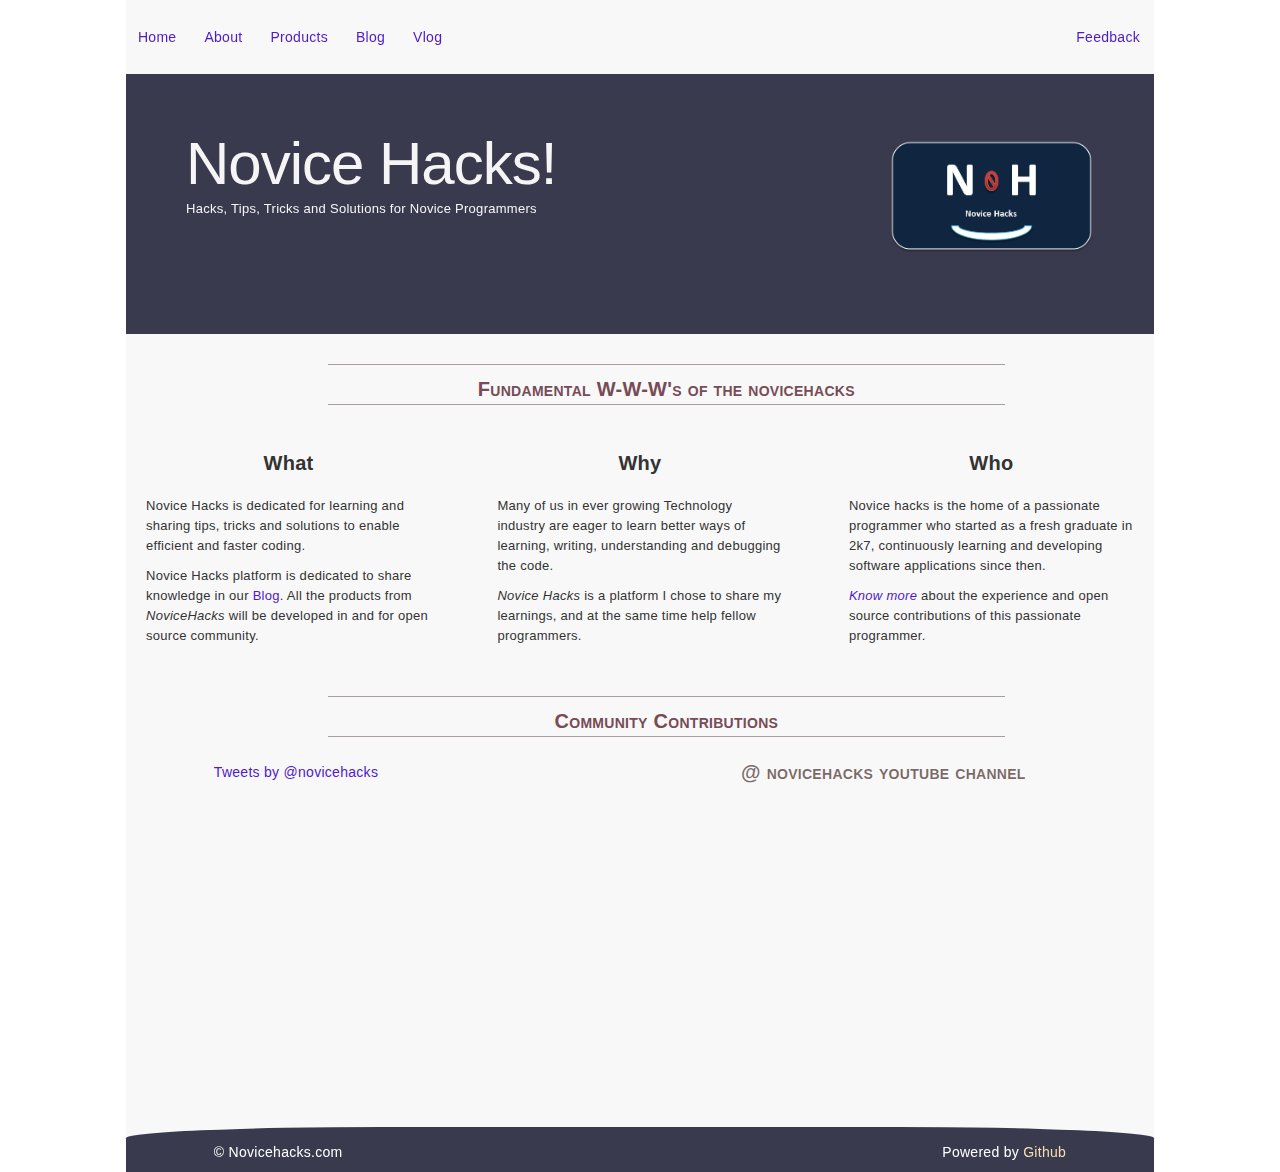
<file: index.html>
<!DOCTYPE html>
<html>
<head>
<title>Novicehacks</title>
<link rel="shortcut icon" href="img/favicon.ico" />

<meta http-equiv="Content-Type" content="text/html; charset=ISO-8859-1">
<meta name="viewport" content="width=device-width">
<meta name="robots" content="noindex, nofollow">
<meta name="description"
	content="Novice Hacks, Tips Tricks and Solutions for the common problems" />
<meta name="keywords"
	content="tips, hacks, solutions, programming, algorithms, testing, programming, java,
		innovative, Sharath, Bhaskara, Chand, Sharath Bhaskara, Sharath Chand Bhaskara" />
<meta name="author" content="NoviceHacks by Sharath Bhaskara" />
<link rel="publisher" href="https://plus.google.com/+NovicehacksInfo">

<!-- Grab Google CDN's jQuery. fall back to local if necessary -->
<script src="//code.jquery.com/jquery-1.10.0.min.js"></script>
<script>
	window.jQuery
			|| document
					.write(
							"<script src='http://onecloud-novicehacks.rhcloud.com/external/js/jquery-1.10.0.min.js'>\x3C/script>")
</script>

<!-- Go to www.addthis.com/dashboard to customize your tools -->
<script type="text/javascript"
	src="//s7.addthis.com/js/300/addthis_widget.js#pubid=ra-544a120d4a8c0ff7"
	async="async"></script>
<!-- BootMetro CSS and Scripts -->
<link rel="stylesheet" href="https://maxcdn.bootstrapcdn.com/bootstrap/3.3.7/css/bootstrap.min.css" integrity="sha384-BVYiiSIFeK1dGmJRAkycuHAHRg32OmUcww7on3RYdg4Va+PmSTsz/K68vbdEjh4u" crossorigin="anonymous">
<script src="https://maxcdn.bootstrapcdn.com/bootstrap/3.3.7/js/bootstrap.min.js" integrity="sha384-Tc5IQib027qvyjSMfHjOMaLkfuWVxZxUPnCJA7l2mCWNIpG9mGCD8wGNIcPD7Txa" crossorigin="anonymous"></script>
<script type="text/javascript"
	src="bootmetro/assets/js/min/bootstrap.min.js"></script>
<link rel="stylesheet" type="text/css"
	href="bootmetro/assets/css/bootmetro.css">
<link rel="stylesheet" type="text/css"
	href="bootmetro/assets/css/bootmetro-responsive.css">
<link rel="stylesheet" type="text/css"
	href="bootmetro/assets/css/bootmetro-icons.css">
<link rel="stylesheet" type="text/css"
	href="bootmetro/assets/css/bootmetro-ui-light.css">

<link rel="stylesheet" type="text/css" href="css/novicehacks.css">

<!-- Internal Scripts -->
<script src="./js/global-variables.js" type="text/javascript"></script>
<script src="./js/htmlloader.js" type="text/javascript"></script>
</head>
<body onload="activateHeader('home');">
	<div class="container-fluid">
		<div class="row-fluid">
			<div class="offset1 span10"
				style="background-color: rgba(16, 16, 16, 0.03);">
				<div id="includeHeader">&nbsp;</div>

				<div class="offset2 span8">
					<div id="body-header">
						<p>Fundamental W-W-W's of the novicehacks</p>
					</div>
					<p>
				</div>

				<!-- Content -->
				<div class="row-fluid">
					<div class="span4">
						<div id="margin-div">
							<h3 class="text-center">What</h3>
							<br />
							<p>
								Novice Hacks is dedicated for learning and sharing tips, tricks
								and solutions to enable efficient and faster coding.
								<!-- At
									the same time learn from community of aspiring and passionate
									technologists around the globe. -->
							</p>
							<p>
								Novice Hacks platform is dedicated to share knowledge in our <a
									href="http://www.novicehacks.info">Blog</a>. All the products
								from <em>NoviceHacks</em> will be developed in and for open
								source community.
							</p>
						</div>
					</div>
					<div class="span4">
						<div id="margin-div">
							<h3 class="text-center">Why</h3>
							<br />
							<p>
								Many of us in ever growing Technology industry are eager to
								learn better ways of learning, writing, understanding and
								debugging the code.
								<!--  Most of them being the Manual testers over a
									period of time, and are now passionate for learning something
									new. -->
							</p>
							<p>
								<em>Novice Hacks</em> is a platform I chose to share my
								learnings, and at the same time help fellow programmers.
							</p>
						</div>
					</div>
					<div class="span4">
						<div id="margin-div">
							<h3 class="text-center">Who</h3>
							<br />
							<p>
								Novice hacks is the home of a passionate programmer who started
								as a fresh graduate in 2k7, continuously learning and developing
								software applications since then.
								<!--  Most of them being the Manual testers over a
									period of time, and are now passionate for learning something
									new. -->
							</p>
							<p>
								<a href="about.html"><em>Know more</em></a> about the experience
								and open source contributions of this passionate programmer.
							</p>
						</div>
					</div>
					<div class="span1">&nbsp;</div>
				</div>

				<div class="offset2 span8">
					<div id="body-header">
						<p>Community Contributions</p>
					</div>
					<p>
				</div>

				<!-- Additional Horizontal Content -->
				<div class="row-fluid">
					<div class="span12">
						<!-- Twitter channel -->
						<div class="offset1 span5">
							<a class="twitter-timeline"
								href="https://twitter.com/novicehacks"
								data-widget-id="632271038554877952">Tweets by @novicehacks</a>
							<script src="js/twitter.js" type="text/javascript">
								
							</script>
						</div>

						<!-- Youtube channel -->
						<div id="youtube" class="offset1 span5">
							<!-- 1. The <iframe> (and video player) will replace this <div> tag. -->
							<p class="sub-heading">@ novicehacks youtube channel </p>
							<iframe id="ytplayer" type="text/html" width="90%" height="300px" 
								src="https://www.youtube.com/embed?listType=playlist&list=PLq6yQNMM69ZnQ-HUsUBir50MAnh5g0brX"
								frameborder="0" allowfullscreen></iframe>
						</div>

					</div>
				</div>
				<!-- Footer -->
				<div id="includeFooter"></div>
			</div>
		</div>
	</div>
</body>

</html>
</file>
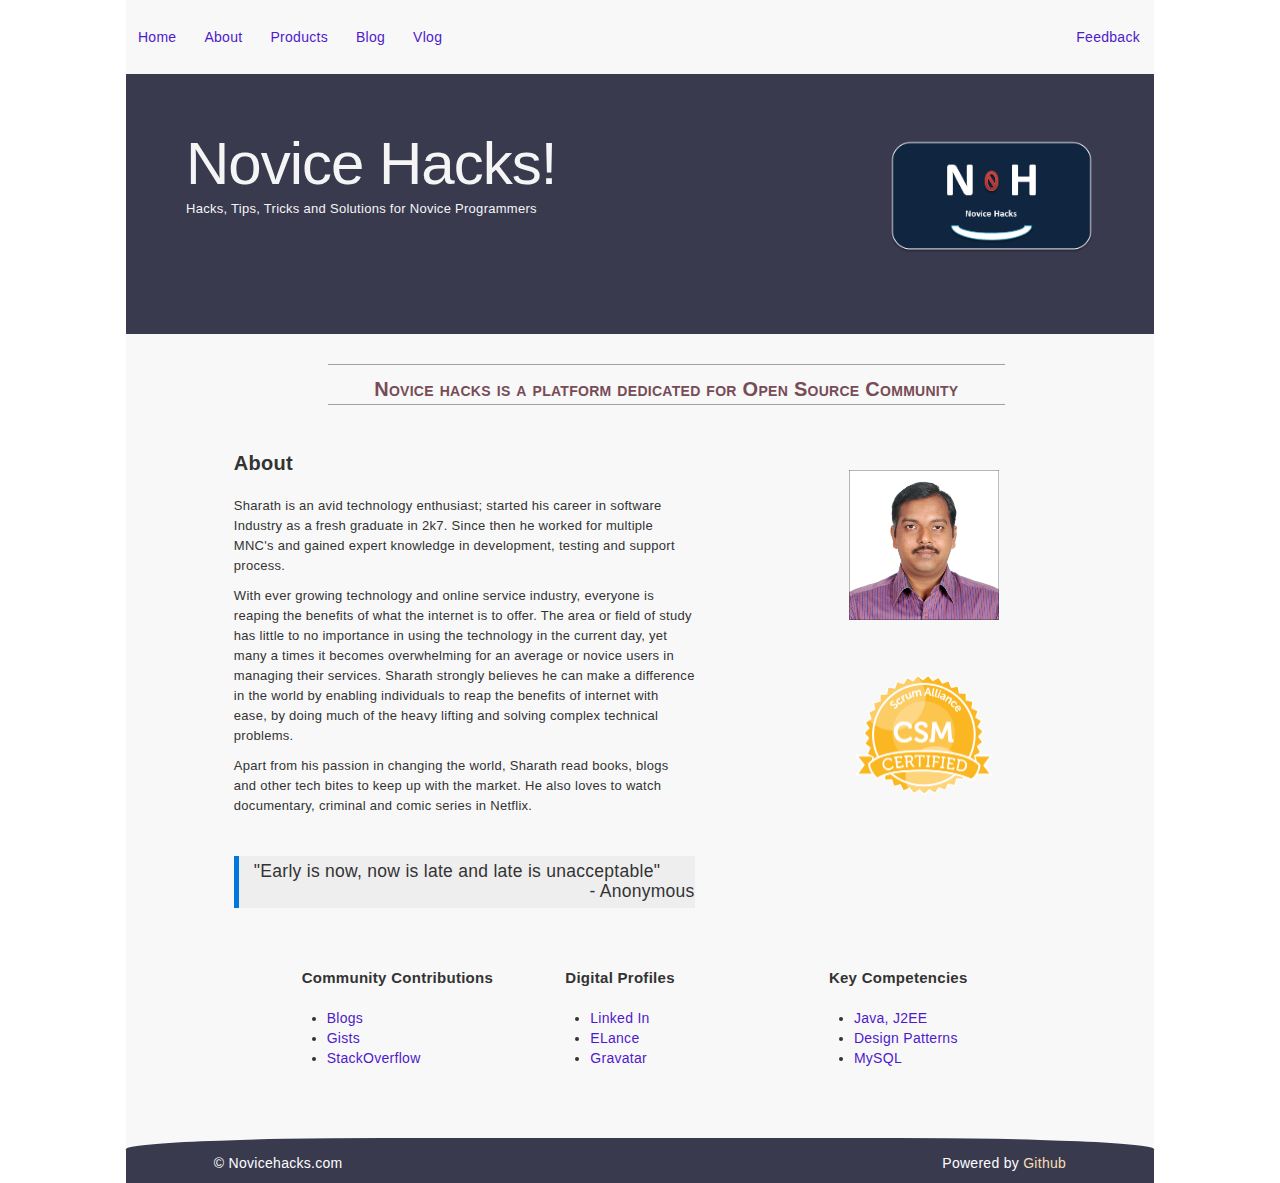
<file: about.html>
<!DOCTYPE html>
<html>

<head>
	<title>About Novicehacks</title>
	<link rel="shortcut icon" href="img/favicon.ico" />

	<meta http-equiv="Content-Type" content="text/html; charset=ISO-8859-1">
	<meta name="viewport" content="width=device-width">
	<meta name="robots" content="noindex, nofollow">
	<meta name="description" content="Novice Hacks, Tips Tricks and Solutions for the common problems" />
	<meta name="keywords" content="tips, hacks, solutions, programming, algorithms, testing, programming, java, 
	innovative, Sharath, Bhaskara, Chand, Sharath Bhaskara, Sharath Chand Bhaskara" />
	<meta name="author" content="NoviceHacks by Sharath Bhaskara" />
	<link rel="publisher" href="https://plus.google.com/+NovicehacksInfo">

	<!-- Grab Google CDN's jQuery. fall back to local if necessary -->
	<script src="//code.jquery.com/jquery-1.10.0.min.js"></script>
	<script>
		window.jQuery
			|| document
				.write("<script src='http://onecloud-novicehacks.rhcloud.com/external/js/jquery-1.10.0.min.js'>\x3C/script>")
	</script>

	<!-- Go to www.addthis.com/dashboard to customize your tools -->
	<script type="text/javascript" src="//s7.addthis.com/js/300/addthis_widget.js#pubid=ra-544a120d4a8c0ff7" async="async"></script>
	<!-- BootMetro CSS and Scripts -->
	<link rel="stylesheet" href="https://maxcdn.bootstrapcdn.com/bootstrap/3.3.7/css/bootstrap.min.css" integrity="sha384-BVYiiSIFeK1dGmJRAkycuHAHRg32OmUcww7on3RYdg4Va+PmSTsz/K68vbdEjh4u"
	 crossorigin="anonymous">
	<script src="https://maxcdn.bootstrapcdn.com/bootstrap/3.3.7/js/bootstrap.min.js" integrity="sha384-Tc5IQib027qvyjSMfHjOMaLkfuWVxZxUPnCJA7l2mCWNIpG9mGCD8wGNIcPD7Txa"
	 crossorigin="anonymous"></script>
	<script type="text/javascript" src="bootmetro/assets/js/min/bootstrap.min.js"></script>
	<link rel="stylesheet" type="text/css" href="bootmetro/assets/css/bootmetro.css">
	<link rel="stylesheet" type="text/css" href="bootmetro/assets/css/bootmetro-responsive.css">
	<link rel="stylesheet" type="text/css" href="bootmetro/assets/css/bootmetro-icons.css">
	<link rel="stylesheet" type="text/css" href="bootmetro/assets/css/bootmetro-ui-light.css">


	<link rel="stylesheet" type="text/css" href="css/novicehacks.css">
	<!-- Internal Scripts -->
	<script src="./js/global-variables.js" type="text/javascript"></script>
	<script src="./js/htmlloader.js" type="text/javascript"></script>
</head>

<body onload="activateHeader('about');">
	<div class="container-fluid">
		<div class="row-fluid">
			<div class="offset1 span10" style="background-color: rgba(16, 16, 16, 0.03);">
				<div id="includeHeader">&nbsp;</div>

				<div class="offset2 span8">
					<div id="body-header">
						<p>Novice hacks is a platform dedicated for Open Source
							Community</p>
					</div>
				</div>

				<!--  Content -->
				<div class="row-fluid">
					<div class="offset1 span6">
						<div id="margin-div">
							<h3 class="text-left">About</h3>
							<br />
							<p>Sharath is an avid technology enthusiast; started his
								career in software Industry as a fresh graduate in 2k7. Since then he worked
								for multiple MNC's and gained expert knowledge in development, testing and support
								process.</p>
							<p>With ever growing technology and online service industry, everyone is reaping
								the benefits of what the internet is to offer. The area or field of study has 
								little to no importance in using the technology in the current day, yet many a 
								times it becomes overwhelming for an average or novice users in managing their 
								services. Sharath strongly believes he can make a difference in the world
								by enabling individuals to reap the benefits of	internet with ease, by doing 
								much of the heavy lifting and solving complex technical problems.
							</p>
							<p>Apart from his passion in changing the world, Sharath read books, blogs and
								other tech bites to keep up with the market. He also loves to watch documentary, criminal and
								comic series in Netflix.</p>
							<p>&nbsp;</p>
							<blockquote>
								"Early is now, now is late and late is unacceptable" <br />
								<p class="text-right">- Anonymous</p>
							</blockquote>
						</div>
					</div>
					<div class="offset1 span4">
						<div id="margin-div">
							<br /> <span class="myphoto"><img src="./img/sharath.jpg" class="myphoto-img"></img></span>
						</div>
						<div id="margin-div">
							<br /> <a target="_blank" href="https://certification.scrumalliance.org/accounts/821286-sharath-chand/certifications/931419-csm">
								<span class="myphoto"><img src="./img/csm.png" class="myphoto-img"></img>
								</span></a>
						</div>
					</div>
				</div>

				<br /> <br />
				<div class="row-fluid">
					<div class="offset2 span3">
						<h4>
							<strong>Community Contributions</strong>
						</h4>
						<br />
						<ul>
							<li><a href="http://www.novicehacks.info">Blogs</a></li>
							<li><a href="http://gist.github.com/bsharathchand">Gists</a></li>
							<li><a href="http://stackoverflow.com/users/3251955/sharath-bhaskara">StackOverflow</a></li>
						</ul>
					</div>
					<div class="span3">
						<h4>
							<strong>Digital Profiles</strong>
						</h4>
						<br />
						<ul>
							<li><a href="http://in.linkedin.com/in/sharathbhaskara">Linked
									In</a></li>
							<li><a href="http://www.elance.com/s/edit/shaths/">ELance</a></li>
							<li><a href="http://en.gravatar.com/shaths">Gravatar</a></li>
						</ul>
					</div>
					<div class="span3">
						<h4>
							<strong>Key Competencies</strong>
						</h4>
						<br />
						<ul>
							<li><a href="#">Java, J2EE</a></li>
							<li><a href="#">Design Patterns</a></li>
							<li><a href="#">MySQL</a></li>
						</ul>
					</div>
				</div>
				<!-- Footer -->
				<div class="row-fluid">
					<div class="span12">&nbsp;</div>
				</div>
				<div id="includeFooter"></div>
			</div>
		</div>
	</div>
</body>

</html>
</file>
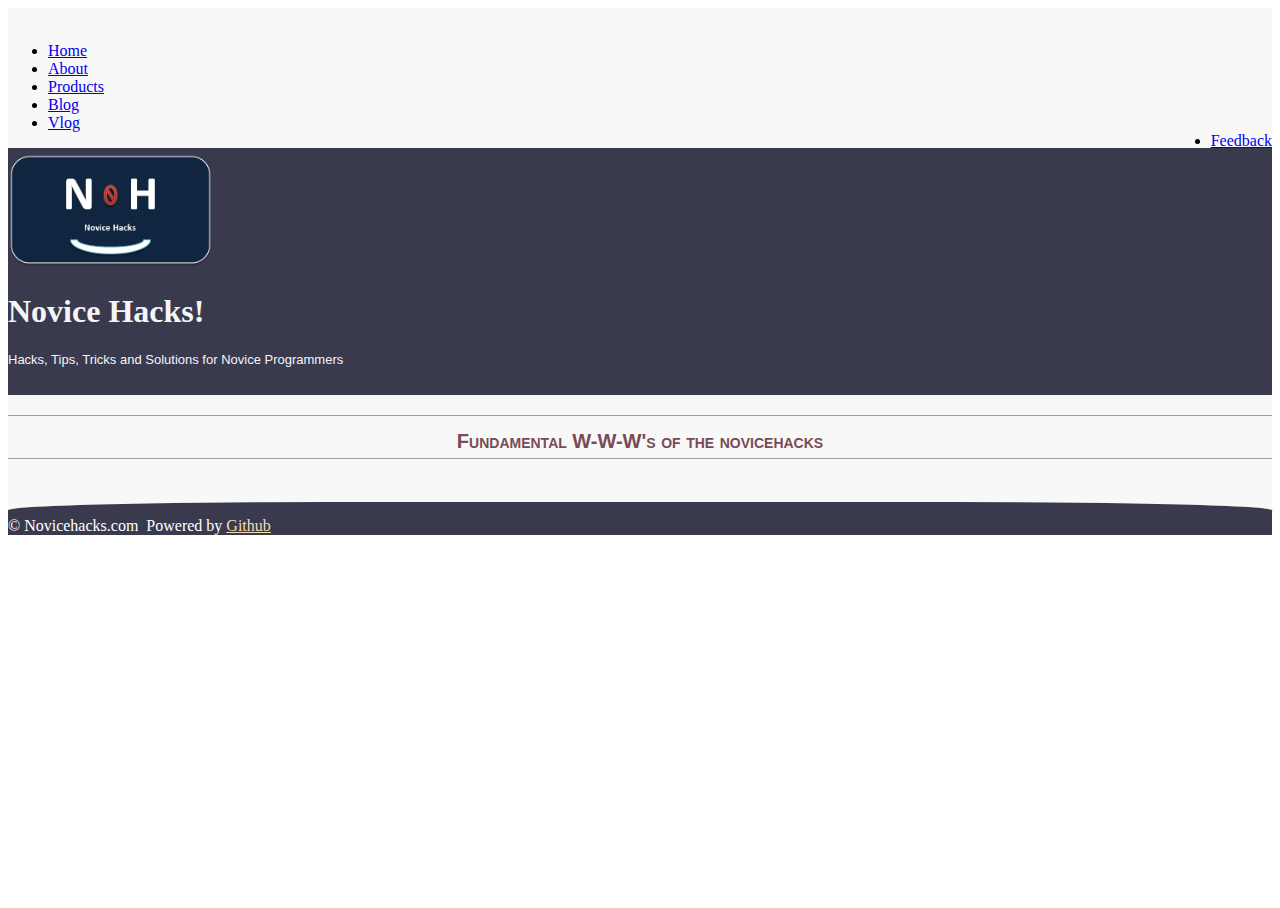
<file: contact.html>
<!DOCTYPE html>
<html>
<head>
<title>Novicehacks</title>
<link rel="shortcut icon" href="img/favicon.ico" />

<meta http-equiv="Content-Type" content="text/html; charset=ISO-8859-1">
<meta name="viewport" content="width=device-width">
<meta name="robots" content="noindex, nofollow">
<meta name="description"
	content="Novice Hacks, Tips Tricks and Solutions for the common problems" />
<meta name="keywords"
	content="tips, hacks, solutions, programming, algorithms, testing, programming, java, 
	innovative, Sharath, Bhaskara, Chand, Sharath Bhaskara, Sharath Chand Bhaskara" />
<meta name="author" content="NoviceHacks by Sharath Bhaskara" />
<link rel="publisher" href="https://plus.google.com/+NovicehacksInfo">

<!-- Grab Google CDN's jQuery. fall back to local if necessary -->
<script src="//code.jquery.com/jquery-1.10.0.min.js"></script>
<script>
	window.jQuery
			|| document
					.write(
							"<script src='http://onecloud-novicehacks.rhcloud.com/external/js/jquery-1.10.0.min.js'>\x3C/script>")
</script>

<!-- Go to www.addthis.com/dashboard to customize your tools -->
<script type="text/javascript"
	src="//s7.addthis.com/js/300/addthis_widget.js#pubid=ra-544a120d4a8c0ff7"
	async="async"></script>
<!-- BootMetro CSS and Scripts -->
<script type="text/javascript"
	src="http://onecloud-novicehacks.rhcloud.com/external/bootmetro/assets/js/min/bootstrap.min.js"></script>
<link rel="stylesheet" type="text/css"
	href="http://onecloud-novicehacks.rhcloud.com/external/bootmetro/assets/css/min/bootmetro.min.css">
<link rel="stylesheet" type="text/css"
	href="http://onecloud-novicehacks.rhcloud.com/external/bootmetro/assets/css/bootmetro.css">
<link rel="stylesheet" type="text/css"
	href="http://onecloud-novicehacks.rhcloud.com/external/bootmetro/assets/css/bootmetro-responsive.css">
<link rel="stylesheet" type="text/css"
	href="http://onecloud-novicehacks.rhcloud.com/external/bootmetro/assets/css/bootmetro-icons.css">
<link rel="stylesheet" type="text/css"
	href="http://onecloud-novicehacks.rhcloud.com/external/bootmetro/assets/css/bootmetro-ui-light.css">

<link rel="stylesheet" type="text/css" href="css/novicehacks.css">

<!-- Internal Scripts -->
<script src="./js/global-variables.js" type="text/javascript"></script>
<script src="./js/htmlloader.js" type="text/javascript"></script>
</head>
<body onload="activateHeader('contact');">
	<div class="container-fluid">
		<div class="row-fluid">
			<div class="offset1 span10"
				style="background-color: rgba(16, 16, 16, 0.03);">
				<div id="includeHeader">&nbsp;</div>

				<div class="offset2 span8">
					<div id="body-header">
						<p>Fundamental W-W-W's of the novicehacks</p>
					</div>
					<p>
				</div>
				<!-- Additional Horizontal Content -->
				<div class="row-fluid">
					<div class="span12">
					  <div id="disqus_thread"></div>
					
						<script type="text/javascript">
							/* * * CONFIGURATION VARIABLES: EDIT BEFORE PASTING INTO YOUR WEBPAGE * * */
							var disqus_shortname = 'novicehacks'; // required: replace example with your forum shortname

							/* * * DON'T EDIT BELOW THIS LINE * * */
							(function() {
								var dsq = document.createElement('script');
								dsq.type = 'text/javascript';
								dsq.async = true;
								dsq.src = '//' + disqus_shortname
										+ '.disqus.com/embed.js';
								(document.getElementsByTagName('head')[0] || document
										.getElementsByTagName('body')[0])
										.appendChild(dsq);
							})();
						</script>
						<noscript>
							Please enable JavaScript to view the <a
								href="http://disqus.com/?ref_noscript">comments powered by
								Disqus.</a>
						</noscript>
					</div>
				</div>
				<!-- Footer -->
				<div id="includeFooter"></div>
			</div>
		</div>
	</div>
</body>

</html>
</file>
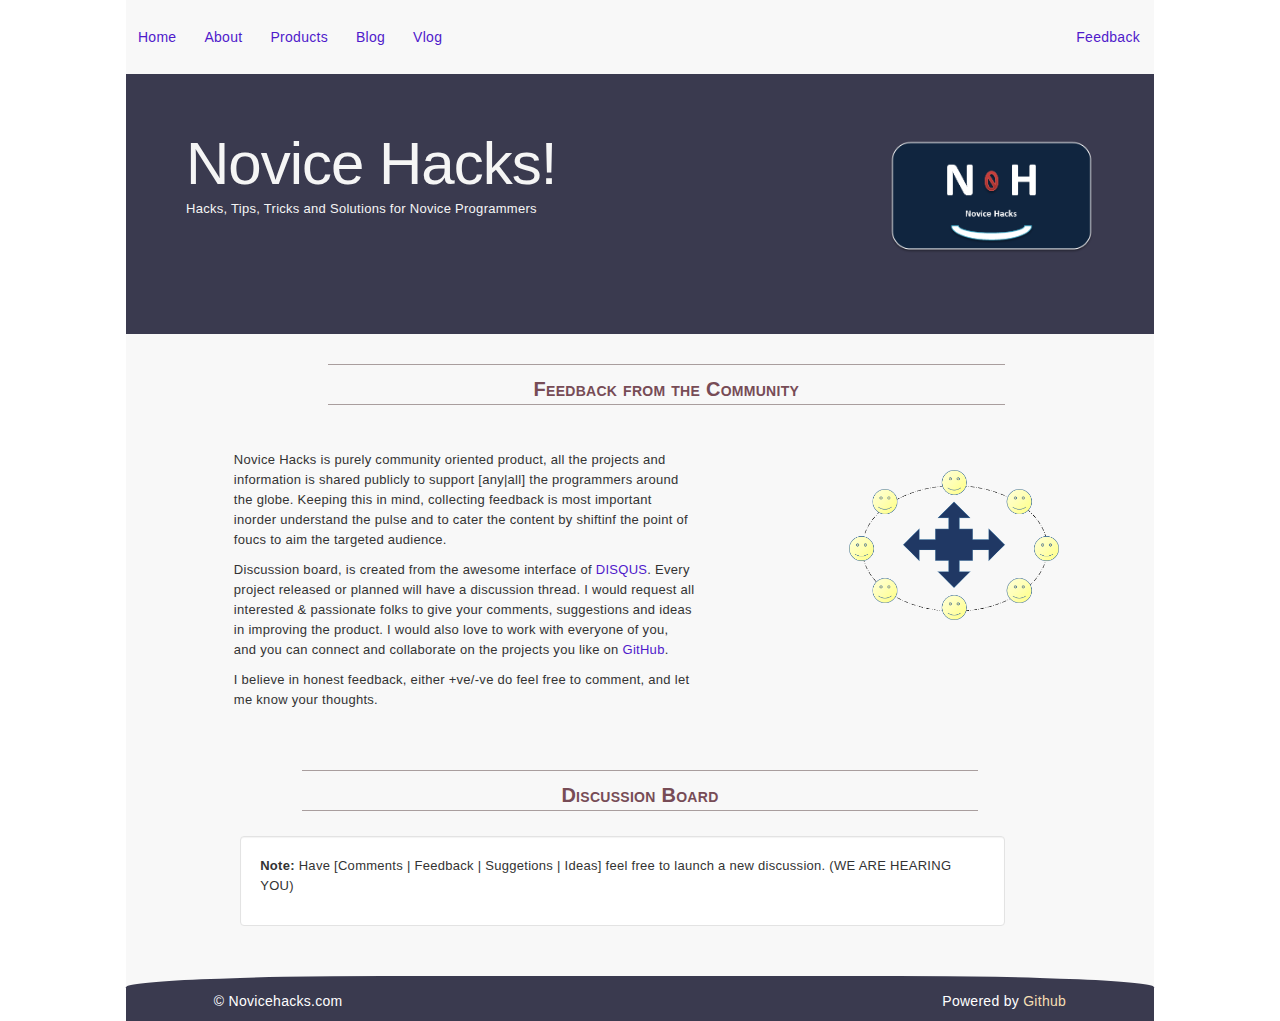
<file: feedback.html>
<!DOCTYPE html>
<html>
<head>
<title>Novicehacks</title>
<link rel="shortcut icon" href="img/favicon.ico" />

<meta http-equiv="Content-Type" content="text/html; charset=ISO-8859-1">
<meta name="viewport" content="width=device-width">
<meta name="robots" content="noindex, nofollow">
<meta name="description"
	content="Novice Hacks, Tips Tricks and Solutions for the common problems" />
<meta name="keywords"
	content="tips, hacks, solutions, programming, algorithms, testing, programming, java, 
	innovative, Sharath, Bhaskara, Chand, Sharath Bhaskara, Sharath Chand Bhaskara" />
<meta name="author" content="NoviceHacks by Sharath Bhaskara" />
<link rel="publisher" href="https://plus.google.com/+NovicehacksInfo">

<!-- Grab Google CDN's jQuery. fall back to local if necessary -->
<script src="//code.jquery.com/jquery-1.10.0.min.js"></script>
<script>
	window.jQuery
			|| document
					.write(
							"<script src='http://onecloud-novicehacks.rhcloud.com/external/js/jquery-1.10.0.min.js'>\x3C/script>")
</script>

<!-- Go to www.addthis.com/dashboard to customize your tools -->
<script type="text/javascript"
	src="//s7.addthis.com/js/300/addthis_widget.js#pubid=ra-544a120d4a8c0ff7"
	async="async"></script>
<!-- BootMetro CSS and Scripts -->
<link rel="stylesheet" href="https://maxcdn.bootstrapcdn.com/bootstrap/3.3.7/css/bootstrap.min.css" integrity="sha384-BVYiiSIFeK1dGmJRAkycuHAHRg32OmUcww7on3RYdg4Va+PmSTsz/K68vbdEjh4u" crossorigin="anonymous">
<script src="https://maxcdn.bootstrapcdn.com/bootstrap/3.3.7/js/bootstrap.min.js" integrity="sha384-Tc5IQib027qvyjSMfHjOMaLkfuWVxZxUPnCJA7l2mCWNIpG9mGCD8wGNIcPD7Txa" crossorigin="anonymous"></script>
<script type="text/javascript"
	src="bootmetro/assets/js/min/bootstrap.min.js"></script>
<link rel="stylesheet" type="text/css"
	href="bootmetro/assets/css/bootmetro.css">
<link rel="stylesheet" type="text/css"
	href="bootmetro/assets/css/bootmetro-responsive.css">
<link rel="stylesheet" type="text/css"
	href="bootmetro/assets/css/bootmetro-icons.css">
<link rel="stylesheet" type="text/css"
	href="bootmetro/assets/css/bootmetro-ui-light.css">

<link rel="stylesheet" type="text/css" href="css/novicehacks.css">

<!-- Internal Scripts -->
<script src="./js/global-variables.js" type="text/javascript"></script>
<script src="./js/htmlloader.js" type="text/javascript"></script>
</head>
<body onload="activateHeader('feedback');">
	<div class="container-fluid">
		<div class="row-fluid">
			<div class="offset1 span10"
				style="background-color: rgba(16, 16, 16, 0.03);">
				<div id="includeHeader">&nbsp;</div>

				<div class="offset2 span8">
					<div id="body-header">
						<p>Feedback from the Community</p>
					</div>
					<p>
				</div>

				<!--  Content -->
				<div class="row-fluid">
					<div class="offset1 span6">
						<div id="margin-div">
							<p>Novice Hacks is purely community oriented product, all the
								projects and information is shared publicly to support [any|all]
								the programmers around the globe. Keeping this in mind,
								collecting feedback is most important inorder understand the
								pulse and to cater the content by shiftinf the point of foucs to
								aim the targeted audience.</p>
							<p>
								Discussion board, is created from the awesome interface of <a
									href="https://disqus.com/">DISQUS</a>. Every project released
								or planned will have a discussion thread. I would request all
								interested & passionate folks to give your comments, suggestions
								and ideas in improving the product. I would also love to work
								with everyone of you, and you can connect and collaborate on the
								projects you like on <a
									href="https://github.com/SharathBhaskara">GitHub</a>.
							</p>

							<p>I believe in honest feedback, either +ve/-ve do feel free
								to comment, and let me know your thoughts.</p>
						</div>
					</div>
					<div class="offset1 span4">
						<div id="margin-div">
							<br /> <span class="myphoto"><img
								src="./img/feedback.png" class="myphoto-img"></img></span>
						</div>
					</div>
				</div>

				<br /> <br />
				<!-- Disqus Content -->
				<div class="row-fluid">
					<div class="span12">
						<div class="offset2 span8">
							<div id="body-header">
								<p>Discussion Board</p>
							</div>
							<p>
						</div>
						<div class="offset1 span9">
							<div class="well">
								<p>
									<strong>Note:</strong> Have [Comments | Feedback | Suggetions |
									Ideas] feel free to launch a new discussion. (WE ARE HEARING
									YOU)
							</div>
						</div>

						<div id="disqus_thread"></div>

						<script type="text/javascript">
							/* * * CONFIGURATION VARIABLES: EDIT BEFORE PASTING INTO YOUR WEBPAGE * * */
							var disqus_shortname = 'novicehacks'; // required: replace example with your forum shortname

							/* * * DON'T EDIT BELOW THIS LINE * * */
							(function() {
								var dsq = document.createElement('script');
								dsq.type = 'text/javascript';
								dsq.async = true;
								dsq.src = '//' + disqus_shortname
										+ '.disqus.com/embed.js';
								(document.getElementsByTagName('head')[0] || document
										.getElementsByTagName('body')[0])
										.appendChild(dsq);
							})();
						</script>
						<noscript>
							Please enable JavaScript to view the <a
								href="http://disqus.com/?ref_noscript">comments powered by
								Disqus.</a>
						</noscript>
					</div>
				</div>
				<!-- Footer -->
				<div id="includeFooter"></div>
			</div>
		</div>
	</div>
</body>

</html>
</file>
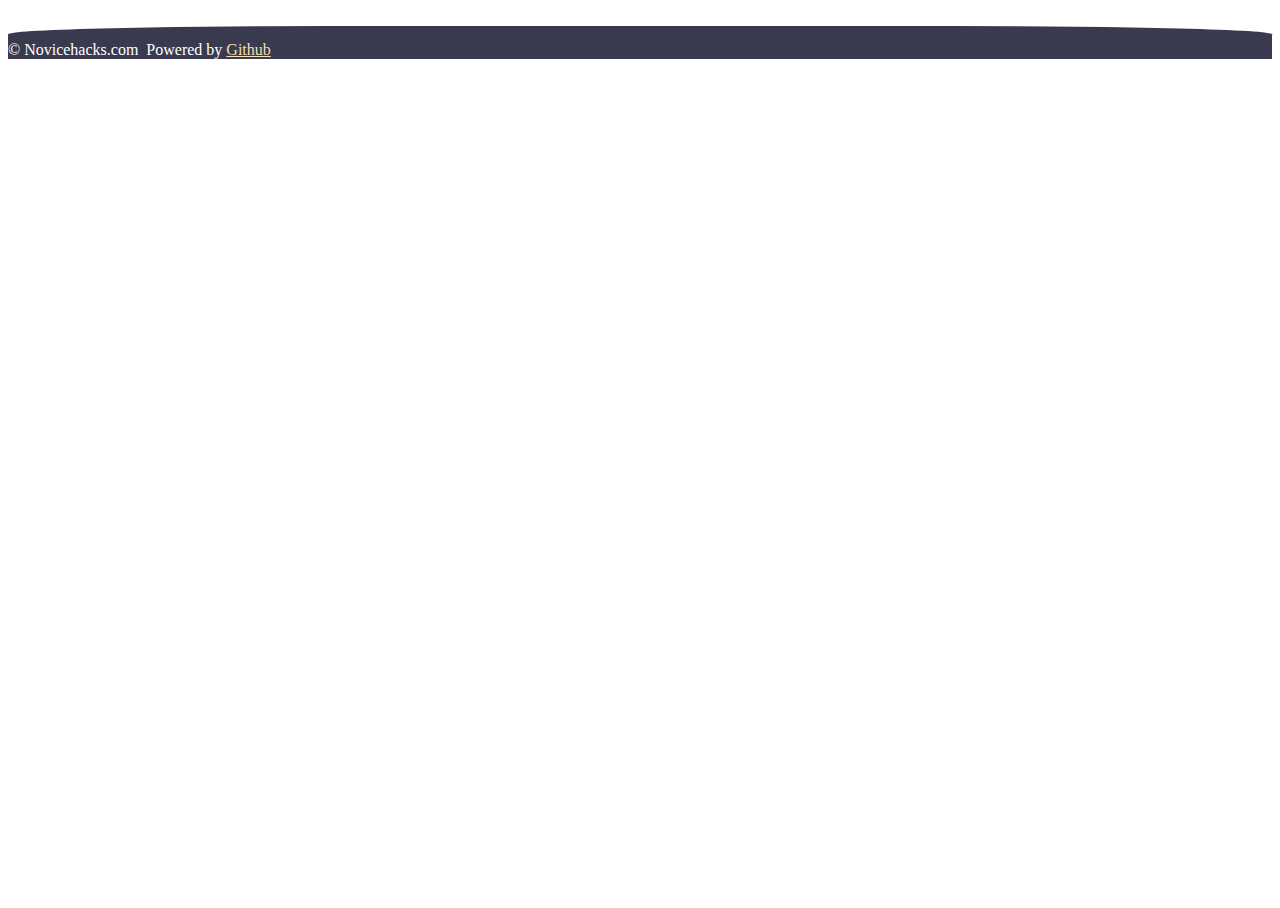
<file: footer.html>
<!DOCTYPE html>
<html>
	<head>
		<meta charset="ISO-8859-1">
		<title>footer</title>
		<link rel="stylesheet" href="css/novicehacks.css" type="text/css">
	</head>
	<body>
		<!-- Footer -->
		<div class="row">
			<div class="span12">
				&nbsp;
			</div>
		</div>
		<div id="footer" class="row-fluid">
			<div class="span12">
				<span class="offset1 span5" dir="ltr"> &copy; Novicehacks.com </span>
				<span class="offset1 span4" dir="rtl"> Powered by <a style="color:wheat" href="https://pages.github.com/" alt="github">Github</a> </span>
				<span class="span1">&nbsp;</span>
			</div>
		</div>

	</body>
</html>
</file>
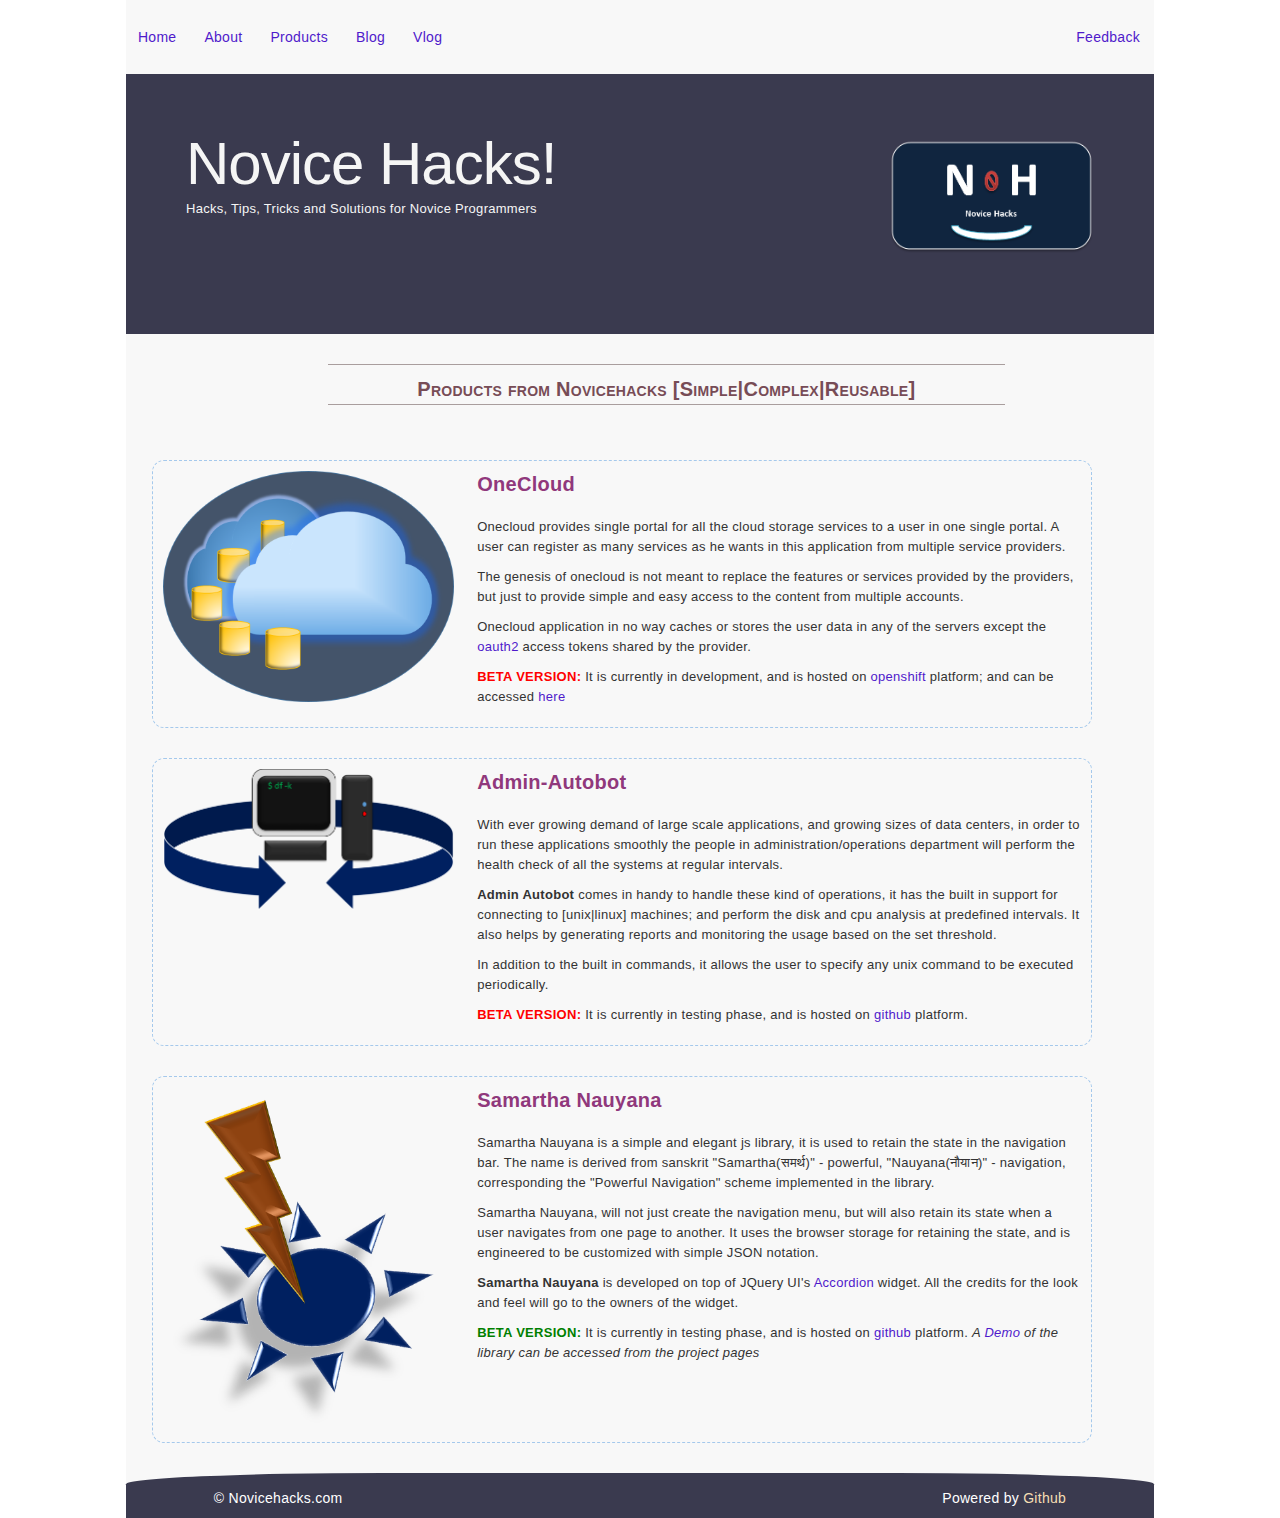
<file: products.html>
<!DOCTYPE html>
<html>
<head>
<title>Products Novicehacks</title>
<link rel="shortcut icon" href="img/favicon.ico" />

<meta http-equiv="Content-Type" content="text/html; charset=UTF-8">
<meta name="viewport" content="width=device-width">
<meta name="robots" content="noindex, nofollow">
<meta name="description"
	content="Novice Hacks, Tips Tricks and Solutions for the common problems" />
<meta name="keywords"
	content="tips, hacks, solutions, programming, algorithms, testing, programming, java, 
	innovative, Sharath, Bhaskara, Chand, Sharath Bhaskara, Sharath Chand Bhaskara" />
<meta name="author" content="NoviceHacks by Sharath Bhaskara" />
<link rel="publisher" href="https://plus.google.com/+NovicehacksInfo">

<!-- Grab Google CDN's jQuery. fall back to local if necessary -->
<script src="//code.jquery.com/jquery-1.10.0.min.js"></script>
<script>
	window.jQuery
			|| document
					.write(
							"<script src='http://onecloud-novicehacks.rhcloud.com/external/js/jquery-1.10.0.min.js'>\x3C/script>")
</script>

<!-- Go to www.addthis.com/dashboard to customize your tools -->
<script type="text/javascript"
	src="//s7.addthis.com/js/300/addthis_widget.js#pubid=ra-544a120d4a8c0ff7"
	async="async"></script>


<!-- <link
	href='http://fonts.googleapis.com/css?family=Open+Sans:300,400,600,700'
	rel='stylesheet' type='text/css'>
 -->
<!-- BootMetro CSS and Scripts -->
<link rel="stylesheet" href="https://maxcdn.bootstrapcdn.com/bootstrap/3.3.7/css/bootstrap.min.css" integrity="sha384-BVYiiSIFeK1dGmJRAkycuHAHRg32OmUcww7on3RYdg4Va+PmSTsz/K68vbdEjh4u" crossorigin="anonymous">
<script src="https://maxcdn.bootstrapcdn.com/bootstrap/3.3.7/js/bootstrap.min.js" integrity="sha384-Tc5IQib027qvyjSMfHjOMaLkfuWVxZxUPnCJA7l2mCWNIpG9mGCD8wGNIcPD7Txa" crossorigin="anonymous"></script>
<script type="text/javascript"
	src="bootmetro/assets/js/min/bootstrap.min.js"></script>
<link rel="stylesheet" type="text/css"
	href="bootmetro/assets/css/bootmetro.css">
<link rel="stylesheet" type="text/css"
	href="bootmetro/assets/css/bootmetro-responsive.css">
<link rel="stylesheet" type="text/css"
	href="bootmetro/assets/css/bootmetro-icons.css">
<link rel="stylesheet" type="text/css"
	href="bootmetro/assets/css/bootmetro-ui-light.css">


<link rel="stylesheet" type="text/css" href="css/novicehacks.css">

<style>
.project-content {
	border: 1px dashed #A5C9EC;
	padding: 10px;
	border-radius: 12px;
}

h3.project-name {
	color: #90387C;
}
</style>

<!-- Internal Scripts -->
<script src="./js/global-variables.js" type="text/javascript"></script>
<script src="./js/htmlloader.js" type="text/javascript"></script>
</head>
<body onload="activateHeader('products');">
	<div class="container-fluid">
		<div class="row-fluid">
			<div class="offset1 span10"
				style="background-color: rgba(16, 16, 16, 0.03);">
				<div id="includeHeader">&nbsp;</div>

				<div class="offset2 span8">
					<div id="body-header">
						<p>Products from Novicehacks [Simple|Complex|Reusable]</p>
					</div>
				</div>

				<!--  Content -->
				<div class="span11">
					&nbsp;<br />
				</div>
				<div class="span11 project-content">
					<div class="span4">
						<img src="img/onecloud-logo.png">

					</div>
					<div class="span8">
						<h3 class="project-name">OneCloud</h3>
						<br />
						<p>Onecloud provides single portal for all the cloud storage
							services to a user in one single portal. A user can register as
							many services as he wants in this application from multiple
							service providers.</p>
						<p>The genesis of onecloud is not meant to replace the
							features or services provided by the providers, but just to
							provide simple and easy access to the content from multiple
							accounts.</p>

						<p>
							Onecloud application in no way caches or stores the user data in
							any of the servers except the <a href="http://oauth.net/2/">oauth2</a>
							access tokens shared by the provider.
						</p>
						<p>
							<strong style="color: red">BETA VERSION: </strong>It is currently
							in development, and is hosted on <a
								href="https://www.openshift.com/" target="_blank">openshift</a>
							platform; and can be accessed <a
								href='http://onecloud.novicehacks.com'>here</a>
						</p>
					</div>
				</div>

				<div class="span12">
					&nbsp;<br />
				</div>
				<div class="span11 project-content">
					<div class="span4">
						<img src="img/atom-runner.png">
					</div>
					<div class="span8">
						<h3 class="project-name">Admin-Autobot</h3>
						<br />
						<p>With ever growing demand of large scale applications, and
							growing sizes of data centers, in order to run these applications
							smoothly the people in administration/operations department will
							perform the health check of all the systems at regular intervals.</p>
						<p>
							<strong>Admin Autobot</strong> comes in handy to handle these
							kind of operations, it has the built in support for connecting to
							[unix|linux] machines; and perform the disk and cpu analysis at
							predefined intervals. It also helps by generating reports and
							monitoring the usage based on the set threshold.
						</p>

						<p>In addition to the built in commands, it allows the user to
							specify any unix command to be executed periodically.</p>
						<p>
							<strong style="color: red">BETA VERSION: </strong>It is currently
							in testing phase, and is hosted on <a
								href="https://github.com/bsharathchand/admin-autobot"
								target="_blank">github</a> platform.
						</p>
					</div>
				</div>
				<div class="span12">
					&nbsp;<br />
				</div>
				<div class="span11 project-content">
					<div class="span4">
						<img src="img/samartha-nauyana.png">
					</div>
					<div class="span8">
						<h3 class="project-name">Samartha Nauyana</h3>
						<br />
						<p>Samartha Nauyana is a simple and elegant js library, it is
							used to retain the state in the navigation bar. The name is
							derived from sanskrit "Samartha(समर्थ)" - powerful,
							"Nauyana(नौयान)" - navigation, corresponding the "Powerful
							Navigation" scheme implemented in the library.</p>

						<p>Samartha Nauyana, will not just create the navigation menu,
							but will also retain its state when a user navigates from one
							page to another. It uses the browser storage for retaining the
							state, and is engineered to be customized with simple JSON
							notation.</p>

						<p>
							<strong>Samartha Nauyana</strong> is developed on top of JQuery
							UI's <a href="http://jqueryui.com/accordion/">Accordion</a>
							widget. All the credits for the look and feel will go to the
							owners of the widget.
						</p>

						<p>
							<strong style="color: green">BETA VERSION: </strong>It is
							currently in testing phase, and is hosted on <a
								href="https://github.com/bsharathchand/samartha-nauyana"
								target="_blank">github</a> platform. <em>A <a
								href="http://bsharathchand.github.io/samartha-nauyana/demo/sample2.html">Demo</a>
								of the library can be accessed from the project pages
							</em>
						</p>
					</div>
				</div>

				<!-- Footer -->
				<div id="includeFooter"></div>
			</div>
		</div>
	</div>
</body>

</html>
</file>
<file: bootmetro/assets/css/bootmetro-icons.css>
@font-face {
  font-family: 'IcoMoon';
  font-style: normal;
  font-weight: normal;
  src: url('../font/IcoMoon.eot');
  src: url('../font/IcoMoon.svg#IcoMoon') format('svg'), url('../font/IcoMoon.eot?#iefix') format('embedded-opentype'), url('../font/IcoMoon.woff') format('woff'), url('../font/IcoMoon.ttf') format('truetype');
}

/* Use the following CSS code if you want to use data attributes for inserting your icons */

[data-icon]:before {
  font-family: 'icomoon';
  -webkit-font-smoothing: antialiased;
  font-weight: normal;
  line-height: 1;
  text-transform: none;
  content: attr(data-icon);
  speak: none;
  font-variant: normal;
}

/* Use the following CSS code if you want to have a class per icon */

/*
Instead of a list of all class selectors,
you can use the generic selector below, but it's slower:
[class*="icon-"] {
*/

.icon-battery-low,
.icon-battery,
.icon-battery-full,
.icon-battery-charging,
.icon-plus,
.icon-cross,
.icon-arrow-right,
.icon-arrow-left,
.icon-pencil,
.icon-search,
.icon-grid,
.icon-list,
.icon-star,
.icon-heart,
.icon-back,
.icon-forward,
.icon-map-marker,
.icon-phone,
.icon-home,
.icon-camera,
.icon-arrow-left-2,
.icon-arrow-right-2,
.icon-arrow-up,
.icon-arrow-down,
.icon-refresh,
.icon-refresh-2,
.icon-escape,
.icon-repeat,
.icon-loop,
.icon-shuffle,
.icon-feed,
.icon-cog,
.icon-wrench,
.icon-bars,
.icon-chart,
.icon-stats,
.icon-eye,
.icon-zoom-out,
.icon-zoom-in,
.icon-export,
.icon-user,
.icon-users,
.icon-microphone,
.icon-mail,
.icon-comment,
.icon-trashcan,
.icon-delete,
.icon-infinity,
.icon-key,
.icon-globe,
.icon-thumbs-up,
.icon-thumbs-down,
.icon-tag,
.icon-views,
.icon-warning,
.icon-beta,
.icon-unlocked,
.icon-locked,
.icon-eject,
.icon-move,
.icon-expand,
.icon-cancel,
.icon-electricity,
.icon-compass,
.icon-location,
.icon-directions,
.icon-pin,
.icon-mute,
.icon-volume,
.icon-globe-2,
.icon-pencil-2,
.icon-minus,
.icon-equals,
.icon-list-2,
.icon-flag,
.icon-info,
.icon-question,
.icon-chat,
.icon-clock,
.icon-calendar,
.icon-sun,
.icon-contrast,
.icon-mobile,
.icon-download,
.icon-puzzle,
.icon-music,
.icon-scissors,
.icon-bookmark,
.icon-anchor,
.icon-checkmark,
.icon-phone-2,
.icon-mobile-2,
.icon-mouse,
.icon-directions-2,
.icon-mail-2,
.icon-paperplane,
.icon-pencil-3,
.icon-feather,
.icon-paperclip,
.icon-drawer,
.icon-reply,
.icon-reply-all,
.icon-forward-2,
.icon-user-2,
.icon-users-2,
.icon-user-add,
.icon-vcard,
.icon-export-2,
.icon-location-2,
.icon-map,
.icon-compass-2,
.icon-location-3,
.icon-target,
.icon-share,
.icon-sharable,
.icon-heart-2,
.icon-heart-3,
.icon-star-2,
.icon-star-3,
.icon-thumbs-up-2,
.icon-thumbs-down-2,
.icon-chat-2,
.icon-comment-2,
.icon-quote,
.icon-house,
.icon-popup,
.icon-search-2,
.icon-flashlight,
.icon-printer,
.icon-bell,
.icon-link,
.icon-flag-2,
.icon-cog-2,
.icon-tools,
.icon-trophy,
.icon-tag-2,
.icon-camera-2,
.icon-megaphone,
.icon-moon,
.icon-palette,
.icon-leaf,
.icon-music-2,
.icon-music-3,
.icon-new,
.icon-graduation,
.icon-book,
.icon-newspaper,
.icon-bag,
.icon-airplane,
.icon-lifebuoy,
.icon-eye-2,
.icon-clock-2,
.icon-microphone-2,
.icon-calendar-2,
.icon-bolt,
.icon-thunder,
.icon-droplet,
.icon-cd,
.icon-briefcase,
.icon-air,
.icon-hourglass,
.icon-gauge,
.icon-language,
.icon-network,
.icon-key-2,
.icon-battery-2,
.icon-bucket,
.icon-magnet,
.icon-drive,
.icon-cup,
.icon-rocket,
.icon-brush,
.icon-suitcase,
.icon-cone,
.icon-earth,
.icon-keyboard,
.icon-browser,
.icon-publish,
.icon-progress-3,
.icon-progress-2,
.icon-brogress-1,
.icon-progress-0,
.icon-sun-2,
.icon-sun-3,
.icon-adjust,
.icon-code,
.icon-screen,
.icon-infinity-2,
.icon-light-bulb,
.icon-credit-card,
.icon-database,
.icon-voicemail,
.icon-clipboard,
.icon-cart,
.icon-box,
.icon-ticket,
.icon-rss,
.icon-signal,
.icon-thermometer,
.icon-droplets,
.icon-untitled,
.icon-statistics,
.icon-pie,
.icon-bars-2,
.icon-graph,
.icon-lock,
.icon-lock-open,
.icon-logout,
.icon-login,
.icon-checkmark-2,
.icon-cross-2,
.icon-minus-2,
.icon-plus-2,
.icon-cross-3,
.icon-minus-3,
.icon-plus-3,
.icon-cross-4,
.icon-minus-4,
.icon-plus-4,
.icon-erase,
.icon-blocked,
.icon-info-2,
.icon-info-3,
.icon-question-2,
.icon-help,
.icon-warning-2,
.icon-cycle,
.icon-cw,
.icon-ccw,
.icon-shuffle-2,
.icon-arrow,
.icon-arrow-2,
.icon-retweet,
.icon-loop-2,
.icon-history,
.icon-back-2,
.icon-switch,
.icon-list-3,
.icon-add-to-list,
.icon-layout,
.icon-list-4,
.icon-text,
.icon-text-2,
.icon-document,
.icon-docs,
.icon-landscape,
.icon-pictures,
.icon-video,
.icon-music-4,
.icon-folder,
.icon-archive,
.icon-trash,
.icon-upload,
.icon-download-2,
.icon-disk,
.icon-install,
.icon-cloud,
.icon-upload-2,
.icon-bookmark-2,
.icon-bookmarks,
.icon-book-2,
.icon-play,
.icon-pause,
.icon-record,
.icon-stop,
.icon-next,
.icon-previous,
.icon-first,
.icon-last,
.icon-resize-enlarge,
.icon-resize-shrink,
.icon-volume-2,
.icon-sound,
.icon-mute-2,
.icon-flow-cascade,
.icon-flow-branch,
.icon-flow-tree,
.icon-flow-line,
.icon-flow-parallel,
.icon-arrow-left-3,
.icon-arrow-down-2,
.icon-arrow-up--upload,
.icon-arrow-right-3,
.icon-arrow-left-4,
.icon-arrow-down-3,
.icon-arrow-up-2,
.icon-arrow-right-4,
.icon-arrow-left-5,
.icon-arrow-down-4,
.icon-arrow-up-3,
.icon-arrow-right-5,
.icon-arrow-left-6,
.icon-arrow-down-5,
.icon-arrow-up-4,
.icon-arrow-right-6,
.icon-arrow-left-7,
.icon-arrow-down-6,
.icon-arrow-up-5,
.icon-arrow-right-7,
.icon-arrow-left-8,
.icon-arrow-down-7,
.icon-arrow-up-6,
.icon-arrow-right-8,
.icon-arrow-left-9,
.icon-arrow-down-8,
.icon-arrow-up-7,
.icon-untitled-2,
.icon-arrow-left-10,
.icon-arrow-down-9,
.icon-arrow-up-8,
.icon-arrow-right-9,
.icon-menu,
.icon-ellipsis,
.icon-dots,
.icon-dot,
.icon-cc,
.icon-cc-by,
.icon-cc-nc,
.icon-cc-nc-eu,
.icon-cc-nc-jp,
.icon-cc-sa,
.icon-cc-nd,
.icon-cc-pd,
.icon-cc-zero,
.icon-cc-share,
.icon-cc-share-2,
.icon-daniel-bruce,
.icon-daniel-bruce-2,
.icon-github,
.icon-github-2,
.icon-flickr,
.icon-flickr-2,
.icon-vimeo,
.icon-vimeo-2,
.icon-twitter,
.icon-twitter-2,
.icon-facebook,
.icon-facebook-2,
.icon-facebook-3,
.icon-googleplus,
.icon-googleplus-2,
.icon-pinterest,
.icon-pinterest-2,
.icon-tumblr,
.icon-tumblr-2,
.icon-linkedin,
.icon-linkedin-2,
.icon-dribbble,
.icon-dribbble-2,
.icon-stumbleupon,
.icon-stumbleupon-2,
.icon-lastfm,
.icon-lastfm-2,
.icon-rdio,
.icon-rdio-2,
.icon-spotify,
.icon-spotify-2,
.icon-qq,
.icon-instagram,
.icon-dropbox,
.icon-evernote,
.icon-flattr,
.icon-skype,
.icon-skype-2,
.icon-renren,
.icon-sina-weibo,
.icon-paypal,
.icon-picasa,
.icon-soundcloud,
.icon-mixi,
.icon-behance,
.icon-circles,
.icon-vk,
.icon-smashing,
.icon-home-2,
.icon-home-3,
.icon-home-4,
.icon-office,
.icon-newspaper-2,
.icon-pencil-4,
.icon-pencil-5,
.icon-quill,
.icon-pen,
.icon-blog,
.icon-droplet-2,
.icon-paint-format,
.icon-image,
.icon-image-2,
.icon-images,
.icon-camera-3,
.icon-music-5,
.icon-headphones,
.icon-play-2,
.icon-film,
.icon-camera-4,
.icon-dice,
.icon-pacman,
.icon-spades,
.icon-clubs,
.icon-diamonds,
.icon-pawn,
.icon-bullhorn,
.icon-connection,
.icon-podcast,
.icon-feed-2,
.icon-book-3,
.icon-books,
.icon-library,
.icon-file,
.icon-profile,
.icon-file-2,
.icon-file-3,
.icon-file-4,
.icon-copy,
.icon-copy-2,
.icon-copy-3,
.icon-paste,
.icon-paste-2,
.icon-paste-3,
.icon-stack,
.icon-folder-2,
.icon-folder-open,
.icon-tag-3,
.icon-tags,
.icon-barcode,
.icon-qrcode,
.icon-ticket-2,
.icon-cart-2,
.icon-cart-3,
.icon-cart-4,
.icon-coin,
.icon-credit,
.icon-calculate,
.icon-support,
.icon-phone-3,
.icon-phone-hang-up,
.icon-address-book,
.icon-notebook,
.icon-envelop,
.icon-pushpin,
.icon-location-4,
.icon-location-5,
.icon-compass-3,
.icon-map-2,
.icon-map-3,
.icon-history-2,
.icon-clock-3,
.icon-clock-4,
.icon-alarm,
.icon-alarm-2,
.icon-bell-2,
.icon-stopwatch,
.icon-calendar-3,
.icon-calendar-4,
.icon-print,
.icon-keyboard-2,
.icon-screen-2,
.icon-laptop,
.icon-mobile-3,
.icon-mobile-4,
.icon-tablet,
.icon-tv,
.icon-cabinet,
.icon-drawer-2,
.icon-drawer-3,
.icon-drawer-4,
.icon-box-add,
.icon-box-remove,
.icon-download-3,
.icon-upload-3,
.icon-disk-2,
.icon-storage,
.icon-undo,
.icon-redo,
.icon-flip,
.icon-flip-2,
.icon-undo-2,
.icon-redo-2,
.icon-forward-3,
.icon-reply-2,
.icon-bubble,
.icon-bubbles,
.icon-bubbles-2,
.icon-bubble-2,
.icon-bubbles-3,
.icon-bubbles-4,
.icon-user-3,
.icon-users-3,
.icon-user-4,
.icon-users-4,
.icon-user-5,
.icon-user-6,
.icon-quotes-left,
.icon-busy,
.icon-spinner,
.icon-spinner-2,
.icon-spinner-3,
.icon-spinner-4,
.icon-spinner-5,
.icon-spinner-6,
.icon-binoculars,
.icon-search-3,
.icon-zoom-in-2,
.icon-zoom-out-2,
.icon-expand-2,
.icon-contract,
.icon-expand-3,
.icon-contract-2,
.icon-key-3,
.icon-key-4,
.icon-lock-2,
.icon-lock-3,
.icon-unlocked-2,
.icon-wrench-2,
.icon-settings,
.icon-equalizer,
.icon-cog-3,
.icon-cogs,
.icon-cog-4,
.icon-hammer,
.icon-wand,
.icon-aid,
.icon-bug,
.icon-pie-2,
.icon-stats-2,
.icon-bars-3,
.icon-bars-4,
.icon-gift,
.icon-trophy-2,
.icon-glass,
.icon-mug,
.icon-food,
.icon-leaf-2,
.icon-rocket-2,
.icon-meter,
.icon-meter2,
.icon-dashboard,
.icon-hammer-2,
.icon-fire,
.icon-lab,
.icon-magnet-2,
.icon-remove,
.icon-remove-2,
.icon-briefcase-2,
.icon-airplane-2,
.icon-truck,
.icon-road,
.icon-accessibility,
.icon-target-2,
.icon-shield,
.icon-lightning,
.icon-switch-2,
.icon-power-cord,
.icon-signup,
.icon-list-5,
.icon-list-6,
.icon-numbered-list,
.icon-menu-2,
.icon-menu-3,
.icon-tree,
.icon-cloud-2,
.icon-cloud-download,
.icon-cloud-upload,
.icon-download-4,
.icon-upload-4,
.icon-download-5,
.icon-upload-5,
.icon-globe-3,
.icon-earth-2,
.icon-link-2,
.icon-flag-3,
.icon-attachment,
.icon-eye-3,
.icon-eye-blocked,
.icon-eye-4,
.icon-bookmark-3,
.icon-bookmarks-2,
.icon-brightness-medium,
.icon-brightness-contrast,
.icon-contrast-2,
.icon-star-4,
.icon-star-5,
.icon-star-6,
.icon-heart-4,
.icon-heart-5,
.icon-heart-broken,
.icon-thumbs-up-3,
.icon-thumbs-up-4,
.icon-happy,
.icon-happy-2,
.icon-smiley,
.icon-smiley-2,
.icon-tongue,
.icon-tongue-2,
.icon-sad,
.icon-sad-2,
.icon-wink,
.icon-wink-2,
.icon-grin,
.icon-grin-2,
.icon-cool,
.icon-cool-2,
.icon-angry,
.icon-angry-2,
.icon-evil,
.icon-evil-2,
.icon-shocked,
.icon-shocked-2,
.icon-confused,
.icon-confused-2,
.icon-neutral,
.icon-neutral-2,
.icon-wondering,
.icon-wondering-2,
.icon-point-up,
.icon-point-right,
.icon-point-down,
.icon-point-left,
.icon-warning-3,
.icon-notification,
.icon-question-3,
.icon-info-4,
.icon-info-5,
.icon-blocked-2,
.icon-cancel-circle,
.icon-checkmark-circle,
.icon-spam,
.icon-close,
.icon-checkmark-3,
.icon-checkmark-4,
.icon-spell-check,
.icon-minus-5,
.icon-plus-5,
.icon-enter,
.icon-exit,
.icon-play-3,
.icon-pause-2,
.icon-stop-2,
.icon-backward,
.icon-forward-4,
.icon-play-4,
.icon-pause-3,
.icon-stop-3,
.icon-backward-2,
.icon-forward-5,
.icon-first-2,
.icon-last-2,
.icon-previous-2,
.icon-next-2,
.icon-eject-2,
.icon-volume-high,
.icon-volume-medium,
.icon-volume-low,
.icon-volume-mute,
.icon-volume-mute-2,
.icon-volume-increase,
.icon-volume-decrease,
.icon-loop-3,
.icon-loop-4,
.icon-loop-5,
.icon-shuffle-3,
.icon-arrow-up-left,
.icon-arrow-up-9,
.icon-arrow-up-right,
.icon-arrow-right-10,
.icon-arrow-down-right,
.icon-arrow-down-10,
.icon-arrow-down-left,
.icon-arrow-left-11,
.icon-arrow-up-left-2,
.icon-arrow-up-10,
.icon-arrow-up-right-2,
.icon-arrow-right-11,
.icon-arrow-down-right-2,
.icon-arrow-down-11,
.icon-arrow-down-left-2,
.icon-arrow-left-12,
.icon-arrow-up-left-3,
.icon-arrow-up-11,
.icon-arrow-up-right-3,
.icon-arrow-right-12,
.icon-arrow-down-right-3,
.icon-arrow-down-12,
.icon-arrow-down-left-3,
.icon-arrow-left-13,
.icon-tab,
.icon-checkbox-checked,
.icon-checkbox-unchecked,
.icon-checkbox-partial,
.icon-radio-checked,
.icon-radio-unchecked,
.icon-crop,
.icon-scissors-2,
.icon-filter,
.icon-filter-2,
.icon-font,
.icon-text-height,
.icon-text-width,
.icon-bold,
.icon-underline,
.icon-italic,
.icon-strikethrough,
.icon-omega,
.icon-sigma,
.icon-table,
.icon-table-2,
.icon-insert-template,
.icon-pilcrow,
.icon-left-to-right,
.icon-right-to-left,
.icon-paragraph-left,
.icon-paragraph-center,
.icon-paragraph-right,
.icon-paragraph-justify,
.icon-paragraph-left-2,
.icon-paragraph-center-2,
.icon-paragraph-right-2,
.icon-paragraph-justify-2,
.icon-indent-increase,
.icon-indent-decrease,
.icon-new-tab,
.icon-embed,
.icon-code-2,
.icon-console,
.icon-share-2,
.icon-mail-3,
.icon-mail-4,
.icon-mail-5,
.icon-mail-6,
.icon-google,
.icon-google-plus,
.icon-google-plus-2,
.icon-google-plus-3,
.icon-google-plus-4,
.icon-google-drive,
.icon-facebook-4,
.icon-facebook-5,
.icon-facebook-6,
.icon-instagram-2,
.icon-twitter-3,
.icon-twitter-4,
.icon-twitter-5,
.icon-feed-3,
.icon-feed-4,
.icon-feed-5,
.icon-youtube,
.icon-youtube-2,
.icon-vimeo-3,
.icon-vimeo2,
.icon-vimeo-4,
.icon-lanyrd,
.icon-flickr-3,
.icon-flickr-4,
.icon-flickr-5,
.icon-flickr-6,
.icon-picassa,
.icon-picassa-2,
.icon-dribbble-3,
.icon-dribbble-4,
.icon-dribbble-5,
.icon-forrst,
.icon-forrst-2,
.icon-deviantart,
.icon-deviantart-2,
.icon-steam,
.icon-steam-2,
.icon-github-3,
.icon-github-4,
.icon-github-5,
.icon-github-6,
.icon-github-7,
.icon-wordpress,
.icon-wordpress-2,
.icon-joomla,
.icon-blogger,
.icon-blogger-2,
.icon-tumblr-3,
.icon-tumblr-4,
.icon-yahoo,
.icon-tux,
.icon-apple,
.icon-finder,
.icon-android,
.icon-windows,
.icon-windows8,
.icon-soundcloud-2,
.icon-soundcloud-3,
.icon-skype-3,
.icon-reddit,
.icon-linkedin-3,
.icon-lastfm-3,
.icon-lastfm-4,
.icon-delicious,
.icon-stumbleupon-3,
.icon-stumbleupon-4,
.icon-stackoverflow,
.icon-pinterest-3,
.icon-pinterest-4,
.icon-xing,
.icon-xing-2,
.icon-flattr-2,
.icon-foursquare,
.icon-foursquare-2,
.icon-paypal-2,
.icon-paypal-3,
.icon-paypal-4,
.icon-yelp,
.icon-libreoffice,
.icon-file-pdf,
.icon-file-openoffice,
.icon-file-word,
.icon-file-excel,
.icon-file-zip,
.icon-file-powerpoint,
.icon-file-xml,
.icon-file-css,
.icon-html5,
.icon-html5-2,
.icon-css3,
.icon-chrome,
.icon-firefox,
.icon-IE,
.icon-opera,
.icon-safari,
.icon-IcoMoon,
.icon-warning-4,
.icon-cloud-3,
.icon-locked-2,
.icon-inbox,
.icon-comment-3,
.icon-mic,
.icon-envelope,
.icon-briefcase-3,
.icon-cart-5,
.icon-contrast-3,
.icon-clock-5,
.icon-user-7,
.icon-cog-5,
.icon-music-6,
.icon-twitter-6,
.icon-pencil-6,
.icon-frame,
.icon-switch-3,
.icon-star-7,
.icon-key-5,
.icon-chart-2,
.icon-apple-2,
.icon-file-5,
.icon-plus-6,
.icon-minus-6,
.icon-picture,
.icon-folder-3,
.icon-camera-5,
.icon-search-4,
.icon-dribbble-6,
.icon-forrst-3,
.icon-feed-6,
.icon-blocked-3,
.icon-target-3,
.icon-play-5,
.icon-pause-4,
.icon-bug-2,
.icon-console-2,
.icon-film-2,
.icon-type,
.icon-home-5,
.icon-earth-3,
.icon-location-6,
.icon-info-6,
.icon-eye-5,
.icon-heart-6,
.icon-bookmark-4,
.icon-wrench-3,
.icon-calendar-5,
.icon-window,
.icon-monitor,
.icon-mobile-5,
.icon-droplet-3,
.icon-mouse-2,
.icon-refresh-3,
.icon-location-7,
.icon-tag-4,
.icon-phone-4,
.icon-star-8,
.icon-pointer,
.icon-thumbs-up-5,
.icon-thumbs-down-3,
.icon-headphones-2,
.icon-move-2,
.icon-checkmark-5,
.icon-cancel-2,
.icon-skype-4,
.icon-gift-2,
.icon-cone-2,
.icon-alarm-3,
.icon-coffee,
.icon-basket,
.icon-flag-4,
.icon-ipod,
.icon-trashcan-2,
.icon-bolt-2,
.icon-ampersand,
.icon-compass-4,
.icon-list-7,
.icon-grid-2,
.icon-volume-3,
.icon-volume-4,
.icon-stats-3,
.icon-target-4,
.icon-forward-6,
.icon-paperclip-2,
.icon-keyboard-3,
.icon-crop-2,
.icon-floppy,
.icon-filter-3,
.icon-trophy-3,
.icon-diary,
.icon-address-book-2,
.icon-stop-4,
.icon-smiley-3,
.icon-shit,
.icon-bookmark-5,
.icon-camera-6,
.icon-lamp,
.icon-disk-3,
.icon-button,
.icon-database-2,
.icon-credit-card-2,
.icon-atom,
.icon-winsows,
.icon-target-5,
.icon-battery-3,
.icon-code-3,
.icon-sunrise,
.icon-sun-4,
.icon-moon-2,
.icon-sun-5,
.icon-windy,
.icon-wind,
.icon-snowflake,
.icon-cloudy,
.icon-cloud-4,
.icon-weather,
.icon-weather-2,
.icon-weather-3,
.icon-lines,
.icon-cloud-5,
.icon-lightning-2,
.icon-lightning-3,
.icon-rainy,
.icon-rainy-2,
.icon-windy-2,
.icon-windy-3,
.icon-snowy,
.icon-snowy-2,
.icon-snowy-3,
.icon-weather-4,
.icon-cloudy-2,
.icon-cloud-6,
.icon-lightning-4,
.icon-sun-6,
.icon-moon-3,
.icon-cloudy-3,
.icon-cloud-7,
.icon-cloud-8,
.icon-lightning-5,
.icon-rainy-3,
.icon-rainy-4,
.icon-windy-4,
.icon-windy-5,
.icon-snowy-4,
.icon-snowy-5,
.icon-weather-5,
.icon-cloudy-4,
.icon-lightning-6,
.icon-thermometer-2,
.icon-compass-5,
.icon-none,
.icon-Celsius,
.icon-Fahrenheit,
.icon-chat-3,
.icon-chat-alt-stroke,
.icon-chat-alt-fill,
.icon-comment-alt1-stroke,
.icon-comment-alt1-fill,
.icon-comment-stroke,
.icon-comment-fill,
.icon-comment-alt2-stroke,
.icon-comment-alt2-fill,
.icon-checkmark-6,
.icon-check-alt,
.icon-x,
.icon-x-altx-alt,
.icon-denied,
.icon-cursor,
.icon-rss-2,
.icon-rss-alt,
.icon-wrench-4,
.icon-dial,
.icon-cog-6,
.icon-calendar-6,
.icon-calendar-alt-stroke,
.icon-calendar-alt-fill,
.icon-share-3,
.icon-mail-7,
.icon-heart-stroke,
.icon-heart-fill,
.icon-movie,
.icon-document-alt-stroke,
.icon-document-alt-fill,
.icon-document-stroke,
.icon-document-fill,
.icon-plus-7,
.icon-plus-alt,
.icon-minus-7,
.icon-minus-alt,
.icon-pin-2,
.icon-link-3,
.icon-bolt-3,
.icon-move-3,
.icon-move-alt1,
.icon-move-alt2,
.icon-equalizer-2,
.icon-award-fill,
.icon-award-stroke,
.icon-magnifying-glass,
.icon-trash-stroke,
.icon-trash-fill,
.icon-beaker-alt,
.icon-beaker,
.icon-key-stroke,
.icon-key-fill,
.icon-new-window,
.icon-lightbulb,
.icon-spin-alt,
.icon-spin,
.icon-curved-arrow,
.icon-undo-3,
.icon-reload,
.icon-reload-alt,
.icon-loop-6,
.icon-loop-alt1,
.icon-loop-alt2,
.icon-loop-alt3,
.icon-loop-alt4,
.icon-transfer,
.icon-move-vertical,
.icon-move-vertical-alt1,
.icon-move-vertical-alt2,
.icon-move-horizontal,
.icon-move-horizontal-alt1,
.icon-move-horizontal-alt2,
.icon-arrow-left-14,
.icon-arrow-left-alt1,
.icon-arrow-left-alt2,
.icon-arrow-right-13,
.icon-arrow-right-alt1,
.icon-arrow-right-alt2,
.icon-arrow-up-12,
.icon-arrow-up-alt1,
.icon-arrow-up-alt2,
.icon-arrow-down-13,
.icon-arrow-down-alt1,
.icon-arrow-down-alt2,
.icon-cd-2,
.icon-steering-wheel,
.icon-microphone-3,
.icon-headphones-3,
.icon-volume-5,
.icon-volume-mute-3,
.icon-play-6,
.icon-pause-5,
.icon-stop-5,
.icon-eject-3,
.icon-first-3,
.icon-last-3,
.icon-play-alt,
.icon-fullscreen-exit,
.icon-fullscreen-exit-alt,
.icon-fullscreen,
.icon-fullscreen-alt,
.icon-iphone,
.icon-battery-empty,
.icon-battery-half,
.icon-battery-full-2,
.icon-battery-charging-2,
.icon-compass-6,
.icon-box-2,
.icon-folder-stroke,
.icon-folder-fill,
.icon-at,
.icon-ampersand-2,
.icon-info-7,
.icon-question-mark,
.icon-pilcrow-2,
.icon-hash,
.icon-left-quote,
.icon-right-quote,
.icon-left-quote-alt,
.icon-right-quote-alt,
.icon-article,
.icon-read-more,
.icon-list-8,
.icon-list-nested,
.icon-book-4,
.icon-book-alt,
.icon-book-alt2,
.icon-pen-2,
.icon-pen-alt-stroke,
.icon-pen-alt-fill,
.icon-pen-alt2,
.icon-brush-2,
.icon-brush-alt,
.icon-eyedropper,
.icon-layers-alt,
.icon-layers,
.icon-image-3,
.icon-camera-7,
.icon-aperture,
.icon-aperture-alt,
.icon-chart-3,
.icon-chart-alt,
.icon-bars-5,
.icon-bars-alt,
.icon-eye-6,
.icon-user-8,
.icon-home-6,
.icon-clock-6,
.icon-lock-stroke,
.icon-lock-fill,
.icon-unlock-stroke,
.icon-unlock-fill,
.icon-tag-stroke,
.icon-tag-fill,
.icon-sun-stroke,
.icon-sun-fill,
.icon-moon-stroke,
.icon-moon-fill,
.icon-cloud-9,
.icon-rain,
.icon-umbrella,
.icon-star-9,
.icon-map-pin-stroke,
.icon-map-pin-fill,
.icon-map-pin-alt,
.icon-target-6,
.icon-download-6,
.icon-upload-6,
.icon-cloud-download-2,
.icon-cloud-upload-2,
.icon-fork,
.icon-paperclip-3 {
  font-family: 'icomoon';
  -webkit-font-smoothing: antialiased;
  font-style: normal;
  font-weight: normal;
  line-height: 1;
  text-transform: none;
  speak: none;
  font-variant: normal;
}

.icon-battery-low:before {
  content: "\e000";
}

.icon-battery:before {
  content: "\e001";
}

.icon-battery-full:before {
  content: "\e002";
}

.icon-battery-charging:before {
  content: "\e003";
}

.icon-plus:before {
  content: "\e004";
}

.icon-cross:before {
  content: "\e005";
}

.icon-arrow-right:before {
  content: "\e006";
}

.icon-arrow-left:before {
  content: "\e007";
}

.icon-pencil:before {
  content: "\e008";
}

.icon-search:before {
  content: "\e009";
}

.icon-grid:before {
  content: "\e00a";
}

.icon-list:before {
  content: "\e00b";
}

.icon-star:before {
  content: "\e00c";
}

.icon-heart:before {
  content: "\e00d";
}

.icon-back:before {
  content: "\e00e";
}

.icon-forward:before {
  content: "\e00f";
}

.icon-map-marker:before {
  content: "\e010";
}

.icon-phone:before {
  content: "\e011";
}

.icon-home:before {
  content: "\e012";
}

.icon-camera:before {
  content: "\e013";
}

.icon-arrow-left-2:before {
  content: "\e014";
}

.icon-arrow-right-2:before {
  content: "\e015";
}

.icon-arrow-up:before {
  content: "\e016";
}

.icon-arrow-down:before {
  content: "\e017";
}

.icon-refresh:before {
  content: "\e018";
}

.icon-refresh-2:before {
  content: "\e019";
}

.icon-escape:before {
  content: "\e01a";
}

.icon-repeat:before {
  content: "\e01b";
}

.icon-loop:before {
  content: "\e01c";
}

.icon-shuffle:before {
  content: "\e01d";
}

.icon-feed:before {
  content: "\e01e";
}

.icon-cog:before {
  content: "\e01f";
}

.icon-wrench:before {
  content: "\e020";
}

.icon-bars:before {
  content: "\e021";
}

.icon-chart:before {
  content: "\e022";
}

.icon-stats:before {
  content: "\e023";
}

.icon-eye:before {
  content: "\e024";
}

.icon-zoom-out:before {
  content: "\e025";
}

.icon-zoom-in:before {
  content: "\e026";
}

.icon-export:before {
  content: "\e027";
}

.icon-user:before {
  content: "\e028";
}

.icon-users:before {
  content: "\e029";
}

.icon-microphone:before {
  content: "\e02a";
}

.icon-mail:before {
  content: "\e02b";
}

.icon-comment:before {
  content: "\e02c";
}

.icon-trashcan:before {
  content: "\e02d";
}

.icon-delete:before {
  content: "\e02e";
}

.icon-infinity:before {
  content: "\e02f";
}

.icon-key:before {
  content: "\e030";
}

.icon-globe:before {
  content: "\e031";
}

.icon-thumbs-up:before {
  content: "\e032";
}

.icon-thumbs-down:before {
  content: "\e033";
}

.icon-tag:before {
  content: "\e034";
}

.icon-views:before {
  content: "\e035";
}

.icon-warning:before {
  content: "\e036";
}

.icon-beta:before {
  content: "\e037";
}

.icon-unlocked:before {
  content: "\e038";
}

.icon-locked:before {
  content: "\e039";
}

.icon-eject:before {
  content: "\e03a";
}

.icon-move:before {
  content: "\e03b";
}

.icon-expand:before {
  content: "\e03c";
}

.icon-cancel:before {
  content: "\e03d";
}

.icon-electricity:before {
  content: "\e03e";
}

.icon-compass:before {
  content: "\e03f";
}

.icon-location:before {
  content: "\e040";
}

.icon-directions:before {
  content: "\e041";
}

.icon-pin:before {
  content: "\e042";
}

.icon-mute:before {
  content: "\e043";
}

.icon-volume:before {
  content: "\e044";
}

.icon-globe-2:before {
  content: "\e045";
}

.icon-pencil-2:before {
  content: "\e046";
}

.icon-minus:before {
  content: "\e047";
}

.icon-equals:before {
  content: "\e048";
}

.icon-list-2:before {
  content: "\e049";
}

.icon-flag:before {
  content: "\e04a";
}

.icon-info:before {
  content: "\e04b";
}

.icon-question:before {
  content: "\e04c";
}

.icon-chat:before {
  content: "\e04d";
}

.icon-clock:before {
  content: "\e04e";
}

.icon-calendar:before {
  content: "\e04f";
}

.icon-sun:before {
  content: "\e050";
}

.icon-contrast:before {
  content: "\e051";
}

.icon-mobile:before {
  content: "\e052";
}

.icon-download:before {
  content: "\e053";
}

.icon-puzzle:before {
  content: "\e054";
}

.icon-music:before {
  content: "\e055";
}

.icon-scissors:before {
  content: "\e056";
}

.icon-bookmark:before {
  content: "\e057";
}

.icon-anchor:before {
  content: "\e058";
}

.icon-checkmark:before {
  content: "\e059";
}

.icon-phone-2:before {
  content: "\e05a";
}

.icon-mobile-2:before {
  content: "\e05b";
}

.icon-mouse:before {
  content: "\e05c";
}

.icon-directions-2:before {
  content: "\e05d";
}

.icon-mail-2:before {
  content: "\e05e";
}

.icon-paperplane:before {
  content: "\e05f";
}

.icon-pencil-3:before {
  content: "\e060";
}

.icon-feather:before {
  content: "\e061";
}

.icon-paperclip:before {
  content: "\e062";
}

.icon-drawer:before {
  content: "\e063";
}

.icon-reply:before {
  content: "\e064";
}

.icon-reply-all:before {
  content: "\e065";
}

.icon-forward-2:before {
  content: "\e066";
}

.icon-user-2:before {
  content: "\e067";
}

.icon-users-2:before {
  content: "\e068";
}

.icon-user-add:before {
  content: "\e069";
}

.icon-vcard:before {
  content: "\e06a";
}

.icon-export-2:before {
  content: "\e06b";
}

.icon-location-2:before {
  content: "\e06c";
}

.icon-map:before {
  content: "\e06d";
}

.icon-compass-2:before {
  content: "\e06e";
}

.icon-location-3:before {
  content: "\e06f";
}

.icon-target:before {
  content: "\e070";
}

.icon-share:before {
  content: "\e071";
}

.icon-sharable:before {
  content: "\e072";
}

.icon-heart-2:before {
  content: "\e073";
}

.icon-heart-3:before {
  content: "\e074";
}

.icon-star-2:before {
  content: "\e075";
}

.icon-star-3:before {
  content: "\e076";
}

.icon-thumbs-up-2:before {
  content: "\e077";
}

.icon-thumbs-down-2:before {
  content: "\e078";
}

.icon-chat-2:before {
  content: "\e079";
}

.icon-comment-2:before {
  content: "\e07a";
}

.icon-quote:before {
  content: "\e07b";
}

.icon-house:before {
  content: "\e07c";
}

.icon-popup:before {
  content: "\e07d";
}

.icon-search-2:before {
  content: "\e07e";
}

.icon-flashlight:before {
  content: "\e07f";
}

.icon-printer:before {
  content: "\e080";
}

.icon-bell:before {
  content: "\e081";
}

.icon-link:before {
  content: "\e082";
}

.icon-flag-2:before {
  content: "\e083";
}

.icon-cog-2:before {
  content: "\e084";
}

.icon-tools:before {
  content: "\e085";
}

.icon-trophy:before {
  content: "\e086";
}

.icon-tag-2:before {
  content: "\e087";
}

.icon-camera-2:before {
  content: "\e088";
}

.icon-megaphone:before {
  content: "\e089";
}

.icon-moon:before {
  content: "\e08a";
}

.icon-palette:before {
  content: "\e08b";
}

.icon-leaf:before {
  content: "\e08c";
}

.icon-music-2:before {
  content: "\e08d";
}

.icon-music-3:before {
  content: "\e08e";
}

.icon-new:before {
  content: "\e08f";
}

.icon-graduation:before {
  content: "\e090";
}

.icon-book:before {
  content: "\e091";
}

.icon-newspaper:before {
  content: "\e092";
}

.icon-bag:before {
  content: "\e093";
}

.icon-airplane:before {
  content: "\e094";
}

.icon-lifebuoy:before {
  content: "\e095";
}

.icon-eye-2:before {
  content: "\e096";
}

.icon-clock-2:before {
  content: "\e097";
}

.icon-microphone-2:before {
  content: "\e098";
}

.icon-calendar-2:before {
  content: "\e099";
}

.icon-bolt:before {
  content: "\e09a";
}

.icon-thunder:before {
  content: "\e09b";
}

.icon-droplet:before {
  content: "\e09c";
}

.icon-cd:before {
  content: "\e09d";
}

.icon-briefcase:before {
  content: "\e09e";
}

.icon-air:before {
  content: "\e09f";
}

.icon-hourglass:before {
  content: "\e0a0";
}

.icon-gauge:before {
  content: "\e0a1";
}

.icon-language:before {
  content: "\e0a2";
}

.icon-network:before {
  content: "\e0a3";
}

.icon-key-2:before {
  content: "\e0a4";
}

.icon-battery-2:before {
  content: "\e0a5";
}

.icon-bucket:before {
  content: "\e0a6";
}

.icon-magnet:before {
  content: "\e0a7";
}

.icon-drive:before {
  content: "\e0a8";
}

.icon-cup:before {
  content: "\e0a9";
}

.icon-rocket:before {
  content: "\e0aa";
}

.icon-brush:before {
  content: "\e0ab";
}

.icon-suitcase:before {
  content: "\e0ac";
}

.icon-cone:before {
  content: "\e0ad";
}

.icon-earth:before {
  content: "\e0ae";
}

.icon-keyboard:before {
  content: "\e0af";
}

.icon-browser:before {
  content: "\e0b0";
}

.icon-publish:before {
  content: "\e0b1";
}

.icon-progress-3:before {
  content: "\e0b2";
}

.icon-progress-2:before {
  content: "\e0b3";
}

.icon-brogress-1:before {
  content: "\e0b4";
}

.icon-progress-0:before {
  content: "\e0b5";
}

.icon-sun-2:before {
  content: "\e0b6";
}

.icon-sun-3:before {
  content: "\e0b7";
}

.icon-adjust:before {
  content: "\e0b8";
}

.icon-code:before {
  content: "\e0b9";
}

.icon-screen:before {
  content: "\e0ba";
}

.icon-infinity-2:before {
  content: "\e0bb";
}

.icon-light-bulb:before {
  content: "\e0bc";
}

.icon-credit-card:before {
  content: "\e0bd";
}

.icon-database:before {
  content: "\e0be";
}

.icon-voicemail:before {
  content: "\e0bf";
}

.icon-clipboard:before {
  content: "\e0c0";
}

.icon-cart:before {
  content: "\e0c1";
}

.icon-box:before {
  content: "\e0c2";
}

.icon-ticket:before {
  content: "\e0c3";
}

.icon-rss:before {
  content: "\e0c4";
}

.icon-signal:before {
  content: "\e0c5";
}

.icon-thermometer:before {
  content: "\e0c6";
}

.icon-droplets:before {
  content: "\e0c7";
}

.icon-untitled:before {
  content: "\e0c8";
}

.icon-statistics:before {
  content: "\e0c9";
}

.icon-pie:before {
  content: "\e0ca";
}

.icon-bars-2:before {
  content: "\e0cb";
}

.icon-graph:before {
  content: "\e0cc";
}

.icon-lock:before {
  content: "\e0cd";
}

.icon-lock-open:before {
  content: "\e0ce";
}

.icon-logout:before {
  content: "\e0cf";
}

.icon-login:before {
  content: "\e0d0";
}

.icon-checkmark-2:before {
  content: "\e0d1";
}

.icon-cross-2:before {
  content: "\e0d2";
}

.icon-minus-2:before {
  content: "\e0d3";
}

.icon-plus-2:before {
  content: "\e0d4";
}

.icon-cross-3:before {
  content: "\e0d5";
}

.icon-minus-3:before {
  content: "\e0d6";
}

.icon-plus-3:before {
  content: "\e0d7";
}

.icon-cross-4:before {
  content: "\e0d8";
}

.icon-minus-4:before {
  content: "\e0d9";
}

.icon-plus-4:before {
  content: "\e0da";
}

.icon-erase:before {
  content: "\e0db";
}

.icon-blocked:before {
  content: "\e0dc";
}

.icon-info-2:before {
  content: "\e0dd";
}

.icon-info-3:before {
  content: "\e0de";
}

.icon-question-2:before {
  content: "\e0df";
}

.icon-help:before {
  content: "\e0e0";
}

.icon-warning-2:before {
  content: "\e0e1";
}

.icon-cycle:before {
  content: "\e0e2";
}

.icon-cw:before {
  content: "\e0e3";
}

.icon-ccw:before {
  content: "\e0e4";
}

.icon-shuffle-2:before {
  content: "\e0e5";
}

.icon-arrow:before {
  content: "\e0e6";
}

.icon-arrow-2:before {
  content: "\e0e7";
}

.icon-retweet:before {
  content: "\e0e8";
}

.icon-loop-2:before {
  content: "\e0e9";
}

.icon-history:before {
  content: "\e0ea";
}

.icon-back-2:before {
  content: "\e0eb";
}

.icon-switch:before {
  content: "\e0ec";
}

.icon-list-3:before {
  content: "\e0ed";
}

.icon-add-to-list:before {
  content: "\e0ee";
}

.icon-layout:before {
  content: "\e0ef";
}

.icon-list-4:before {
  content: "\e0f0";
}

.icon-text:before {
  content: "\e0f1";
}

.icon-text-2:before {
  content: "\e0f2";
}

.icon-document:before {
  content: "\e0f3";
}

.icon-docs:before {
  content: "\e0f4";
}

.icon-landscape:before {
  content: "\e0f5";
}

.icon-pictures:before {
  content: "\e0f6";
}

.icon-video:before {
  content: "\e0f7";
}

.icon-music-4:before {
  content: "\e0f8";
}

.icon-folder:before {
  content: "\e0f9";
}

.icon-archive:before {
  content: "\e0fa";
}

.icon-trash:before {
  content: "\e0fb";
}

.icon-upload:before {
  content: "\e0fc";
}

.icon-download-2:before {
  content: "\e0fd";
}

.icon-disk:before {
  content: "\e0fe";
}

.icon-install:before {
  content: "\e0ff";
}

.icon-cloud:before {
  content: "\e100";
}

.icon-upload-2:before {
  content: "\e101";
}

.icon-bookmark-2:before {
  content: "\e102";
}

.icon-bookmarks:before {
  content: "\e103";
}

.icon-book-2:before {
  content: "\e104";
}

.icon-play:before {
  content: "\e105";
}

.icon-pause:before {
  content: "\e106";
}

.icon-record:before {
  content: "\e107";
}

.icon-stop:before {
  content: "\e108";
}

.icon-next:before {
  content: "\e109";
}

.icon-previous:before {
  content: "\e10a";
}

.icon-first:before {
  content: "\e10b";
}

.icon-last:before {
  content: "\e10c";
}

.icon-resize-enlarge:before {
  content: "\e10d";
}

.icon-resize-shrink:before {
  content: "\e10e";
}

.icon-volume-2:before {
  content: "\e10f";
}

.icon-sound:before {
  content: "\e110";
}

.icon-mute-2:before {
  content: "\e111";
}

.icon-flow-cascade:before {
  content: "\e112";
}

.icon-flow-branch:before {
  content: "\e113";
}

.icon-flow-tree:before {
  content: "\e114";
}

.icon-flow-line:before {
  content: "\e115";
}

.icon-flow-parallel:before {
  content: "\e116";
}

.icon-arrow-left-3:before {
  content: "\e117";
}

.icon-arrow-down-2:before {
  content: "\e118";
}

.icon-arrow-up--upload:before {
  content: "\e119";
}

.icon-arrow-right-3:before {
  content: "\e11a";
}

.icon-arrow-left-4:before {
  content: "\e11b";
}

.icon-arrow-down-3:before {
  content: "\e11c";
}

.icon-arrow-up-2:before {
  content: "\e11d";
}

.icon-arrow-right-4:before {
  content: "\e11e";
}

.icon-arrow-left-5:before {
  content: "\e11f";
}

.icon-arrow-down-4:before {
  content: "\e120";
}

.icon-arrow-up-3:before {
  content: "\e121";
}

.icon-arrow-right-5:before {
  content: "\e122";
}

.icon-arrow-left-6:before {
  content: "\e123";
}

.icon-arrow-down-5:before {
  content: "\e124";
}

.icon-arrow-up-4:before {
  content: "\e125";
}

.icon-arrow-right-6:before {
  content: "\e126";
}

.icon-arrow-left-7:before {
  content: "\e127";
}

.icon-arrow-down-6:before {
  content: "\e128";
}

.icon-arrow-up-5:before {
  content: "\e129";
}

.icon-arrow-right-7:before {
  content: "\e12a";
}

.icon-arrow-left-8:before {
  content: "\e12b";
}

.icon-arrow-down-7:before {
  content: "\e12c";
}

.icon-arrow-up-6:before {
  content: "\e12d";
}

.icon-arrow-right-8:before {
  content: "\e12e";
}

.icon-arrow-left-9:before {
  content: "\e12f";
}

.icon-arrow-down-8:before {
  content: "\e130";
}

.icon-arrow-up-7:before {
  content: "\e131";
}

.icon-untitled-2:before {
  content: "\e132";
}

.icon-arrow-left-10:before {
  content: "\e133";
}

.icon-arrow-down-9:before {
  content: "\e134";
}

.icon-arrow-up-8:before {
  content: "\e135";
}

.icon-arrow-right-9:before {
  content: "\e136";
}

.icon-menu:before {
  content: "\e137";
}

.icon-ellipsis:before {
  content: "\e138";
}

.icon-dots:before {
  content: "\e139";
}

.icon-dot:before {
  content: "\e13a";
}

.icon-cc:before {
  content: "\e13b";
}

.icon-cc-by:before {
  content: "\e13c";
}

.icon-cc-nc:before {
  content: "\e13d";
}

.icon-cc-nc-eu:before {
  content: "\e13e";
}

.icon-cc-nc-jp:before {
  content: "\e13f";
}

.icon-cc-sa:before {
  content: "\e140";
}

.icon-cc-nd:before {
  content: "\e141";
}

.icon-cc-pd:before {
  content: "\e142";
}

.icon-cc-zero:before {
  content: "\e143";
}

.icon-cc-share:before {
  content: "\e144";
}

.icon-cc-share-2:before {
  content: "\e145";
}

.icon-daniel-bruce:before {
  content: "\e146";
}

.icon-daniel-bruce-2:before {
  content: "\e147";
}

.icon-github:before {
  content: "\e148";
}

.icon-github-2:before {
  content: "\e149";
}

.icon-flickr:before {
  content: "\e14a";
}

.icon-flickr-2:before {
  content: "\e14b";
}

.icon-vimeo:before {
  content: "\e14c";
}

.icon-vimeo-2:before {
  content: "\e14d";
}

.icon-twitter:before {
  content: "\e14e";
}

.icon-twitter-2:before {
  content: "\e14f";
}

.icon-facebook:before {
  content: "\e150";
}

.icon-facebook-2:before {
  content: "\e151";
}

.icon-facebook-3:before {
  content: "\e152";
}

.icon-googleplus:before {
  content: "\e153";
}

.icon-googleplus-2:before {
  content: "\e154";
}

.icon-pinterest:before {
  content: "\e155";
}

.icon-pinterest-2:before {
  content: "\e156";
}

.icon-tumblr:before {
  content: "\e157";
}

.icon-tumblr-2:before {
  content: "\e158";
}

.icon-linkedin:before {
  content: "\e159";
}

.icon-linkedin-2:before {
  content: "\e15a";
}

.icon-dribbble:before {
  content: "\e15b";
}

.icon-dribbble-2:before {
  content: "\e15c";
}

.icon-stumbleupon:before {
  content: "\e15d";
}

.icon-stumbleupon-2:before {
  content: "\e15e";
}

.icon-lastfm:before {
  content: "\e15f";
}

.icon-lastfm-2:before {
  content: "\e160";
}

.icon-rdio:before {
  content: "\e161";
}

.icon-rdio-2:before {
  content: "\e162";
}

.icon-spotify:before {
  content: "\e163";
}

.icon-spotify-2:before {
  content: "\e164";
}

.icon-qq:before {
  content: "\e165";
}

.icon-instagram:before {
  content: "\e166";
}

.icon-dropbox:before {
  content: "\e167";
}

.icon-evernote:before {
  content: "\e168";
}

.icon-flattr:before {
  content: "\e169";
}

.icon-skype:before {
  content: "\e16a";
}

.icon-skype-2:before {
  content: "\e16b";
}

.icon-renren:before {
  content: "\e16c";
}

.icon-sina-weibo:before {
  content: "\e16d";
}

.icon-paypal:before {
  content: "\e16e";
}

.icon-picasa:before {
  content: "\e16f";
}

.icon-soundcloud:before {
  content: "\e170";
}

.icon-mixi:before {
  content: "\e171";
}

.icon-behance:before {
  content: "\e172";
}

.icon-circles:before {
  content: "\e173";
}

.icon-vk:before {
  content: "\e174";
}

.icon-smashing:before {
  content: "\e175";
}

.icon-home-2:before {
  content: "\e176";
}

.icon-home-3:before {
  content: "\e177";
}

.icon-home-4:before {
  content: "\e178";
}

.icon-office:before {
  content: "\e179";
}

.icon-newspaper-2:before {
  content: "\e17a";
}

.icon-pencil-4:before {
  content: "\e17b";
}

.icon-pencil-5:before {
  content: "\e17c";
}

.icon-quill:before {
  content: "\e17d";
}

.icon-pen:before {
  content: "\e17e";
}

.icon-blog:before {
  content: "\e17f";
}

.icon-droplet-2:before {
  content: "\e180";
}

.icon-paint-format:before {
  content: "\e181";
}

.icon-image:before {
  content: "\e182";
}

.icon-image-2:before {
  content: "\e183";
}

.icon-images:before {
  content: "\e184";
}

.icon-camera-3:before {
  content: "\e185";
}

.icon-music-5:before {
  content: "\e186";
}

.icon-headphones:before {
  content: "\e187";
}

.icon-play-2:before {
  content: "\e188";
}

.icon-film:before {
  content: "\e189";
}

.icon-camera-4:before {
  content: "\e18a";
}

.icon-dice:before {
  content: "\e18b";
}

.icon-pacman:before {
  content: "\e18c";
}

.icon-spades:before {
  content: "\e18d";
}

.icon-clubs:before {
  content: "\e18e";
}

.icon-diamonds:before {
  content: "\e18f";
}

.icon-pawn:before {
  content: "\e190";
}

.icon-bullhorn:before {
  content: "\e191";
}

.icon-connection:before {
  content: "\e192";
}

.icon-podcast:before {
  content: "\e193";
}

.icon-feed-2:before {
  content: "\e194";
}

.icon-book-3:before {
  content: "\e195";
}

.icon-books:before {
  content: "\e196";
}

.icon-library:before {
  content: "\e197";
}

.icon-file:before {
  content: "\e198";
}

.icon-profile:before {
  content: "\e199";
}

.icon-file-2:before {
  content: "\e19a";
}

.icon-file-3:before {
  content: "\e19b";
}

.icon-file-4:before {
  content: "\e19c";
}

.icon-copy:before {
  content: "\e19d";
}

.icon-copy-2:before {
  content: "\e19e";
}

.icon-copy-3:before {
  content: "\e19f";
}

.icon-paste:before {
  content: "\e1a0";
}

.icon-paste-2:before {
  content: "\e1a1";
}

.icon-paste-3:before {
  content: "\e1a2";
}

.icon-stack:before {
  content: "\e1a3";
}

.icon-folder-2:before {
  content: "\e1a4";
}

.icon-folder-open:before {
  content: "\e1a5";
}

.icon-tag-3:before {
  content: "\e1a6";
}

.icon-tags:before {
  content: "\e1a7";
}

.icon-barcode:before {
  content: "\e1a8";
}

.icon-qrcode:before {
  content: "\e1a9";
}

.icon-ticket-2:before {
  content: "\e1aa";
}

.icon-cart-2:before {
  content: "\e1ab";
}

.icon-cart-3:before {
  content: "\e1ac";
}

.icon-cart-4:before {
  content: "\e1ad";
}

.icon-coin:before {
  content: "\e1ae";
}

.icon-credit:before {
  content: "\e1af";
}

.icon-calculate:before {
  content: "\e1b0";
}

.icon-support:before {
  content: "\e1b1";
}

.icon-phone-3:before {
  content: "\e1b2";
}

.icon-phone-hang-up:before {
  content: "\e1b3";
}

.icon-address-book:before {
  content: "\e1b4";
}

.icon-notebook:before {
  content: "\e1b5";
}

.icon-envelop:before {
  content: "\e1b6";
}

.icon-pushpin:before {
  content: "\e1b7";
}

.icon-location-4:before {
  content: "\e1b8";
}

.icon-location-5:before {
  content: "\e1b9";
}

.icon-compass-3:before {
  content: "\e1ba";
}

.icon-map-2:before {
  content: "\e1bb";
}

.icon-map-3:before {
  content: "\e1bc";
}

.icon-history-2:before {
  content: "\e1bd";
}

.icon-clock-3:before {
  content: "\e1be";
}

.icon-clock-4:before {
  content: "\e1bf";
}

.icon-alarm:before {
  content: "\e1c0";
}

.icon-alarm-2:before {
  content: "\e1c1";
}

.icon-bell-2:before {
  content: "\e1c2";
}

.icon-stopwatch:before {
  content: "\e1c3";
}

.icon-calendar-3:before {
  content: "\e1c4";
}

.icon-calendar-4:before {
  content: "\e1c5";
}

.icon-print:before {
  content: "\e1c6";
}

.icon-keyboard-2:before {
  content: "\e1c7";
}

.icon-screen-2:before {
  content: "\e1c8";
}

.icon-laptop:before {
  content: "\e1c9";
}

.icon-mobile-3:before {
  content: "\e1ca";
}

.icon-mobile-4:before {
  content: "\e1cb";
}

.icon-tablet:before {
  content: "\e1cc";
}

.icon-tv:before {
  content: "\e1cd";
}

.icon-cabinet:before {
  content: "\e1ce";
}

.icon-drawer-2:before {
  content: "\e1cf";
}

.icon-drawer-3:before {
  content: "\e1d0";
}

.icon-drawer-4:before {
  content: "\e1d1";
}

.icon-box-add:before {
  content: "\e1d2";
}

.icon-box-remove:before {
  content: "\e1d3";
}

.icon-download-3:before {
  content: "\e1d4";
}

.icon-upload-3:before {
  content: "\e1d5";
}

.icon-disk-2:before {
  content: "\e1d6";
}

.icon-storage:before {
  content: "\e1d7";
}

.icon-undo:before {
  content: "\e1d8";
}

.icon-redo:before {
  content: "\e1d9";
}

.icon-flip:before {
  content: "\e1da";
}

.icon-flip-2:before {
  content: "\e1db";
}

.icon-undo-2:before {
  content: "\e1dc";
}

.icon-redo-2:before {
  content: "\e1dd";
}

.icon-forward-3:before {
  content: "\e1de";
}

.icon-reply-2:before {
  content: "\e1df";
}

.icon-bubble:before {
  content: "\e1e0";
}

.icon-bubbles:before {
  content: "\e1e1";
}

.icon-bubbles-2:before {
  content: "\e1e2";
}

.icon-bubble-2:before {
  content: "\e1e3";
}

.icon-bubbles-3:before {
  content: "\e1e4";
}

.icon-bubbles-4:before {
  content: "\e1e5";
}

.icon-user-3:before {
  content: "\e1e6";
}

.icon-users-3:before {
  content: "\e1e7";
}

.icon-user-4:before {
  content: "\e1e8";
}

.icon-users-4:before {
  content: "\e1e9";
}

.icon-user-5:before {
  content: "\e1ea";
}

.icon-user-6:before {
  content: "\e1eb";
}

.icon-quotes-left:before {
  content: "\e1ec";
}

.icon-busy:before {
  content: "\e1ed";
}

.icon-spinner:before {
  content: "\e1ee";
}

.icon-spinner-2:before {
  content: "\e1ef";
}

.icon-spinner-3:before {
  content: "\e1f0";
}

.icon-spinner-4:before {
  content: "\e1f1";
}

.icon-spinner-5:before {
  content: "\e1f2";
}

.icon-spinner-6:before {
  content: "\e1f3";
}

.icon-binoculars:before {
  content: "\e1f4";
}

.icon-search-3:before {
  content: "\e1f5";
}

.icon-zoom-in-2:before {
  content: "\e1f6";
}

.icon-zoom-out-2:before {
  content: "\e1f7";
}

.icon-expand-2:before {
  content: "\e1f8";
}

.icon-contract:before {
  content: "\e1f9";
}

.icon-expand-3:before {
  content: "\e1fa";
}

.icon-contract-2:before {
  content: "\e1fb";
}

.icon-key-3:before {
  content: "\e1fc";
}

.icon-key-4:before {
  content: "\e1fd";
}

.icon-lock-2:before {
  content: "\e1fe";
}

.icon-lock-3:before {
  content: "\e1ff";
}

.icon-unlocked-2:before {
  content: "\e200";
}

.icon-wrench-2:before {
  content: "\e201";
}

.icon-settings:before {
  content: "\e202";
}

.icon-equalizer:before {
  content: "\e203";
}

.icon-cog-3:before {
  content: "\e204";
}

.icon-cogs:before {
  content: "\e205";
}

.icon-cog-4:before {
  content: "\e206";
}

.icon-hammer:before {
  content: "\e207";
}

.icon-wand:before {
  content: "\e208";
}

.icon-aid:before {
  content: "\e209";
}

.icon-bug:before {
  content: "\e20a";
}

.icon-pie-2:before {
  content: "\e20b";
}

.icon-stats-2:before {
  content: "\e20c";
}

.icon-bars-3:before {
  content: "\e20d";
}

.icon-bars-4:before {
  content: "\e20e";
}

.icon-gift:before {
  content: "\e20f";
}

.icon-trophy-2:before {
  content: "\e210";
}

.icon-glass:before {
  content: "\e211";
}

.icon-mug:before {
  content: "\e212";
}

.icon-food:before {
  content: "\e213";
}

.icon-leaf-2:before {
  content: "\e214";
}

.icon-rocket-2:before {
  content: "\e215";
}

.icon-meter:before {
  content: "\e216";
}

.icon-meter2:before {
  content: "\e217";
}

.icon-dashboard:before {
  content: "\e218";
}

.icon-hammer-2:before {
  content: "\e219";
}

.icon-fire:before {
  content: "\e21a";
}

.icon-lab:before {
  content: "\e21b";
}

.icon-magnet-2:before {
  content: "\e21c";
}

.icon-remove:before {
  content: "\e21d";
}

.icon-remove-2:before {
  content: "\e21e";
}

.icon-briefcase-2:before {
  content: "\e21f";
}

.icon-airplane-2:before {
  content: "\e220";
}

.icon-truck:before {
  content: "\e221";
}

.icon-road:before {
  content: "\e222";
}

.icon-accessibility:before {
  content: "\e223";
}

.icon-target-2:before {
  content: "\e224";
}

.icon-shield:before {
  content: "\e225";
}

.icon-lightning:before {
  content: "\e226";
}

.icon-switch-2:before {
  content: "\e227";
}

.icon-power-cord:before {
  content: "\e228";
}

.icon-signup:before {
  content: "\e229";
}

.icon-list-5:before {
  content: "\e22a";
}

.icon-list-6:before {
  content: "\e22b";
}

.icon-numbered-list:before {
  content: "\e22c";
}

.icon-menu-2:before {
  content: "\e22d";
}

.icon-menu-3:before {
  content: "\e22e";
}

.icon-tree:before {
  content: "\e22f";
}

.icon-cloud-2:before {
  content: "\e230";
}

.icon-cloud-download:before {
  content: "\e231";
}

.icon-cloud-upload:before {
  content: "\e232";
}

.icon-download-4:before {
  content: "\e233";
}

.icon-upload-4:before {
  content: "\e234";
}

.icon-download-5:before {
  content: "\e235";
}

.icon-upload-5:before {
  content: "\e236";
}

.icon-globe-3:before {
  content: "\e237";
}

.icon-earth-2:before {
  content: "\e238";
}

.icon-link-2:before {
  content: "\e239";
}

.icon-flag-3:before {
  content: "\e23a";
}

.icon-attachment:before {
  content: "\e23b";
}

.icon-eye-3:before {
  content: "\e23c";
}

.icon-eye-blocked:before {
  content: "\e23d";
}

.icon-eye-4:before {
  content: "\e23e";
}

.icon-bookmark-3:before {
  content: "\e23f";
}

.icon-bookmarks-2:before {
  content: "\e240";
}

.icon-brightness-medium:before {
  content: "\e241";
}

.icon-brightness-contrast:before {
  content: "\e242";
}

.icon-contrast-2:before {
  content: "\e243";
}

.icon-star-4:before {
  content: "\e244";
}

.icon-star-5:before {
  content: "\e245";
}

.icon-star-6:before {
  content: "\e246";
}

.icon-heart-4:before {
  content: "\e247";
}

.icon-heart-5:before {
  content: "\e248";
}

.icon-heart-broken:before {
  content: "\e249";
}

.icon-thumbs-up-3:before {
  content: "\e24a";
}

.icon-thumbs-up-4:before {
  content: "\e24b";
}

.icon-happy:before {
  content: "\e24c";
}

.icon-happy-2:before {
  content: "\e24d";
}

.icon-smiley:before {
  content: "\e24e";
}

.icon-smiley-2:before {
  content: "\e24f";
}

.icon-tongue:before {
  content: "\e250";
}

.icon-tongue-2:before {
  content: "\e251";
}

.icon-sad:before {
  content: "\e252";
}

.icon-sad-2:before {
  content: "\e253";
}

.icon-wink:before {
  content: "\e254";
}

.icon-wink-2:before {
  content: "\e255";
}

.icon-grin:before {
  content: "\e256";
}

.icon-grin-2:before {
  content: "\e257";
}

.icon-cool:before {
  content: "\e258";
}

.icon-cool-2:before {
  content: "\e259";
}

.icon-angry:before {
  content: "\e25a";
}

.icon-angry-2:before {
  content: "\e25b";
}

.icon-evil:before {
  content: "\e25c";
}

.icon-evil-2:before {
  content: "\e25d";
}

.icon-shocked:before {
  content: "\e25e";
}

.icon-shocked-2:before {
  content: "\e25f";
}

.icon-confused:before {
  content: "\e260";
}

.icon-confused-2:before {
  content: "\e261";
}

.icon-neutral:before {
  content: "\e262";
}

.icon-neutral-2:before {
  content: "\e263";
}

.icon-wondering:before {
  content: "\e264";
}

.icon-wondering-2:before {
  content: "\e265";
}

.icon-point-up:before {
  content: "\e266";
}

.icon-point-right:before {
  content: "\e267";
}

.icon-point-down:before {
  content: "\e268";
}

.icon-point-left:before {
  content: "\e269";
}

.icon-warning-3:before {
  content: "\e26a";
}

.icon-notification:before {
  content: "\e26b";
}

.icon-question-3:before {
  content: "\e26c";
}

.icon-info-4:before {
  content: "\e26d";
}

.icon-info-5:before {
  content: "\e26e";
}

.icon-blocked-2:before {
  content: "\e26f";
}

.icon-cancel-circle:before {
  content: "\e270";
}

.icon-checkmark-circle:before {
  content: "\e271";
}

.icon-spam:before {
  content: "\e272";
}

.icon-close:before {
  content: "\e273";
}

.icon-checkmark-3:before {
  content: "\e274";
}

.icon-checkmark-4:before {
  content: "\e275";
}

.icon-spell-check:before {
  content: "\e276";
}

.icon-minus-5:before {
  content: "\e277";
}

.icon-plus-5:before {
  content: "\e278";
}

.icon-enter:before {
  content: "\e279";
}

.icon-exit:before {
  content: "\e27a";
}

.icon-play-3:before {
  content: "\e27b";
}

.icon-pause-2:before {
  content: "\e27c";
}

.icon-stop-2:before {
  content: "\e27d";
}

.icon-backward:before {
  content: "\e27e";
}

.icon-forward-4:before {
  content: "\e27f";
}

.icon-play-4:before {
  content: "\e280";
}

.icon-pause-3:before {
  content: "\e281";
}

.icon-stop-3:before {
  content: "\e282";
}

.icon-backward-2:before {
  content: "\e283";
}

.icon-forward-5:before {
  content: "\e284";
}

.icon-first-2:before {
  content: "\e285";
}

.icon-last-2:before {
  content: "\e286";
}

.icon-previous-2:before {
  content: "\e287";
}

.icon-next-2:before {
  content: "\e288";
}

.icon-eject-2:before {
  content: "\e289";
}

.icon-volume-high:before {
  content: "\e28a";
}

.icon-volume-medium:before {
  content: "\e28b";
}

.icon-volume-low:before {
  content: "\e28c";
}

.icon-volume-mute:before {
  content: "\e28d";
}

.icon-volume-mute-2:before {
  content: "\e28e";
}

.icon-volume-increase:before {
  content: "\e28f";
}

.icon-volume-decrease:before {
  content: "\e290";
}

.icon-loop-3:before {
  content: "\e291";
}

.icon-loop-4:before {
  content: "\e292";
}

.icon-loop-5:before {
  content: "\e293";
}

.icon-shuffle-3:before {
  content: "\e294";
}

.icon-arrow-up-left:before {
  content: "\e295";
}

.icon-arrow-up-9:before {
  content: "\e296";
}

.icon-arrow-up-right:before {
  content: "\e297";
}

.icon-arrow-right-10:before {
  content: "\e298";
}

.icon-arrow-down-right:before {
  content: "\e299";
}

.icon-arrow-down-10:before {
  content: "\e29a";
}

.icon-arrow-down-left:before {
  content: "\e29b";
}

.icon-arrow-left-11:before {
  content: "\e29c";
}

.icon-arrow-up-left-2:before {
  content: "\e29d";
}

.icon-arrow-up-10:before {
  content: "\e29e";
}

.icon-arrow-up-right-2:before {
  content: "\e29f";
}

.icon-arrow-right-11:before {
  content: "\e2a0";
}

.icon-arrow-down-right-2:before {
  content: "\e2a1";
}

.icon-arrow-down-11:before {
  content: "\e2a2";
}

.icon-arrow-down-left-2:before {
  content: "\e2a3";
}

.icon-arrow-left-12:before {
  content: "\e2a4";
}

.icon-arrow-up-left-3:before {
  content: "\e2a5";
}

.icon-arrow-up-11:before {
  content: "\e2a6";
}

.icon-arrow-up-right-3:before {
  content: "\e2a7";
}

.icon-arrow-right-12:before {
  content: "\e2a8";
}

.icon-arrow-down-right-3:before {
  content: "\e2a9";
}

.icon-arrow-down-12:before {
  content: "\e2aa";
}

.icon-arrow-down-left-3:before {
  content: "\e2ab";
}

.icon-arrow-left-13:before {
  content: "\e2ac";
}

.icon-tab:before {
  content: "\e2ad";
}

.icon-checkbox-checked:before {
  content: "\e2ae";
}

.icon-checkbox-unchecked:before {
  content: "\e2af";
}

.icon-checkbox-partial:before {
  content: "\e2b0";
}

.icon-radio-checked:before {
  content: "\e2b1";
}

.icon-radio-unchecked:before {
  content: "\e2b2";
}

.icon-crop:before {
  content: "\e2b3";
}

.icon-scissors-2:before {
  content: "\e2b4";
}

.icon-filter:before {
  content: "\e2b5";
}

.icon-filter-2:before {
  content: "\e2b6";
}

.icon-font:before {
  content: "\e2b7";
}

.icon-text-height:before {
  content: "\e2b8";
}

.icon-text-width:before {
  content: "\e2b9";
}

.icon-bold:before {
  content: "\e2ba";
}

.icon-underline:before {
  content: "\e2bb";
}

.icon-italic:before {
  content: "\e2bc";
}

.icon-strikethrough:before {
  content: "\e2bd";
}

.icon-omega:before {
  content: "\e2be";
}

.icon-sigma:before {
  content: "\e2bf";
}

.icon-table:before {
  content: "\e2c0";
}

.icon-table-2:before {
  content: "\e2c1";
}

.icon-insert-template:before {
  content: "\e2c2";
}

.icon-pilcrow:before {
  content: "\e2c3";
}

.icon-left-to-right:before {
  content: "\e2c4";
}

.icon-right-to-left:before {
  content: "\e2c5";
}

.icon-paragraph-left:before {
  content: "\e2c6";
}

.icon-paragraph-center:before {
  content: "\e2c7";
}

.icon-paragraph-right:before {
  content: "\e2c8";
}

.icon-paragraph-justify:before {
  content: "\e2c9";
}

.icon-paragraph-left-2:before {
  content: "\e2ca";
}

.icon-paragraph-center-2:before {
  content: "\e2cb";
}

.icon-paragraph-right-2:before {
  content: "\e2cc";
}

.icon-paragraph-justify-2:before {
  content: "\e2cd";
}

.icon-indent-increase:before {
  content: "\e2ce";
}

.icon-indent-decrease:before {
  content: "\e2cf";
}

.icon-new-tab:before {
  content: "\e2d0";
}

.icon-embed:before {
  content: "\e2d1";
}

.icon-code-2:before {
  content: "\e2d2";
}

.icon-console:before {
  content: "\e2d3";
}

.icon-share-2:before {
  content: "\e2d4";
}

.icon-mail-3:before {
  content: "\e2d5";
}

.icon-mail-4:before {
  content: "\e2d6";
}

.icon-mail-5:before {
  content: "\e2d7";
}

.icon-mail-6:before {
  content: "\e2d8";
}

.icon-google:before {
  content: "\e2d9";
}

.icon-google-plus:before {
  content: "\e2da";
}

.icon-google-plus-2:before {
  content: "\e2db";
}

.icon-google-plus-3:before {
  content: "\e2dc";
}

.icon-google-plus-4:before {
  content: "\e2dd";
}

.icon-google-drive:before {
  content: "\e2de";
}

.icon-facebook-4:before {
  content: "\e2df";
}

.icon-facebook-5:before {
  content: "\e2e0";
}

.icon-facebook-6:before {
  content: "\e2e1";
}

.icon-instagram-2:before {
  content: "\e2e2";
}

.icon-twitter-3:before {
  content: "\e2e3";
}

.icon-twitter-4:before {
  content: "\e2e4";
}

.icon-twitter-5:before {
  content: "\e2e5";
}

.icon-feed-3:before {
  content: "\e2e6";
}

.icon-feed-4:before {
  content: "\e2e7";
}

.icon-feed-5:before {
  content: "\e2e8";
}

.icon-youtube:before {
  content: "\e2e9";
}

.icon-youtube-2:before {
  content: "\e2ea";
}

.icon-vimeo-3:before {
  content: "\e2eb";
}

.icon-vimeo2:before {
  content: "\e2ec";
}

.icon-vimeo-4:before {
  content: "\e2ed";
}

.icon-lanyrd:before {
  content: "\e2ee";
}

.icon-flickr-3:before {
  content: "\e2ef";
}

.icon-flickr-4:before {
  content: "\e2f0";
}

.icon-flickr-5:before {
  content: "\e2f1";
}

.icon-flickr-6:before {
  content: "\e2f2";
}

.icon-picassa:before {
  content: "\e2f3";
}

.icon-picassa-2:before {
  content: "\e2f4";
}

.icon-dribbble-3:before {
  content: "\e2f5";
}

.icon-dribbble-4:before {
  content: "\e2f6";
}

.icon-dribbble-5:before {
  content: "\e2f7";
}

.icon-forrst:before {
  content: "\e2f8";
}

.icon-forrst-2:before {
  content: "\e2f9";
}

.icon-deviantart:before {
  content: "\e2fa";
}

.icon-deviantart-2:before {
  content: "\e2fb";
}

.icon-steam:before {
  content: "\e2fc";
}

.icon-steam-2:before {
  content: "\e2fd";
}

.icon-github-3:before {
  content: "\e2fe";
}

.icon-github-4:before {
  content: "\e2ff";
}

.icon-github-5:before {
  content: "\e300";
}

.icon-github-6:before {
  content: "\e301";
}

.icon-github-7:before {
  content: "\e302";
}

.icon-wordpress:before {
  content: "\e303";
}

.icon-wordpress-2:before {
  content: "\e304";
}

.icon-joomla:before {
  content: "\e305";
}

.icon-blogger:before {
  content: "\e306";
}

.icon-blogger-2:before {
  content: "\e307";
}

.icon-tumblr-3:before {
  content: "\e308";
}

.icon-tumblr-4:before {
  content: "\e309";
}

.icon-yahoo:before {
  content: "\e30a";
}

.icon-tux:before {
  content: "\e30b";
}

.icon-apple:before {
  content: "\e30c";
}

.icon-finder:before {
  content: "\e30d";
}

.icon-android:before {
  content: "\e30e";
}

.icon-windows:before {
  content: "\e30f";
}

.icon-windows8:before {
  content: "\e310";
}

.icon-soundcloud-2:before {
  content: "\e311";
}

.icon-soundcloud-3:before {
  content: "\e312";
}

.icon-skype-3:before {
  content: "\e313";
}

.icon-reddit:before {
  content: "\e314";
}

.icon-linkedin-3:before {
  content: "\e315";
}

.icon-lastfm-3:before {
  content: "\e316";
}

.icon-lastfm-4:before {
  content: "\e317";
}

.icon-delicious:before {
  content: "\e318";
}

.icon-stumbleupon-3:before {
  content: "\e319";
}

.icon-stumbleupon-4:before {
  content: "\e31a";
}

.icon-stackoverflow:before {
  content: "\e31b";
}

.icon-pinterest-3:before {
  content: "\e31c";
}

.icon-pinterest-4:before {
  content: "\e31d";
}

.icon-xing:before {
  content: "\e31e";
}

.icon-xing-2:before {
  content: "\e31f";
}

.icon-flattr-2:before {
  content: "\e320";
}

.icon-foursquare:before {
  content: "\e321";
}

.icon-foursquare-2:before {
  content: "\e322";
}

.icon-paypal-2:before {
  content: "\e323";
}

.icon-paypal-3:before {
  content: "\e324";
}

.icon-paypal-4:before {
  content: "\e325";
}

.icon-yelp:before {
  content: "\e326";
}

.icon-libreoffice:before {
  content: "\e327";
}

.icon-file-pdf:before {
  content: "\e328";
}

.icon-file-openoffice:before {
  content: "\e329";
}

.icon-file-word:before {
  content: "\e32a";
}

.icon-file-excel:before {
  content: "\e32b";
}

.icon-file-zip:before {
  content: "\e32c";
}

.icon-file-powerpoint:before {
  content: "\e32d";
}

.icon-file-xml:before {
  content: "\e32e";
}

.icon-file-css:before {
  content: "\e32f";
}

.icon-html5:before {
  content: "\e330";
}

.icon-html5-2:before {
  content: "\e331";
}

.icon-css3:before {
  content: "\e332";
}

.icon-chrome:before {
  content: "\e333";
}

.icon-firefox:before {
  content: "\e334";
}

.icon-IE:before {
  content: "\e335";
}

.icon-opera:before {
  content: "\e336";
}

.icon-safari:before {
  content: "\e337";
}

.icon-IcoMoon:before {
  content: "\e338";
}

.icon-warning-4:before {
  content: "\e339";
}

.icon-cloud-3:before {
  content: "\e33a";
}

.icon-locked-2:before {
  content: "\e33b";
}

.icon-inbox:before {
  content: "\e33c";
}

.icon-comment-3:before {
  content: "\e33d";
}

.icon-mic:before {
  content: "\e33e";
}

.icon-envelope:before {
  content: "\e33f";
}

.icon-briefcase-3:before {
  content: "\e340";
}

.icon-cart-5:before {
  content: "\e341";
}

.icon-contrast-3:before {
  content: "\e342";
}

.icon-clock-5:before {
  content: "\e343";
}

.icon-user-7:before {
  content: "\e344";
}

.icon-cog-5:before {
  content: "\e345";
}

.icon-music-6:before {
  content: "\e346";
}

.icon-twitter-6:before {
  content: "\e347";
}

.icon-pencil-6:before {
  content: "\e348";
}

.icon-frame:before {
  content: "\e349";
}

.icon-switch-3:before {
  content: "\e34a";
}

.icon-star-7:before {
  content: "\e34b";
}

.icon-key-5:before {
  content: "\e34c";
}

.icon-chart-2:before {
  content: "\e34d";
}

.icon-apple-2:before {
  content: "\e34e";
}

.icon-file-5:before {
  content: "\e34f";
}

.icon-plus-6:before {
  content: "\e350";
}

.icon-minus-6:before {
  content: "\e351";
}

.icon-picture:before {
  content: "\e352";
}

.icon-folder-3:before {
  content: "\e353";
}

.icon-camera-5:before {
  content: "\e354";
}

.icon-search-4:before {
  content: "\e355";
}

.icon-dribbble-6:before {
  content: "\e356";
}

.icon-forrst-3:before {
  content: "\e357";
}

.icon-feed-6:before {
  content: "\e358";
}

.icon-blocked-3:before {
  content: "\e359";
}

.icon-target-3:before {
  content: "\e35a";
}

.icon-play-5:before {
  content: "\e35b";
}

.icon-pause-4:before {
  content: "\e35c";
}

.icon-bug-2:before {
  content: "\e35d";
}

.icon-console-2:before {
  content: "\e35e";
}

.icon-film-2:before {
  content: "\e35f";
}

.icon-type:before {
  content: "\e360";
}

.icon-home-5:before {
  content: "\e361";
}

.icon-earth-3:before {
  content: "\e362";
}

.icon-location-6:before {
  content: "\e363";
}

.icon-info-6:before {
  content: "\e364";
}

.icon-eye-5:before {
  content: "\e365";
}

.icon-heart-6:before {
  content: "\e366";
}

.icon-bookmark-4:before {
  content: "\e367";
}

.icon-wrench-3:before {
  content: "\e368";
}

.icon-calendar-5:before {
  content: "\e369";
}

.icon-window:before {
  content: "\e36a";
}

.icon-monitor:before {
  content: "\e36b";
}

.icon-mobile-5:before {
  content: "\e36c";
}

.icon-droplet-3:before {
  content: "\e36d";
}

.icon-mouse-2:before {
  content: "\e36e";
}

.icon-refresh-3:before {
  content: "\e36f";
}

.icon-location-7:before {
  content: "\e370";
}

.icon-tag-4:before {
  content: "\e371";
}

.icon-phone-4:before {
  content: "\e372";
}

.icon-star-8:before {
  content: "\e373";
}

.icon-pointer:before {
  content: "\e374";
}

.icon-thumbs-up-5:before {
  content: "\e375";
}

.icon-thumbs-down-3:before {
  content: "\e376";
}

.icon-headphones-2:before {
  content: "\e377";
}

.icon-move-2:before {
  content: "\e378";
}

.icon-checkmark-5:before {
  content: "\e379";
}

.icon-cancel-2:before {
  content: "\e37a";
}

.icon-skype-4:before {
  content: "\e37b";
}

.icon-gift-2:before {
  content: "\e37c";
}

.icon-cone-2:before {
  content: "\e37d";
}

.icon-alarm-3:before {
  content: "\e37e";
}

.icon-coffee:before {
  content: "\e37f";
}

.icon-basket:before {
  content: "\e380";
}

.icon-flag-4:before {
  content: "\e381";
}

.icon-ipod:before {
  content: "\e382";
}

.icon-trashcan-2:before {
  content: "\e383";
}

.icon-bolt-2:before {
  content: "\e384";
}

.icon-ampersand:before {
  content: "\e385";
}

.icon-compass-4:before {
  content: "\e386";
}

.icon-list-7:before {
  content: "\e387";
}

.icon-grid-2:before {
  content: "\e388";
}

.icon-volume-3:before {
  content: "\e389";
}

.icon-volume-4:before {
  content: "\e38a";
}

.icon-stats-3:before {
  content: "\e38b";
}

.icon-target-4:before {
  content: "\e38c";
}

.icon-forward-6:before {
  content: "\e38d";
}

.icon-paperclip-2:before {
  content: "\e38e";
}

.icon-keyboard-3:before {
  content: "\e38f";
}

.icon-crop-2:before {
  content: "\e390";
}

.icon-floppy:before {
  content: "\e391";
}

.icon-filter-3:before {
  content: "\e392";
}

.icon-trophy-3:before {
  content: "\e393";
}

.icon-diary:before {
  content: "\e394";
}

.icon-address-book-2:before {
  content: "\e395";
}

.icon-stop-4:before {
  content: "\e396";
}

.icon-smiley-3:before {
  content: "\e397";
}

.icon-shit:before {
  content: "\e398";
}

.icon-bookmark-5:before {
  content: "\e399";
}

.icon-camera-6:before {
  content: "\e39a";
}

.icon-lamp:before {
  content: "\e39b";
}

.icon-disk-3:before {
  content: "\e39c";
}

.icon-button:before {
  content: "\e39d";
}

.icon-database-2:before {
  content: "\e39e";
}

.icon-credit-card-2:before {
  content: "\e39f";
}

.icon-atom:before {
  content: "\e3a0";
}

.icon-winsows:before {
  content: "\e3a1";
}

.icon-target-5:before {
  content: "\e3a2";
}

.icon-battery-3:before {
  content: "\e3a3";
}

.icon-code-3:before {
  content: "\e3a4";
}

.icon-sunrise:before {
  content: "\e3a5";
}

.icon-sun-4:before {
  content: "\e3a6";
}

.icon-moon-2:before {
  content: "\e3a7";
}

.icon-sun-5:before {
  content: "\e3a8";
}

.icon-windy:before {
  content: "\e3a9";
}

.icon-wind:before {
  content: "\e3aa";
}

.icon-snowflake:before {
  content: "\e3ab";
}

.icon-cloudy:before {
  content: "\e3ac";
}

.icon-cloud-4:before {
  content: "\e3ad";
}

.icon-weather:before {
  content: "\e3ae";
}

.icon-weather-2:before {
  content: "\e3af";
}

.icon-weather-3:before {
  content: "\e3b0";
}

.icon-lines:before {
  content: "\e3b1";
}

.icon-cloud-5:before {
  content: "\e3b2";
}

.icon-lightning-2:before {
  content: "\e3b3";
}

.icon-lightning-3:before {
  content: "\e3b4";
}

.icon-rainy:before {
  content: "\e3b5";
}

.icon-rainy-2:before {
  content: "\e3b6";
}

.icon-windy-2:before {
  content: "\e3b7";
}

.icon-windy-3:before {
  content: "\e3b8";
}

.icon-snowy:before {
  content: "\e3b9";
}

.icon-snowy-2:before {
  content: "\e3ba";
}

.icon-snowy-3:before {
  content: "\e3bb";
}

.icon-weather-4:before {
  content: "\e3bc";
}

.icon-cloudy-2:before {
  content: "\e3bd";
}

.icon-cloud-6:before {
  content: "\e3be";
}

.icon-lightning-4:before {
  content: "\e3bf";
}

.icon-sun-6:before {
  content: "\e3c0";
}

.icon-moon-3:before {
  content: "\e3c1";
}

.icon-cloudy-3:before {
  content: "\e3c2";
}

.icon-cloud-7:before {
  content: "\e3c3";
}

.icon-cloud-8:before {
  content: "\e3c4";
}

.icon-lightning-5:before {
  content: "\e3c5";
}

.icon-rainy-3:before {
  content: "\e3c6";
}

.icon-rainy-4:before {
  content: "\e3c7";
}

.icon-windy-4:before {
  content: "\e3c8";
}

.icon-windy-5:before {
  content: "\e3c9";
}

.icon-snowy-4:before {
  content: "\e3ca";
}

.icon-snowy-5:before {
  content: "\e3cb";
}

.icon-weather-5:before {
  content: "\e3cc";
}

.icon-cloudy-4:before {
  content: "\e3cd";
}

.icon-lightning-6:before {
  content: "\e3ce";
}

.icon-thermometer-2:before {
  content: "\e3cf";
}

.icon-compass-5:before {
  content: "\e3d0";
}

.icon-none:before {
  content: "\e3d1";
}

.icon-Celsius:before {
  content: "\e3d2";
}

.icon-Fahrenheit:before {
  content: "\e3d3";
}

.icon-chat-3:before {
  content: "\e3d4";
}

.icon-chat-alt-stroke:before {
  content: "\e3d5";
}

.icon-chat-alt-fill:before {
  content: "\e3d6";
}

.icon-comment-alt1-stroke:before {
  content: "\e3d7";
}

.icon-comment-alt1-fill:before {
  content: "\e3d8";
}

.icon-comment-stroke:before {
  content: "\e3d9";
}

.icon-comment-fill:before {
  content: "\e3da";
}

.icon-comment-alt2-stroke:before {
  content: "\e3db";
}

.icon-comment-alt2-fill:before {
  content: "\e3dc";
}

.icon-checkmark-6:before {
  content: "\e3dd";
}

.icon-check-alt:before {
  content: "\e3de";
}

.icon-x:before {
  content: "\e3df";
}

.icon-x-altx-alt:before {
  content: "\e3e0";
}

.icon-denied:before {
  content: "\e3e1";
}

.icon-cursor:before {
  content: "\e3e2";
}

.icon-rss-2:before {
  content: "\e3e3";
}

.icon-rss-alt:before {
  content: "\e3e4";
}

.icon-wrench-4:before {
  content: "\e3e5";
}

.icon-dial:before {
  content: "\e3e6";
}

.icon-cog-6:before {
  content: "\e3e7";
}

.icon-calendar-6:before {
  content: "\e3e8";
}

.icon-calendar-alt-stroke:before {
  content: "\e3e9";
}

.icon-calendar-alt-fill:before {
  content: "\e3ea";
}

.icon-share-3:before {
  content: "\e3eb";
}

.icon-mail-7:before {
  content: "\e3ec";
}

.icon-heart-stroke:before {
  content: "\e3ed";
}

.icon-heart-fill:before {
  content: "\e3ee";
}

.icon-movie:before {
  content: "\e3ef";
}

.icon-document-alt-stroke:before {
  content: "\e3f0";
}

.icon-document-alt-fill:before {
  content: "\e3f1";
}

.icon-document-stroke:before {
  content: "\e3f2";
}

.icon-document-fill:before {
  content: "\e3f3";
}

.icon-plus-7:before {
  content: "\e3f4";
}

.icon-plus-alt:before {
  content: "\e3f5";
}

.icon-minus-7:before {
  content: "\e3f6";
}

.icon-minus-alt:before {
  content: "\e3f7";
}

.icon-pin-2:before {
  content: "\e3f8";
}

.icon-link-3:before {
  content: "\e3f9";
}

.icon-bolt-3:before {
  content: "\e3fa";
}

.icon-move-3:before {
  content: "\e3fb";
}

.icon-move-alt1:before {
  content: "\e3fc";
}

.icon-move-alt2:before {
  content: "\e3fd";
}

.icon-equalizer-2:before {
  content: "\e3fe";
}

.icon-award-fill:before {
  content: "\e3ff";
}

.icon-award-stroke:before {
  content: "\e400";
}

.icon-magnifying-glass:before {
  content: "\e401";
}

.icon-trash-stroke:before {
  content: "\e402";
}

.icon-trash-fill:before {
  content: "\e403";
}

.icon-beaker-alt:before {
  content: "\e404";
}

.icon-beaker:before {
  content: "\e405";
}

.icon-key-stroke:before {
  content: "\e406";
}

.icon-key-fill:before {
  content: "\e407";
}

.icon-new-window:before {
  content: "\e408";
}

.icon-lightbulb:before {
  content: "\e409";
}

.icon-spin-alt:before {
  content: "\e40a";
}

.icon-spin:before {
  content: "\e40b";
}

.icon-curved-arrow:before {
  content: "\e40c";
}

.icon-undo-3:before {
  content: "\e40d";
}

.icon-reload:before {
  content: "\e40e";
}

.icon-reload-alt:before {
  content: "\e40f";
}

.icon-loop-6:before {
  content: "\e410";
}

.icon-loop-alt1:before {
  content: "\e411";
}

.icon-loop-alt2:before {
  content: "\e412";
}

.icon-loop-alt3:before {
  content: "\e413";
}

.icon-loop-alt4:before {
  content: "\e414";
}

.icon-transfer:before {
  content: "\e415";
}

.icon-move-vertical:before {
  content: "\e416";
}

.icon-move-vertical-alt1:before {
  content: "\e417";
}

.icon-move-vertical-alt2:before {
  content: "\e418";
}

.icon-move-horizontal:before {
  content: "\e419";
}

.icon-move-horizontal-alt1:before {
  content: "\e41a";
}

.icon-move-horizontal-alt2:before {
  content: "\e41b";
}

.icon-arrow-left-14:before {
  content: "\e41c";
}

.icon-arrow-left-alt1:before {
  content: "\e41d";
}

.icon-arrow-left-alt2:before {
  content: "\e41e";
}

.icon-arrow-right-13:before {
  content: "\e41f";
}

.icon-arrow-right-alt1:before {
  content: "\e420";
}

.icon-arrow-right-alt2:before {
  content: "\e421";
}

.icon-arrow-up-12:before {
  content: "\e422";
}

.icon-arrow-up-alt1:before {
  content: "\e423";
}

.icon-arrow-up-alt2:before {
  content: "\e424";
}

.icon-arrow-down-13:before {
  content: "\e425";
}

.icon-arrow-down-alt1:before {
  content: "\e426";
}

.icon-arrow-down-alt2:before {
  content: "\e427";
}

.icon-cd-2:before {
  content: "\e428";
}

.icon-steering-wheel:before {
  content: "\e429";
}

.icon-microphone-3:before {
  content: "\e42a";
}

.icon-headphones-3:before {
  content: "\e42b";
}

.icon-volume-5:before {
  content: "\e42c";
}

.icon-volume-mute-3:before {
  content: "\e42d";
}

.icon-play-6:before {
  content: "\e42e";
}

.icon-pause-5:before {
  content: "\e42f";
}

.icon-stop-5:before {
  content: "\e430";
}

.icon-eject-3:before {
  content: "\e431";
}

.icon-first-3:before {
  content: "\e432";
}

.icon-last-3:before {
  content: "\e433";
}

.icon-play-alt:before {
  content: "\e434";
}

.icon-fullscreen-exit:before {
  content: "\e435";
}

.icon-fullscreen-exit-alt:before {
  content: "\e436";
}

.icon-fullscreen:before {
  content: "\e437";
}

.icon-fullscreen-alt:before {
  content: "\e438";
}

.icon-iphone:before {
  content: "\e439";
}

.icon-battery-empty:before {
  content: "\e43a";
}

.icon-battery-half:before {
  content: "\e43b";
}

.icon-battery-full-2:before {
  content: "\e43c";
}

.icon-battery-charging-2:before {
  content: "\e43d";
}

.icon-compass-6:before {
  content: "\e43e";
}

.icon-box-2:before {
  content: "\e43f";
}

.icon-folder-stroke:before {
  content: "\e440";
}

.icon-folder-fill:before {
  content: "\e441";
}

.icon-at:before {
  content: "\e442";
}

.icon-ampersand-2:before {
  content: "\e443";
}

.icon-info-7:before {
  content: "\e444";
}

.icon-question-mark:before {
  content: "\e445";
}

.icon-pilcrow-2:before {
  content: "\e446";
}

.icon-hash:before {
  content: "\e447";
}

.icon-left-quote:before {
  content: "\e448";
}

.icon-right-quote:before {
  content: "\e449";
}

.icon-left-quote-alt:before {
  content: "\e44a";
}

.icon-right-quote-alt:before {
  content: "\e44b";
}

.icon-article:before {
  content: "\e44c";
}

.icon-read-more:before {
  content: "\e44d";
}

.icon-list-8:before {
  content: "\e44e";
}

.icon-list-nested:before {
  content: "\e44f";
}

.icon-book-4:before {
  content: "\e450";
}

.icon-book-alt:before {
  content: "\e451";
}

.icon-book-alt2:before {
  content: "\e452";
}

.icon-pen-2:before {
  content: "\e453";
}

.icon-pen-alt-stroke:before {
  content: "\e454";
}

.icon-pen-alt-fill:before {
  content: "\e455";
}

.icon-pen-alt2:before {
  content: "\e456";
}

.icon-brush-2:before {
  content: "\e457";
}

.icon-brush-alt:before {
  content: "\e458";
}

.icon-eyedropper:before {
  content: "\e459";
}

.icon-layers-alt:before {
  content: "\e45a";
}

.icon-layers:before {
  content: "\e45b";
}

.icon-image-3:before {
  content: "\e45c";
}

.icon-camera-7:before {
  content: "\e45d";
}

.icon-aperture:before {
  content: "\e45e";
}

.icon-aperture-alt:before {
  content: "\e45f";
}

.icon-chart-3:before {
  content: "\e460";
}

.icon-chart-alt:before {
  content: "\e461";
}

.icon-bars-5:before {
  content: "\e462";
}

.icon-bars-alt:before {
  content: "\e463";
}

.icon-eye-6:before {
  content: "\e464";
}

.icon-user-8:before {
  content: "\e465";
}

.icon-home-6:before {
  content: "\e466";
}

.icon-clock-6:before {
  content: "\e467";
}

.icon-lock-stroke:before {
  content: "\e468";
}

.icon-lock-fill:before {
  content: "\e469";
}

.icon-unlock-stroke:before {
  content: "\e46a";
}

.icon-unlock-fill:before {
  content: "\e46b";
}

.icon-tag-stroke:before {
  content: "\e46c";
}

.icon-tag-fill:before {
  content: "\e46d";
}

.icon-sun-stroke:before {
  content: "\e46e";
}

.icon-sun-fill:before {
  content: "\e46f";
}

.icon-moon-stroke:before {
  content: "\e470";
}

.icon-moon-fill:before {
  content: "\e471";
}

.icon-cloud-9:before {
  content: "\e472";
}

.icon-rain:before {
  content: "\e473";
}

.icon-umbrella:before {
  content: "\e474";
}

.icon-star-9:before {
  content: "\e475";
}

.icon-map-pin-stroke:before {
  content: "\e476";
}

.icon-map-pin-fill:before {
  content: "\e477";
}

.icon-map-pin-alt:before {
  content: "\e478";
}

.icon-target-6:before {
  content: "\e479";
}

.icon-download-6:before {
  content: "\e47a";
}

.icon-upload-6:before {
  content: "\e47b";
}

.icon-cloud-download-2:before {
  content: "\e47c";
}

.icon-cloud-upload-2:before {
  content: "\e47d";
}

.icon-fork:before {
  content: "\e47e";
}

.icon-paperclip-3:before {
  content: "\e47f";
}
</file>
<file: bootmetro/assets/css/bootmetro-ui-light.css>
.accent-bg {
  background: #24A0DA;
}

html,
body {
  color: #333;
  background-color: #FFF;
}

::selection,
select:focus::-ms-value {
  color: #FFF;
  background-color: #5729c1;
}

a {
  color: #4f1acb;
}

a:hover {
  color: rgba(79, 26, 203, 0.8);
}

a:hover:active {
  color: rgba(79, 26, 203, 0.6);
}

a[disabled],
a[disabled]:active {
  color: rgba(0, 0, 0, 0.4);
}

input[type=text],
input[type=password],
input[type=email],
input[type=number],
input[type=tel],
input[type=url],
input[type=search],
select,
textarea,
input::-ms-check {
  color: #000;
  background-color: rgba(255, 255, 255, 0.8);
  border-color: rgba(0, 0, 0, 0.27);
}

input[type=text]:disabled,
input[type=password]:disabled,
input[type=email]:disabled,
input[type=number]:disabled,
input[type=tel]:disabled,
input[type=url]:disabled,
input[type=search]:disabled,
textarea:disabled,
.win-textarea:disabled,
select:disabled,
input:disabled::-ms-check,
input:disabled:active::-ms-check {
  color: rgba(0, 0, 0, 0.4);
  background-color: rgba(202, 202, 202, 0.4);
  border-color: rgba(0, 0, 0, 0.15);
}

input[type=file] {
  color: transparent;
  background-color: transparent;
  border-color: transparent;
}

input[type]:invalid {
  outline-color: #ff8033;
  outline-width: 2px;
}

select:focus option:hover {
  color: #000;
  background-color: #dedede;
}

option:hover:active,
select:focus option:hover:active {
  color: #000;
  background-color: #d3d3d3;
}

option:hover {
  color: #000;
  background-color: #c5c5c5;
}

option:checked:hover,
select:focus option:checked:hover {
  color: #FFF;
  background-color: #5f37be;
}

option:checked:disabled,
option:checked:disabled:active,
optgroup:disabled option:checked,
optgroup:disabled option:checked:active,
select:disabled option:checked,
select:disabled option:checked:active,
select:disabled:focus::-ms-value {
  color: rgba(255, 255, 255, 0.6);
  background-color: rgba(0, 0, 0, 0.55);
}

option:checked,
select:focus::-ms-value {
  color: #FFF;
  background-color: #4617b4;
}

button:hover:active .win-commandicon {
  color: #FFF;
}

button:hover,
input[type=button]:hover,
input[type=reset]:hover,
input[type=file]::-ms-browse:hover {
  background-color: rgba(205, 205, 205, 0.82);
  border-color: rgba(164, 164, 164, 0.45);
}

button[type=submit],
input[type=submit] {
  color: #FFF;
  background-color: #4617b4;
  border-color: transparent;
  background-clip: border-box;
}

.dropdown-menu {
  border: 2px solid #bababa;
  -webkit-border-radius: 0;
     -moz-border-radius: 0;
          border-radius: 0;
}

a[aria-selected=true]:active .win-commandicon,
button[aria-selected=true]:active .win-commandicon {
  color: #000000;
}

.alert .close {
  color: #FFF;
}

.well {
  background-color: #FFF;
}

.btn {
  color: #000;
  text-shadow: none;
  background-color: rgba(182, 182, 182, 0.7);
  background-image: none;
  background-repeat: no-repeat;
  border: 2px solid #cccccc;
  border-color: rgba(0, 0, 0, 0.2);
  -webkit-border-radius: 0;
     -moz-border-radius: 0;
          border-radius: 0;
  filter: none;
  -webkit-box-shadow: none;
     -moz-box-shadow: none;
          box-shadow: none;
}

.btn.active,
.btn:active {
  color: #FFF;
  background-color: #000;
  border-color: #000;
}

.btn:first-child {
  *margin-left: 0;
}

.btn:hover {
  background-color: rgba(205, 205, 205, 0.82);
  border-color: rgba(205, 205, 205, 0.82);
  -webkit-transition: none;
     -moz-transition: none;
      -ms-transition: none;
       -o-transition: none;
          transition: none;
}

.btn:focus {
  outline: 0;
  -webkit-box-shadow: none;
     -moz-box-shadow: none;
          box-shadow: none;
}

a:hover .win-commandring,
button:hover .win-commandring {
  background-color: rgba(0, 0, 0, 0.13);
  border-color: #000;
}

.win-commandring,
a:active .win-commandring,
.win-commandring,
button:active .win-commandring {
  background-color: transparent;
  border-color: #000000;
}

button[aria-checked=true]:hover .win-commandicon,
button[aria-checked=true]:hover:active .win-commandicon {
  color: #000;
}

a[aria-checked=true] .win-commandring,
a[aria-checked=true]:active .win-commandring,
button[aria-checked=true] .win-commandring,
button[aria-checked=true]:active .win-commandring {
  background-color: #000;
  border-color: #000;
}

.win-command {
  background-color: transparent;
  border-color: transparent;
}

.win-command:hover {
  background-color: transparent;
  border-color: transparent;
}

a#user-info h3,
a#user-info h4 {
  color: #008287;
}

a[aria-checked=true]:hover .win-commandring,
button[aria-checked=true]:hover .win-commandring {
  background-color: rgba(0, 0, 0, 0.13);
  border-color: #000;
}

a[aria-checked=true]:hover:active .win-commandring,
button[aria-checked=true]:hover:active .win-commandring {
  background-color: rgba(255, 255, 255, 0.13);
  border-color: #000;
}

button:disabled,
button[type=submit]:disabled,
input[type=button]:disabled,
input[type=reset]:disabled,
input[type=submit]:disabled,
input[type=file]:disabled::-ms-browse,
button:disabled:active,
button[type=submit]:disabled:active,
input[type=button]:disabled:active,
input[type=reset]:disabled:active,
input[type=submit]:disabled:active,
input[type=file]:disabled::-ms-browse:active {
  color: rgba(0, 0, 0, 0.4);
  background-color: rgba(202, 202, 202, 0.4);
  border-color: rgba(0, 0, 0, 0.08);
}

a:hover:active .win-commandring,
button:hover:active .win-commandring {
  background-color: #000;
  border-color: #000;
}

a:active .win-commandicon,
button:active .win-commandicon {
  color: #FFF;
}

a.win-command .win-label,
button.win-command .win-label {
  color: #000;
}

.win-backbutton:hover:active {
  color: #FFF;
  background-color: #000;
  border-color: #000;
}

.btn.disabled,
.btn[disabled] {
  background-color: rgba(202, 202, 202, 0.4);
  border-color: rgba(0, 0, 0, 0.08);
}

input:hover:active::-ms-check {
  color: #FFF;
  background-color: #000;
  border-color: transparent;
  background-clip: border-box;
}

button[type=submit]:hover,
input[type=submit]:hover {
  color: #FFF;
  background-color: #5f37be;
  border-color: transparent;
  background-clip: border-box;
}

button[aria-checked=true]:disabled .win-commandicon,
button[aria-checked=true]:disabled:active .win-commandicon {
  color: #FFF;
}

.win-ui-dark a[disabled],
.win-ui-dark a[disabled]:active {
  color: rgba(255, 255, 255, 0.4);
}

a[aria-checked=true]:disabled .win-commandring,
a[aria-checked=true]:disabled:active .win-commandring,
button[aria-checked=true]:disabled .win-commandring,
button[aria-checked=true]:disabled:active .win-commandring {
  background-color: rgba(0, 0, 0, 0.4);
  border-color: rgba(0, 0, 0, 0.4);
}

.win-ui-dark input[type=text],
.win-ui-dark input[type=password],
.win-ui-dark input[type=email],
.win-ui-dark input[type=number],
.win-ui-dark input[type=tel],
.win-ui-dark input[type=url],
.win-ui-dark input[type=search],
.win-ui-dark textarea,
.win-ui-dark .win-textarea,
.win-ui-dark select,
.win-ui-dark input::-ms-check {
  color: #000;
  background-color: rgba(255, 255, 255, 0.8);
  border-color: transparent;
  background-clip: border-box;
}

a#user-info:hover h3,
a#user-info:hover h4 {
  color: #FFF;
}

button[aria-checked=true] .win-commandicon,
button[aria-checked=true]:active .win-commandicon {
  color: #FFF;
}

.win-backbutton {
  color: #5A5A5A;
  background-color: transparent;
  border-color: #5A5A5A;
}

.win-ui-dark button,
.win-ui-dark input[type=button],
.win-ui-dark input[type=submit],
.win-ui-dark input[type=reset],
.win-ui-dark input[type=file]::-ms-browse {
  color: #FFF;
  background-color: transparent;
  border-color: #FFF;
}

input[type=text]:hover,
input[type=password]:hover,
input[type=email]:hover,
input[type=number]:hover,
input[type=tel]:hover,
input[type=url]:hover,
input[type=search]:hover,
textarea:hover,
select:hover,
.win-textarea:hover,
input:hover::-ms-check {
  color: #000;
  background-color: rgba(255, 255, 255, 0.87);
  border-color: rgba(0, 0, 0, 0.44);
}

.progress {
  color: #4617b4;
  background-color: #D4D4D4;
}

a:disabled .win-commandring,
a:disabled:active .win-commandring,
button:disabled .win-commandring,
button:disabled:active .win-commandring {
  background-color: transparent;
  border-color: rgba(0, 0, 0, 0.4);
}

.win-ui-dark button[aria-checked=true]:hover .win-commandicon,
.win-ui-dark button[aria-checked=true]:hover:active .win-commandicon {
  color: #FFF;
}

a:active .win-commandring,
button:active .win-commandring {
  background-color: #000;
  border-color: #000;
}

.win-appbar {
  background-color: #FFF;
  border-color: #FFF;
}

a[aria-selected=true]:active .win-commandring,
button[aria-selected=true]:active .win-commandring {
  background-color: rgba(255, 255, 255, 0.13);
  border-color: #000;
}

.win-ui-dark a:active .win-commandring,
.win-ui-dark button:active .win-commandring {
  background-color: #FFF;
  border-color: #FFF;
}

.accent-color,
header h1,
header h2,
table th {
  color: #24A0DA;
}

.btn:hover,
.btn:active,
.btn.active,
.btn.disabled,
.btn[disabled] {
  background-color: #e6e6e6;
  *background-color: #d9d9d9;
}

.win-ui-dark.progress.progress-indeterminate {
  background-color: #1D1D1D;
}

.btn:active,
.btn.active {
  background-color: #cccccc;
}

.win-ui-dark a[aria-checked=true]:hover:active .win-commandring,
.win-ui-dark button[aria-checked=true]:hover:active .win-commandring {
  background-color: transparent;
  border-color: #FFF;
}

.win-ui-dark button[aria-checked=true]:disabled .win-commandicon,
.win-ui-dark button[aria-checked=true]:disabled:active .win-commandicon {
  color: rgba(0, 0, 0, 0.4);
}

.win-backbutton:disabled,
.win-backbutton:disabled:active {
  color: rgba(0, 0, 0, 0.4);
  background-color: transparent;
  border-color: rgba(0, 0, 0, 0.4);
}

.win-backbutton:hover {
  color: #000;
  text-decoration: none;
  background-color: rgba(0, 0, 0, 0.13);
  border-color: #000;
}

.win-ui-dark option:checked:disabled,
.win-ui-dark option:checked:disabled:active,
.win-ui-dark optgroup:disabled option:checked,
.win-ui-dark optgroup:disabled option:checked:active,
.win-ui-dark select:disabled option:checked,
.win-ui-dark select:disabled option:checked:active,
.win-ui-dark select:disabled:focus::-ms-value {
  color: rgba(0, 0, 0, 0.6);
  background-color: rgba(255, 255, 255, 0.4);
}

a#user-info:hover {
  background-color: #008287;
}

button.win-command:focus {
  border-color: #000;
}

a.win-command:disabled .win-label,
a.win-command:disabled:active .win-label,
button.win-command:disabled .win-label,
button.win-command:disabled:active .win-label {
  color: rgba(0, 0, 0, 0.4);
}

button.win-command:hover:active {
  color: inherit;
  background-color: transparent;
}

.win-ui-dark input:disabled::-ms-check,
.win-ui-dark input:disabled:active::-ms-check {
  color: rgba(0, 0, 0, 0.4);
  background-color: rgba(255, 255, 255, 0.4);
  border-color: transparent;
  background-clip: border-box;
}

button.win-command.win-hidefocus:focus {
  border-color: transparent;
}

button:disabled .win-commandicon,
button:disabled:active .win-commandicon {
  color: rgba(0, 0, 0, 0.4);
}

input[type=range],
input[type=range]::-ms-track {
  background-color: transparent;
}

.win-ui-dark .win-backbutton:disabled,
.win-ui-dark .win-backbutton:disabled:active {
  color: rgba(255, 255, 255, 0.4);
  background-color: transparent;
  border-color: rgba(255, 255, 255, 0.4);
}

.win-commandicon {
  color: #000;
}

button,
input[type=button],
input[type=submit],
input[type=reset],
input[type=file]::-ms-browse {
  color: #000;
  background-color: rgba(182, 182, 182, 0.7);
  border-color: rgba(0, 0, 0, 0.2);
}

input[type=file]:disabled::-ms-browse,
input[type=file]:disabled::-ms-browse:active {
  border-color: rgba(0, 0, 0, 0.15);
}

.win-ui-dark input[type=text]:focus,
.win-ui-dark input[type=text]:active,
.win-ui-dark input[type=password]:focus,
.win-ui-dark input[type=password]:active,
.win-ui-dark input[type=email]:focus,
.win-ui-dark input[type=email]:active,
.win-ui-dark input[type=number]:focus,
.win-ui-dark input[type=number]:active,
.win-ui-dark input[type=tel]:focus,
.win-ui-dark input[type=tel]:active,
.win-ui-dark input[type=url]:focus,
.win-ui-dark input[type=url]:active,
.win-ui-dark input[type=search]:focus,
.win-ui-dark input[type=search]:active,
.win-ui-dark textarea:focus,
.win-ui-dark textarea:active,
.win-ui-dark .win-textarea:focus,
.win-ui-dark .win-textarea:active,
.win-ui-dark select:focus,
.win-ui-dark select:active {
  color: #000;
  background-color: #FFF;
  border-color: transparent;
  background-clip: border-box;
}

.win-ui-dark a:hover .win-commandring,
.win-ui-dark button:hover .win-commandring {
  color: #FFF;
  background-color: rgba(255, 255, 255, 0.13);
  border-color: #FFF;
}

hr.win-command {
  background-color: #7b7b7b;
}

input[type]:disabled:-ms-input-placeholder,
textarea:disabled:-ms-input-placeholder {
  color: rgba(0, 0, 0, 0.22);
}

input[type=text]:focus,
input[type=text]:active,
input[type=password]:focus,
input[type=password]:active,
input[type=email]:focus,
input[type=email]:active,
input[type=number]:focus,
input[type=number]:active,
input[type=tel]:focus,
input[type=tel]:active,
input[type=url]:focus,
input[type=url]:active,
input[type=search]:focus,
input[type=search]:active,
textarea:focus,
textarea:active,
.win-textarea:focus,
.win-textarea:active,
select:focus,
select:active {
  color: #000;
  background-color: #FFF;
  border-color: rgba(0, 0, 0, 0.6);
}

button:hover:active,
button[type=submit]:hover:active,
input[type=button]:hover:active,
input[type=reset]:hover:active,
input[type=submit]:hover:active,
input[type=file]::-ms-browse:hover:active {
  color: #FFF;
  background-color: #000;
  border-color: transparent;
  background-clip: border-box;
}

button.win-command:active {
  color: inherit;
  background-color: transparent;
}

button.win-command:disabled {
  background-color: transparent;
  border-color: transparent;
}

.btn-primary {
  color: #FFF;
  background-color: #59008C;
  background-image: none;
  background-repeat: no-repeat;
  border-color: #59008C;
  filter: none;
}

.btn-primary:hover,
.btn-primary:active,
.btn-primary.active,
.btn-primary.disabled,
.btn-primary[disabled] {
  background-color: #781096;
  border-color: #781096;
}

.btn-primary:active,
.btn-primary.active {
  background-color: #781096;
  border-color: #781096;
}

.btn-success {
  background-color: #5bb75b;
  background-image: none;
  background-repeat: no-repeat;
  border-color: #5bb75b;
  filter: none;
}

.btn-success:hover,
.btn-success:active,
.btn-success.active,
.btn-success.disabled,
.btn-success[disabled] {
  background-color: #51a351;
  border-color: #51a351;
}

.btn-success:active,
.btn-success.active {
  background-color: #408140;
  border-color: #408140;
}

.btn-info {
  background-color: #49afcd;
  background-image: none;
  background-repeat: no-repeat;
  border-color: #49afcd;
  filter: none;
}

.btn-info:hover,
.btn-info:active,
.btn-info.active,
.btn-info.disabled,
.btn-info[disabled] {
  background-color: #2f96b4;
  border-color: #2f96b4;
}

.btn-info:active,
.btn-info.active {
  background-color: #24748c;
  border-color: #24748c;
}

.btn-danger {
  background-color: #da4f49;
  background-image: none;
  background-repeat: no-repeat;
  border-color: #da4f49;
  filter: none;
}

.btn-danger:hover,
.btn-danger:active,
.btn-danger.active,
.btn-danger.disabled,
.btn-danger[disabled] {
  background-color: #bd362f;
  border-color: #bd362f;
}

.btn-danger:active,
.btn-danger.active {
  background-color: #942a25;
  border-color: #942a25;
}

.btn-warning {
  background-color: #faa732;
  background-image: none;
  background-repeat: no-repeat;
  border-color: #faa732;
  filter: none;
}

.btn-warning:hover,
.btn-warning:active,
.btn-warning.active,
.btn-warning.disabled,
.btn-warning[disabled] {
  background-color: #f89406;
  border-color: #f89406;
}

.btn-warning:active,
.btn-warning.active {
  background-color: #c67605;
  border-color: #c67605;
}

.btn-inverse {
  background-color: #414141;
  background-image: none;
  background-repeat: no-repeat;
  border-color: #414141;
  filter: none;
}

.btn-inverse:hover,
.btn-inverse:active,
.btn-inverse.active,
.btn-inverse.disabled,
.btn-inverse[disabled] {
  background-color: #222222;
  border-color: #222222;
}

.btn-inverse:active,
.btn-inverse.active {
  background-color: #080808;
  border-color: #080808;
}

.win-ui-dark {
  color: #FFF;
  background-color: #1D1D1D;
}

.win-ui-dark label {
  color: #FFF;
}

.win-ui-dark a {
  color: #9c72ff;
}

.win-ui-dark body {
  color: #FFF;
  background-color: #1D1D1D;
}

.win-ui-dark a:hover {
  color: rgba(156, 114, 255, 0.8);
}

.win-ui-dark .win-backbutton {
  color: #FFF;
  background-color: transparent;
  border-color: #FFF;
}

.win-ui-dark button:hover:active .win-commandicon {
  color: #000;
}

.win-ui-dark .win-commandicon {
  color: #FFF;
}

.win-ui-dark .win-backbutton:hover:active {
  color: #000;
  background-color: #FFF;
  border-color: #FFF;
}

.win-ui-dark .win-backbutton:hover {
  background-color: rgba(255, 255, 255, 0.13);
  border-color: #FFF;
}

.win-ui-dark input:hover:active::-ms-check {
  background-color: #FFF;
}

.win-ui-dark a:hover:active {
  color: rgba(156, 114, 255, 0.6);
}

.win-ui-dark button.win-command:focus {
  border-color: #FFF;
}

.win-ui-dark a.win-command .win-label,
.win-ui-dark button.win-command .win-label {
  color: #FFF;
}

.win-ui-dark button[type=submit]:hover,
.win-ui-dark input[type=submit]:hover {
  background-color: #5f37be;
}

.win-ui-dark a:disabled .win-commandring,
.win-ui-dark a:disabled:active .win-commandring,
.win-ui-dark button:disabled .win-commandring,
.win-ui-dark button:disabled:active .win-commandring {
  background-color: transparent;
  border-color: rgba(255, 255, 255, 0.4);
}

.win-ui-dark button:hover:active,
.win-ui-dark button[type=submit]:hover:active,
.win-ui-dark input[type=button]:hover:active,
.win-ui-dark input[type=reset]:hover:active,
.win-ui-dark input[type=submit]:hover:active,
.win-ui-dark input[type=file]::-ms-browse:hover:active {
  color: #000;
  background-color: #FFF;
  border-color: transparent;
  background-clip: border-box;
}

.win-ui-dark input[type]:disabled:-ms-input-placeholder,
.win-ui-dark textarea:disabled:-ms-input-placeholder {
  color: rgba(255, 255, 255, 0.22);
}

.win-ui-dark a[aria-selected=true]:active .win-commandicon,
.win-ui-dark button[aria-selected=true]:active .win-commandicon {
  color: #FFF;
}

.win-ui-dark button[aria-checked=true] .win-commandicon,
.win-ui-dark button[aria-checked=true]:active .win-commandicon {
  color: #000;
}

.win-ui-dark input[type]:-ms-input-placeholder,
input[type]:-ms-input-placeholder,
.win-ui-dark textarea:-ms-input-placeholder,
textarea:-ms-input-placeholder {
  color: rgba(0, 0, 0, 0.6);
}

.win-ui-dark a[aria-checked=true] .win-commandring,
.win-ui-dark a[aria-checked=true]:active .win-commandring,
.win-ui-dark button[aria-checked=true] .win-commandring,
.win-ui-dark button[aria-checked=true]:active .win-commandring {
  background-color: #FFF;
  border-color: #FFF;
}

.win-ui-dark input[type=text]:disabled,
.win-ui-dark input[type=password]:disabled,
.win-ui-dark input[type=email]:disabled,
.win-ui-dark input[type=number]:disabled,
.win-ui-dark input[type=tel]:disabled,
.win-ui-dark input[type=url]:disabled,
.win-ui-dark input[type=search]:disabled,
.win-ui-dark input[type=file]::-ms-value,
.win-ui-dark textarea:disabled,
.win-ui-dark .win-textarea:disabled,
.win-ui-dark select:disabled,
.win-ui-dark input:disabled::-ms-check,
.win-ui-dark input:disabled:active::-ms-check {
  color: rgba(255, 255, 255, 0.4);
  background-color: transparent;
  border-color: rgba(255, 255, 255, 0.4);
}

.win-ui-dark button:disabled .win-commandicon,
.win-ui-dark button:disabled:active .win-commandicon {
  color: rgba(255, 255, 255, 0.4);
}

.win-ui-dark a.active .win-commandring,
.win-ui-dark button.active .win-commandring,
.win-ui-dark a[aria-checked=true]:hover .win-commandring,
.win-ui-dark button[aria-checked=true]:hover .win-commandring {
  background-color: rgba(255, 255, 255, 0.13);
  border-color: #FFF;
}

.win-ui-dark a:hover:active .win-commandring,
.win-ui-dark button:hover:active .win-commandring {
  background-color: #FFF;
  border-color: #FFF;
}

.win-ui-dark a[aria-checked=true]:disabled .win-commandring,
.win-ui-dark a[aria-checked=true]:disabled:active .win-commandring,
.win-ui-dark button[aria-checked=true]:disabled .win-commandring,
.win-ui-dark button[aria-checked=true]:disabled:active .win-commandring {
  background-color: #FFF;
  border-color: #FFF;
}

.win-ui-dark button[type=submit],
.win-ui-dark input[type=submit] {
  background-color: #4617b4;
}

.win-ui-dark .win-commandring,
.win-ui-dark a:active .win-commandring,
.win-ui-dark .win-commandring,
.win-ui-dark button:active .win-commandring {
  background-color: transparent;
  border-color: #FFF;
}

.win-ui-dark a:active .win-commandicon,
.win-ui-dark button:active .win-commandicon {
  color: #000;
}

.win-ui-dark input[type=text]:hover,
.win-ui-dark input[type=password]:hover,
.win-ui-dark input[type=email]:hover,
.win-ui-dark input[type=number]:hover,
.win-ui-dark input[type=tel]:hover,
.win-ui-dark input[type=url]:hover,
.win-ui-dark input[type=search]:hover,
.win-ui-dark textarea:hover,
.win-ui-dark .win-textarea:hover,
.win-ui-dark select:hover,
.win-ui-dark input:hover::-ms-check {
  color: #000;
  background-color: rgba(255, 255, 255, 0.87);
  border-color: transparent;
  background-clip: border-box;
}

.win-ui-dark button:hover,
.win-ui-dark input[type=button]:hover,
.win-ui-dark input[type=reset]:hover,
.win-ui-dark input[type=file]::-ms-browse:hover {
  background-color: rgba(255, 255, 255, 0.13);
}

.win-ui-dark.win-appbar,
.win-ui-dark .win-appbar {
  background-color: #000;
  border-color: #000;
}

.win-ui-dark a.win-command:disabled .win-label,
.win-ui-dark a.win-command:disabled:active .win-label,
.win-ui-dark button.win-command:disabled .win-label,
.win-ui-dark button.win-command:disabled:active .win-label {
  color: rgba(255, 255, 255, 0.4);
}

.win-ui-dark button:disabled,
.win-ui-dark button[type=submit]:disabled,
.win-ui-dark input[type=button]:disabled,
.win-ui-dark input[type=reset]:disabled,
.win-ui-dark input[type=submit]:disabled,
.win-ui-dark input[type=file]:disabled::-ms-browse,
.win-ui-dark button:disabled:active,
.win-ui-dark button[type=submit]:disabled:active,
.win-ui-dark input[type=button]:disabled:active,
.win-ui-dark input[type=reset]:disabled:active,
.win-ui-dark input[type=submit]:disabled:active,
.win-ui-dark input[type=file]:disabled::-ms-browse:active {
  color: rgba(255, 255, 255, 0.4);
  background-color: transparent;
  border-color: rgba(255, 255, 255, 0.4);
}

.win-ui-dark .win-commandring.active,
.win-ui-dark .win-commandring.active {
  color: #000;
  background-color: #FFF;
}

.win-ui-dark a[aria-selected=true]:active .win-commandring,
.win-ui-dark button[aria-selected=true]:active .win-commandring {
  background-color: transparent;
  border-color: #FFF;
}
</file>
<file: css/novicehacks.css>
html, body {
	height: 100%;
}

#header {

}

.split {
	border-bottom: 1px #A99E9E solid;
}

.myphoto-img {
	max-height: 150px;
}

.logo-img {
	height: 120px;
}

.hero-unit {
	color: whitesmoke;
	background-color: #3A3A4F; /*#3C3B5E;*/
}

p {
	font-family: 'Lucida Grande', Helvetica, Arial;
	font-size: 13px;
	font-style: normal;
	font-variant: normal;
	font-weight: normal;
}

#body-header p {
	color: #774C56;
	border-top: 1px #A99E9E solid;
	border-bottom: 1px #A99E9E solid;
	padding: 14px 0 5px 0;
	margin-bottom: 25px;
	text-align: center;
	font-weight: bold;
	font-size: 20px;
	font-variant: small-caps;
}

#body-header h3 {
	color: red;
	border-top: 1px #A99E9E solid;
	border-bottom: 1px #A99E9E solid;
	padding: 14px 0 5px 0;
	margin-bottom: 25px;
	text-align: center;
	font-variant: small-caps;
}

#margin-div {
	margin: 20px;
}

#youtube p {
	color: rgba(41, 7, 7, 0.6);;
	font-size: 20px;
	font-weight: bold;
	font-variant: small-caps;
	alignment-adjust: auto;
}

.round-link-btn li a {
	color: white;
	/*background-color: rgb(100, 36, 46);
	 border-color: black;*/
	background-color: rgb(148, 131, 133);
	border-color: rgb(150, 133, 133);
	border-radius: 10px;
	margin-top: 10px;
}

}

/* Wrapper for page content to push down footer */
div#wrap {
	min-height: 100%;
	height: auto !important;
	height: 100%;
	/* Negative indent footer by its height */
	margin: 0 auto -40px;
	/* Pad bottom by footer height */
	padding: 0 0 30px;
}

/* Set the fixed height of the footer here */
div#footer {
	/*margin-top: 10px;*/
	color: white;
	padding-top: 15px;
	background-color: #3A3A4F;
	border-top-left-radius: 25%;
	border-top-right-radius: 25%;
}
</file>
<file: bootmetro/assets/css/bootmetro-responsive.css>
/*!
 * Bootstrap Responsive v2.2.1
 *
 * Copyright 2012 Twitter, Inc
 * Licensed under the Apache License v2.0
 * http://www.apache.org/licenses/LICENSE-2.0
 *
 * Designed and built with all the love in the world @twitter by @mdo and @fat.
 */

.clearfix {
  *zoom: 1;
}

.clearfix:before,
.clearfix:after {
  display: table;
  line-height: 0;
  content: "";
}

.clearfix:after {
  clear: both;
}

.hide-text {
  font: 0/0 a;
  color: transparent;
  text-shadow: none;
  background-color: transparent;
  border: 0;
}

.input-block-level {
  display: block;
  width: 100%;
  min-height: 30px;
  -webkit-box-sizing: border-box;
     -moz-box-sizing: border-box;
          box-sizing: border-box;
}

@-ms-viewport {
  width: device-width;
}

.hidden {
  display: none;
  visibility: hidden;
}

.visible-phone {
  display: none !important;
}

.visible-tablet {
  display: none !important;
}

.hidden-desktop {
  display: none !important;
}

.visible-desktop {
  display: inherit !important;
}

@media (min-width: 768px) and (max-width: 979px) {
  .hidden-desktop {
    display: inherit !important;
  }
  .visible-desktop {
    display: none !important ;
  }
  .visible-tablet {
    display: inherit !important;
  }
  .hidden-tablet {
    display: none !important;
  }
}

@media (max-width: 767px) {
  .hidden-desktop {
    display: inherit !important;
  }
  .visible-desktop {
    display: none !important;
  }
  .visible-phone {
    display: inherit !important;
  }
  .hidden-phone {
    display: none !important;
  }
}

.visible-print {
  display: none !important;
}

@media print {
  .visible-print {
    display: inherit !important;
  }
  .hidden-print {
    display: none !important;
  }
}

@media (min-width: 1200px) {
  .row {
    margin-left: -30px;
    *zoom: 1;
  }
  .row:before,
  .row:after {
    display: table;
    line-height: 0;
    content: "";
  }
  .row:after {
    clear: both;
  }
  [class*="span"] {
    float: left;
    min-height: 1px;
    margin-left: 30px;
  }
  .container,
  .navbar-static-top .container,
  .navbar-fixed-top .container,
  .navbar-fixed-bottom .container {
    width: 1170px;
  }
  .span12 {
    width: 1170px;
  }
  .span11 {
    width: 1070px;
  }
  .span10 {
    width: 970px;
  }
  .span9 {
    width: 870px;
  }
  .span8 {
    width: 770px;
  }
  .span7 {
    width: 670px;
  }
  .span6 {
    width: 570px;
  }
  .span5 {
    width: 470px;
  }
  .span4 {
    width: 370px;
  }
  .span3 {
    width: 270px;
  }
  .span2 {
    width: 170px;
  }
  .span1 {
    width: 70px;
  }
  .offset12 {
    margin-left: 1230px;
  }
  .offset11 {
    margin-left: 1130px;
  }
  .offset10 {
    margin-left: 1030px;
  }
  .offset9 {
    margin-left: 930px;
  }
  .offset8 {
    margin-left: 830px;
  }
  .offset7 {
    margin-left: 730px;
  }
  .offset6 {
    margin-left: 630px;
  }
  .offset5 {
    margin-left: 530px;
  }
  .offset4 {
    margin-left: 430px;
  }
  .offset3 {
    margin-left: 330px;
  }
  .offset2 {
    margin-left: 230px;
  }
  .offset1 {
    margin-left: 130px;
  }
  .row-fluid {
    width: 100%;
    *zoom: 1;
  }
  .row-fluid:before,
  .row-fluid:after {
    display: table;
    line-height: 0;
    content: "";
  }
  .row-fluid:after {
    clear: both;
  }
  .row-fluid [class*="span"] {
    display: block;
    float: left;
    width: 100%;
    min-height: 30px;
    margin-left: 2.564102564102564%;
    *margin-left: 2.5109110747408616%;
    -webkit-box-sizing: border-box;
       -moz-box-sizing: border-box;
            box-sizing: border-box;
  }
  .row-fluid [class*="span"]:first-child {
    margin-left: 0;
  }
  .row-fluid .controls-row [class*="span"] + [class*="span"] {
    margin-left: 2.564102564102564%;
  }
  .row-fluid .span12 {
    width: 100%;
    *width: 99.94680851063829%;
  }
  .row-fluid .span11 {
    width: 91.45299145299145%;
    *width: 91.39979996362975%;
  }
  .row-fluid .span10 {
    width: 82.90598290598291%;
    *width: 82.8527914166212%;
  }
  .row-fluid .span9 {
    width: 74.35897435897436%;
    *width: 74.30578286961266%;
  }
  .row-fluid .span8 {
    width: 65.81196581196582%;
    *width: 65.75877432260411%;
  }
  .row-fluid .span7 {
    width: 57.26495726495726%;
    *width: 57.21176577559556%;
  }
  .row-fluid .span6 {
    width: 48.717948717948715%;
    *width: 48.664757228587014%;
  }
  .row-fluid .span5 {
    width: 40.17094017094017%;
    *width: 40.11774868157847%;
  }
  .row-fluid .span4 {
    width: 31.623931623931625%;
    *width: 31.570740134569924%;
  }
  .row-fluid .span3 {
    width: 23.076923076923077%;
    *width: 23.023731587561375%;
  }
  .row-fluid .span2 {
    width: 14.52991452991453%;
    *width: 14.476723040552828%;
  }
  .row-fluid .span1 {
    width: 5.982905982905983%;
    *width: 5.929714493544281%;
  }
  .row-fluid .offset12 {
    margin-left: 105.12820512820512%;
    *margin-left: 105.02182214948171%;
  }
  .row-fluid .offset12:first-child {
    margin-left: 102.56410256410257%;
    *margin-left: 102.45771958537915%;
  }
  .row-fluid .offset11 {
    margin-left: 96.58119658119658%;
    *margin-left: 96.47481360247316%;
  }
  .row-fluid .offset11:first-child {
    margin-left: 94.01709401709402%;
    *margin-left: 93.91071103837061%;
  }
  .row-fluid .offset10 {
    margin-left: 88.03418803418803%;
    *margin-left: 87.92780505546462%;
  }
  .row-fluid .offset10:first-child {
    margin-left: 85.47008547008548%;
    *margin-left: 85.36370249136206%;
  }
  .row-fluid .offset9 {
    margin-left: 79.48717948717949%;
    *margin-left: 79.38079650845607%;
  }
  .row-fluid .offset9:first-child {
    margin-left: 76.92307692307693%;
    *margin-left: 76.81669394435352%;
  }
  .row-fluid .offset8 {
    margin-left: 70.94017094017094%;
    *margin-left: 70.83378796144753%;
  }
  .row-fluid .offset8:first-child {
    margin-left: 68.37606837606839%;
    *margin-left: 68.26968539734497%;
  }
  .row-fluid .offset7 {
    margin-left: 62.393162393162385%;
    *margin-left: 62.28677941443899%;
  }
  .row-fluid .offset7:first-child {
    margin-left: 59.82905982905982%;
    *margin-left: 59.72267685033642%;
  }
  .row-fluid .offset6 {
    margin-left: 53.84615384615384%;
    *margin-left: 53.739770867430444%;
  }
  .row-fluid .offset6:first-child {
    margin-left: 51.28205128205128%;
    *margin-left: 51.175668303327875%;
  }
  .row-fluid .offset5 {
    margin-left: 45.299145299145295%;
    *margin-left: 45.1927623204219%;
  }
  .row-fluid .offset5:first-child {
    margin-left: 42.73504273504273%;
    *margin-left: 42.62865975631933%;
  }
  .row-fluid .offset4 {
    margin-left: 36.75213675213675%;
    *margin-left: 36.645753773413354%;
  }
  .row-fluid .offset4:first-child {
    margin-left: 34.18803418803419%;
    *margin-left: 34.081651209310785%;
  }
  .row-fluid .offset3 {
    margin-left: 28.205128205128204%;
    *margin-left: 28.0987452264048%;
  }
  .row-fluid .offset3:first-child {
    margin-left: 25.641025641025642%;
    *margin-left: 25.53464266230224%;
  }
  .row-fluid .offset2 {
    margin-left: 19.65811965811966%;
    *margin-left: 19.551736679396257%;
  }
  .row-fluid .offset2:first-child {
    margin-left: 17.094017094017094%;
    *margin-left: 16.98763411529369%;
  }
  .row-fluid .offset1 {
    margin-left: 11.11111111111111%;
    *margin-left: 11.004728132387708%;
  }
  .row-fluid .offset1:first-child {
    margin-left: 8.547008547008547%;
    *margin-left: 8.440625568285142%;
  }
  input,
  textarea,
  .uneditable-input {
    margin-left: 0;
  }
  .controls-row [class*="span"] + [class*="span"] {
    margin-left: 30px;
  }
  input.span12,
  textarea.span12,
  .uneditable-input.span12 {
    width: 1156px;
  }
  input.span11,
  textarea.span11,
  .uneditable-input.span11 {
    width: 1056px;
  }
  input.span10,
  textarea.span10,
  .uneditable-input.span10 {
    width: 956px;
  }
  input.span9,
  textarea.span9,
  .uneditable-input.span9 {
    width: 856px;
  }
  input.span8,
  textarea.span8,
  .uneditable-input.span8 {
    width: 756px;
  }
  input.span7,
  textarea.span7,
  .uneditable-input.span7 {
    width: 656px;
  }
  input.span6,
  textarea.span6,
  .uneditable-input.span6 {
    width: 556px;
  }
  input.span5,
  textarea.span5,
  .uneditable-input.span5 {
    width: 456px;
  }
  input.span4,
  textarea.span4,
  .uneditable-input.span4 {
    width: 356px;
  }
  input.span3,
  textarea.span3,
  .uneditable-input.span3 {
    width: 256px;
  }
  input.span2,
  textarea.span2,
  .uneditable-input.span2 {
    width: 156px;
  }
  input.span1,
  textarea.span1,
  .uneditable-input.span1 {
    width: 56px;
  }
  .thumbnails {
    margin-left: -30px;
  }
  .thumbnails > li {
    margin-left: 30px;
  }
  .row-fluid .thumbnails {
    margin-left: 0;
  }
}

@media (min-width: 1200px) {
  
}

@media (min-width: 768px) and (max-width: 979px) {
  .row {
    margin-left: -20px;
    *zoom: 1;
  }
  .row:before,
  .row:after {
    display: table;
    line-height: 0;
    content: "";
  }
  .row:after {
    clear: both;
  }
  [class*="span"] {
    float: left;
    min-height: 1px;
    margin-left: 20px;
  }
  .container,
  .navbar-static-top .container,
  .navbar-fixed-top .container,
  .navbar-fixed-bottom .container {
    width: 724px;
  }
  .span12 {
    width: 724px;
  }
  .span11 {
    width: 662px;
  }
  .span10 {
    width: 600px;
  }
  .span9 {
    width: 538px;
  }
  .span8 {
    width: 476px;
  }
  .span7 {
    width: 414px;
  }
  .span6 {
    width: 352px;
  }
  .span5 {
    width: 290px;
  }
  .span4 {
    width: 228px;
  }
  .span3 {
    width: 166px;
  }
  .span2 {
    width: 104px;
  }
  .span1 {
    width: 42px;
  }
  .offset12 {
    margin-left: 764px;
  }
  .offset11 {
    margin-left: 702px;
  }
  .offset10 {
    margin-left: 640px;
  }
  .offset9 {
    margin-left: 578px;
  }
  .offset8 {
    margin-left: 516px;
  }
  .offset7 {
    margin-left: 454px;
  }
  .offset6 {
    margin-left: 392px;
  }
  .offset5 {
    margin-left: 330px;
  }
  .offset4 {
    margin-left: 268px;
  }
  .offset3 {
    margin-left: 206px;
  }
  .offset2 {
    margin-left: 144px;
  }
  .offset1 {
    margin-left: 82px;
  }
  .row-fluid {
    width: 100%;
    *zoom: 1;
  }
  .row-fluid:before,
  .row-fluid:after {
    display: table;
    line-height: 0;
    content: "";
  }
  .row-fluid:after {
    clear: both;
  }
  .row-fluid [class*="span"] {
    display: block;
    float: left;
    width: 100%;
    min-height: 30px;
    margin-left: 2.7624309392265194%;
    *margin-left: 2.709239449864817%;
    -webkit-box-sizing: border-box;
       -moz-box-sizing: border-box;
            box-sizing: border-box;
  }
  .row-fluid [class*="span"]:first-child {
    margin-left: 0;
  }
  .row-fluid .controls-row [class*="span"] + [class*="span"] {
    margin-left: 2.7624309392265194%;
  }
  .row-fluid .span12 {
    width: 100%;
    *width: 99.94680851063829%;
  }
  .row-fluid .span11 {
    width: 91.43646408839778%;
    *width: 91.38327259903608%;
  }
  .row-fluid .span10 {
    width: 82.87292817679558%;
    *width: 82.81973668743387%;
  }
  .row-fluid .span9 {
    width: 74.30939226519337%;
    *width: 74.25620077583166%;
  }
  .row-fluid .span8 {
    width: 65.74585635359117%;
    *width: 65.69266486422946%;
  }
  .row-fluid .span7 {
    width: 57.18232044198895%;
    *width: 57.12912895262725%;
  }
  .row-fluid .span6 {
    width: 48.61878453038674%;
    *width: 48.56559304102504%;
  }
  .row-fluid .span5 {
    width: 40.05524861878453%;
    *width: 40.00205712942283%;
  }
  .row-fluid .span4 {
    width: 31.491712707182323%;
    *width: 31.43852121782062%;
  }
  .row-fluid .span3 {
    width: 22.92817679558011%;
    *width: 22.87498530621841%;
  }
  .row-fluid .span2 {
    width: 14.3646408839779%;
    *width: 14.311449394616199%;
  }
  .row-fluid .span1 {
    width: 5.801104972375691%;
    *width: 5.747913483013988%;
  }
  .row-fluid .offset12 {
    margin-left: 105.52486187845304%;
    *margin-left: 105.41847889972962%;
  }
  .row-fluid .offset12:first-child {
    margin-left: 102.76243093922652%;
    *margin-left: 102.6560479605031%;
  }
  .row-fluid .offset11 {
    margin-left: 96.96132596685082%;
    *margin-left: 96.8549429881274%;
  }
  .row-fluid .offset11:first-child {
    margin-left: 94.1988950276243%;
    *margin-left: 94.09251204890089%;
  }
  .row-fluid .offset10 {
    margin-left: 88.39779005524862%;
    *margin-left: 88.2914070765252%;
  }
  .row-fluid .offset10:first-child {
    margin-left: 85.6353591160221%;
    *margin-left: 85.52897613729868%;
  }
  .row-fluid .offset9 {
    margin-left: 79.8342541436464%;
    *margin-left: 79.72787116492299%;
  }
  .row-fluid .offset9:first-child {
    margin-left: 77.07182320441989%;
    *margin-left: 76.96544022569647%;
  }
  .row-fluid .offset8 {
    margin-left: 71.2707182320442%;
    *margin-left: 71.16433525332079%;
  }
  .row-fluid .offset8:first-child {
    margin-left: 68.50828729281768%;
    *margin-left: 68.40190431409427%;
  }
  .row-fluid .offset7 {
    margin-left: 62.70718232044199%;
    *margin-left: 62.600799341718584%;
  }
  .row-fluid .offset7:first-child {
    margin-left: 59.94475138121547%;
    *margin-left: 59.838368402492065%;
  }
  .row-fluid .offset6 {
    margin-left: 54.14364640883978%;
    *margin-left: 54.037263430116376%;
  }
  .row-fluid .offset6:first-child {
    margin-left: 51.38121546961326%;
    *margin-left: 51.27483249088986%;
  }
  .row-fluid .offset5 {
    margin-left: 45.58011049723757%;
    *margin-left: 45.47372751851417%;
  }
  .row-fluid .offset5:first-child {
    margin-left: 42.81767955801105%;
    *margin-left: 42.71129657928765%;
  }
  .row-fluid .offset4 {
    margin-left: 37.01657458563536%;
    *margin-left: 36.91019160691196%;
  }
  .row-fluid .offset4:first-child {
    margin-left: 34.25414364640884%;
    *margin-left: 34.14776066768544%;
  }
  .row-fluid .offset3 {
    margin-left: 28.45303867403315%;
    *margin-left: 28.346655695309746%;
  }
  .row-fluid .offset3:first-child {
    margin-left: 25.69060773480663%;
    *margin-left: 25.584224756083227%;
  }
  .row-fluid .offset2 {
    margin-left: 19.88950276243094%;
    *margin-left: 19.783119783707537%;
  }
  .row-fluid .offset2:first-child {
    margin-left: 17.12707182320442%;
    *margin-left: 17.02068884448102%;
  }
  .row-fluid .offset1 {
    margin-left: 11.32596685082873%;
    *margin-left: 11.219583872105325%;
  }
  .row-fluid .offset1:first-child {
    margin-left: 8.56353591160221%;
    *margin-left: 8.457152932878806%;
  }
  input,
  textarea,
  .uneditable-input {
    margin-left: 0;
  }
  .controls-row [class*="span"] + [class*="span"] {
    margin-left: 20px;
  }
  input.span12,
  textarea.span12,
  .uneditable-input.span12 {
    width: 710px;
  }
  input.span11,
  textarea.span11,
  .uneditable-input.span11 {
    width: 648px;
  }
  input.span10,
  textarea.span10,
  .uneditable-input.span10 {
    width: 586px;
  }
  input.span9,
  textarea.span9,
  .uneditable-input.span9 {
    width: 524px;
  }
  input.span8,
  textarea.span8,
  .uneditable-input.span8 {
    width: 462px;
  }
  input.span7,
  textarea.span7,
  .uneditable-input.span7 {
    width: 400px;
  }
  input.span6,
  textarea.span6,
  .uneditable-input.span6 {
    width: 338px;
  }
  input.span5,
  textarea.span5,
  .uneditable-input.span5 {
    width: 276px;
  }
  input.span4,
  textarea.span4,
  .uneditable-input.span4 {
    width: 214px;
  }
  input.span3,
  textarea.span3,
  .uneditable-input.span3 {
    width: 152px;
  }
  input.span2,
  textarea.span2,
  .uneditable-input.span2 {
    width: 90px;
  }
  input.span1,
  textarea.span1,
  .uneditable-input.span1 {
    width: 28px;
  }
}

@media (min-width: 768px) and (max-width: 979px) {
  .toast .close,
  .modal .close,
  .alert .close {
    display: inline-block !important;
  }
}

@media (min-width: 321px) and (max-width: 1023px) {
  hr.win-command {
    margin-right: 9px;
    margin-left: 10px;
  }
}

/* Narrow buttons and no labels when < 1024px. */

@media (max-width: 1023px) {
  a.win-command .win-label,
  button.win-command .win-label {
    display: none;
  }
  a.win-command .win-commandicon,
  button.win-command .win-commandicon {
    margin: 0 8px;
    /* 2px margin for focus */
  
  }
  .win-commandlayout {
    min-height: 68px;
  }
  hr.win-command {
    margin-top: 14px;
    margin-bottom: 14px;
  }
}

@media (max-width: 767px) {
  body {
    padding-right: 20px;
    padding-left: 20px;
  }
  .navbar-fixed-top,
  .navbar-fixed-bottom,
  .navbar-static-top {
    margin-right: -20px;
    margin-left: -20px;
  }
  .container-fluid {
    padding: 0;
  }
  .dl-horizontal dt {
    float: none;
    width: auto;
    clear: none;
    text-align: left;
  }
  .dl-horizontal dd {
    margin-left: 0;
  }
  .container {
    width: auto;
  }
  .row-fluid {
    width: 100%;
  }
  .row,
  .thumbnails {
    margin-left: 0;
  }
  .thumbnails > li {
    float: none;
    margin-left: 0;
  }
  [class*="span"],
  .uneditable-input[class*="span"],
  .row-fluid [class*="span"] {
    display: block;
    float: none;
    width: 100%;
    margin-left: 0;
    -webkit-box-sizing: border-box;
       -moz-box-sizing: border-box;
            box-sizing: border-box;
  }
  .span12,
  .row-fluid .span12 {
    width: 100%;
    -webkit-box-sizing: border-box;
       -moz-box-sizing: border-box;
            box-sizing: border-box;
  }
  .row-fluid [class*="offset"]:first-child {
    margin-left: 0;
  }
  .input-large,
  .input-xlarge,
  .input-xxlarge,
  input[class*="span"],
  select[class*="span"],
  textarea[class*="span"],
  .uneditable-input {
    display: block;
    width: 100%;
    min-height: 30px;
    -webkit-box-sizing: border-box;
       -moz-box-sizing: border-box;
            box-sizing: border-box;
  }
  .input-prepend input,
  .input-append input,
  .input-prepend input[class*="span"],
  .input-append input[class*="span"] {
    display: inline-block;
    width: auto;
  }
  .controls-row [class*="span"] + [class*="span"] {
    margin-left: 0;
  }
  .modal {
    position: fixed;
    top: 20px;
    right: 20px;
    left: 20px;
    width: auto;
    margin: 0;
  }
  .modal.fade {
    top: -100px;
  }
  .modal.fade.in {
    top: 20px;
  }
}

@media (max-width: 480px) {
  .nav-collapse {
    -webkit-transform: translate3d(0, 0, 0);
  }
  .page-header h1 small {
    display: block;
    line-height: 20px;
  }
  input[type="checkbox"],
  input[type="radio"] {
    border: 1px solid #ccc;
  }
  .form-horizontal .control-label {
    float: none;
    width: auto;
    padding-top: 0;
    text-align: left;
  }
  .form-horizontal .controls {
    margin-left: 0;
  }
  .form-horizontal .control-list {
    padding-top: 0;
  }
  .form-horizontal .form-actions {
    padding-right: 10px;
    padding-left: 10px;
  }
  .media .pull-left,
  .media .pull-right {
    display: block;
    float: none;
    margin-bottom: 10px;
  }
  .media-object {
    margin-right: 0;
    margin-left: 0;
  }
  .modal {
    top: 10px;
    right: 10px;
    left: 10px;
  }
  .modal-header .close {
    padding: 10px;
    margin: -10px;
  }
  .carousel-caption {
    position: static;
  }
}

@media (max-width: 767px) {
  .toast .close,
  .modal .close,
  .alert .close {
    display: inline-block !important;
  }
}

@media (max-width: 480px) {
  .container-fluid {
    padding: 0;
  }
  .panorama {
    margin: 0;
  }
  #panorama-scroll-prev,
  #panorama-scroll-next {
    top: 0;
  }
}

@media (max-width: 979px) {
  body {
    padding-top: 0;
  }
  .navbar-fixed-top,
  .navbar-fixed-bottom {
    position: static;
  }
  .navbar-fixed-top {
    margin-bottom: 20px;
  }
  .navbar-fixed-bottom {
    margin-top: 20px;
  }
  .navbar-fixed-top .navbar-inner,
  .navbar-fixed-bottom .navbar-inner {
    padding: 5px;
  }
  .navbar .container {
    width: auto;
    padding: 0;
  }
  .navbar .brand {
    padding-right: 10px;
    padding-left: 10px;
    margin: 0 0 0 -5px;
  }
  .nav-collapse {
    clear: both;
  }
  .nav-collapse .nav {
    float: none;
    margin: 0 0 10px;
  }
  .nav-collapse .nav > li {
    float: none;
  }
  .nav-collapse .nav > li > a {
    margin-bottom: 2px;
  }
  .nav-collapse .nav > .divider-vertical {
    display: none;
  }
  .nav-collapse .nav .nav-header {
    color: #777777;
    text-shadow: none;
  }
  .nav-collapse .nav > li > a,
  .nav-collapse .dropdown-menu a {
    padding: 9px 15px;
    font-weight: bold;
    color: #777777;
    -webkit-border-radius: 3px;
       -moz-border-radius: 3px;
            border-radius: 3px;
  }
  .nav-collapse .btn {
    padding: 4px 10px 4px;
    font-weight: normal;
    -webkit-border-radius: 0;
       -moz-border-radius: 0;
            border-radius: 0;
  }
  .nav-collapse .dropdown-menu li + li a {
    margin-bottom: 2px;
  }
  .nav-collapse .nav > li > a:hover,
  .nav-collapse .nav > li > a:focus,
  .nav-collapse .dropdown-menu a:hover,
  .nav-collapse .dropdown-menu a:focus {
    background-color: #f2f2f2;
  }
  .navbar-inverse .nav-collapse .nav > li > a,
  .navbar-inverse .nav-collapse .dropdown-menu a {
    color: #999999;
  }
  .navbar-inverse .nav-collapse .nav > li > a:hover,
  .navbar-inverse .nav-collapse .nav > li > a:focus,
  .navbar-inverse .nav-collapse .dropdown-menu a:hover,
  .navbar-inverse .nav-collapse .dropdown-menu a:focus {
    background-color: #111111;
  }
  .nav-collapse.in .btn-group {
    padding: 0;
    margin-top: 5px;
  }
  .nav-collapse .dropdown-menu {
    position: static;
    top: auto;
    left: auto;
    display: none;
    float: none;
    max-width: none;
    padding: 0;
    margin: 0 15px;
    background-color: transparent;
    border: none;
    -webkit-border-radius: 0;
       -moz-border-radius: 0;
            border-radius: 0;
    -webkit-box-shadow: none;
       -moz-box-shadow: none;
            box-shadow: none;
  }
  .nav-collapse .open > .dropdown-menu {
    display: block;
  }
  .nav-collapse .dropdown-menu:before,
  .nav-collapse .dropdown-menu:after {
    display: none;
  }
  .nav-collapse .dropdown-menu .divider {
    display: none;
  }
  .nav-collapse .nav > li > .dropdown-menu:before,
  .nav-collapse .nav > li > .dropdown-menu:after {
    display: none;
  }
  .nav-collapse .navbar-form,
  .nav-collapse .navbar-search {
    float: none;
    padding: 10px 15px;
    margin: 10px 0;
    border-top: 1px solid #f2f2f2;
    border-bottom: 1px solid #f2f2f2;
    -webkit-box-shadow: inset 0 1px 0 rgba(255, 255, 255, 0.1), 0 1px 0 rgba(255, 255, 255, 0.1);
       -moz-box-shadow: inset 0 1px 0 rgba(255, 255, 255, 0.1), 0 1px 0 rgba(255, 255, 255, 0.1);
            box-shadow: inset 0 1px 0 rgba(255, 255, 255, 0.1), 0 1px 0 rgba(255, 255, 255, 0.1);
  }
  .navbar-inverse .nav-collapse .navbar-form,
  .navbar-inverse .nav-collapse .navbar-search {
    border-top-color: #111111;
    border-bottom-color: #111111;
  }
  .navbar .nav-collapse .nav.pull-right {
    float: none;
    margin-left: 0;
  }
  .nav-collapse,
  .nav-collapse.collapse {
    height: 0;
    overflow: hidden;
  }
  .navbar .btn-navbar {
    display: block;
  }
  .navbar-static .navbar-inner {
    padding-right: 10px;
    padding-left: 10px;
  }
}

@media (min-width: 980px) {
  .nav-collapse.collapse {
    height: auto !important;
    overflow: visible !important;
  }
}
</file>
